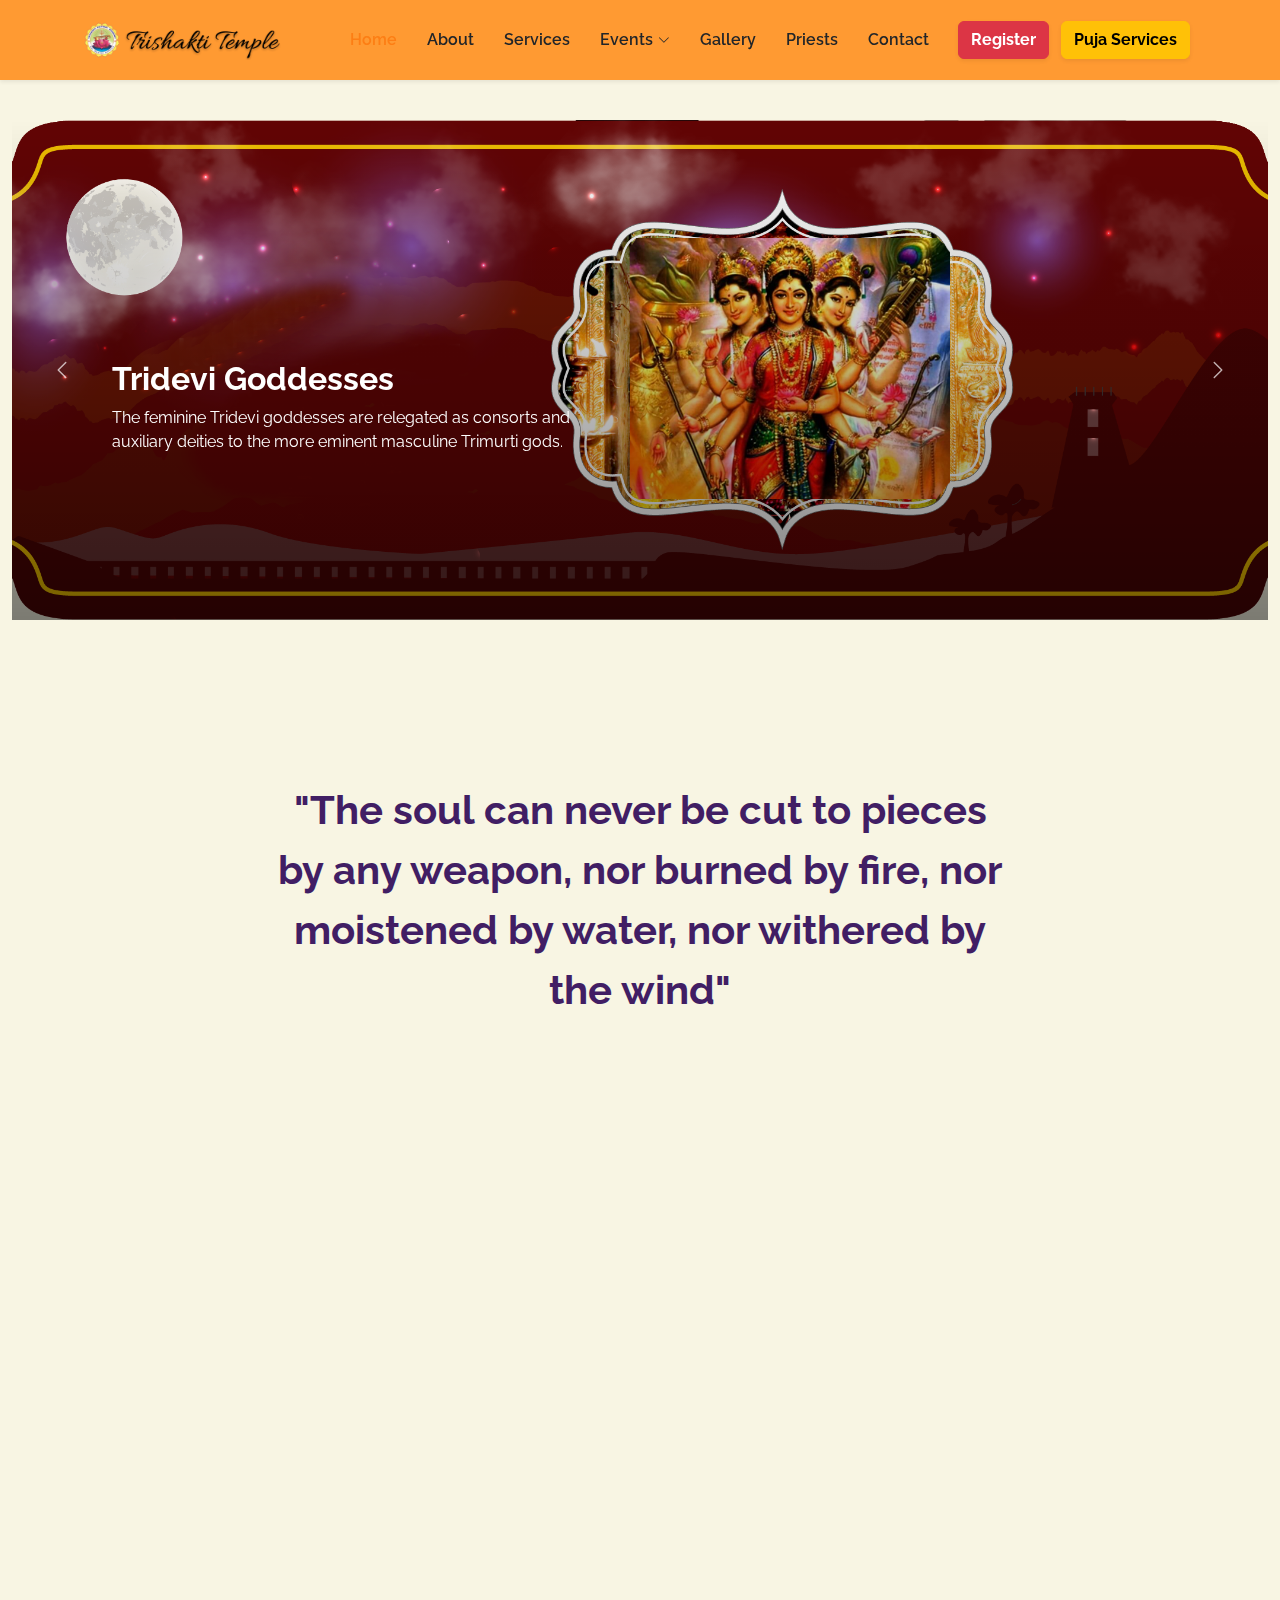
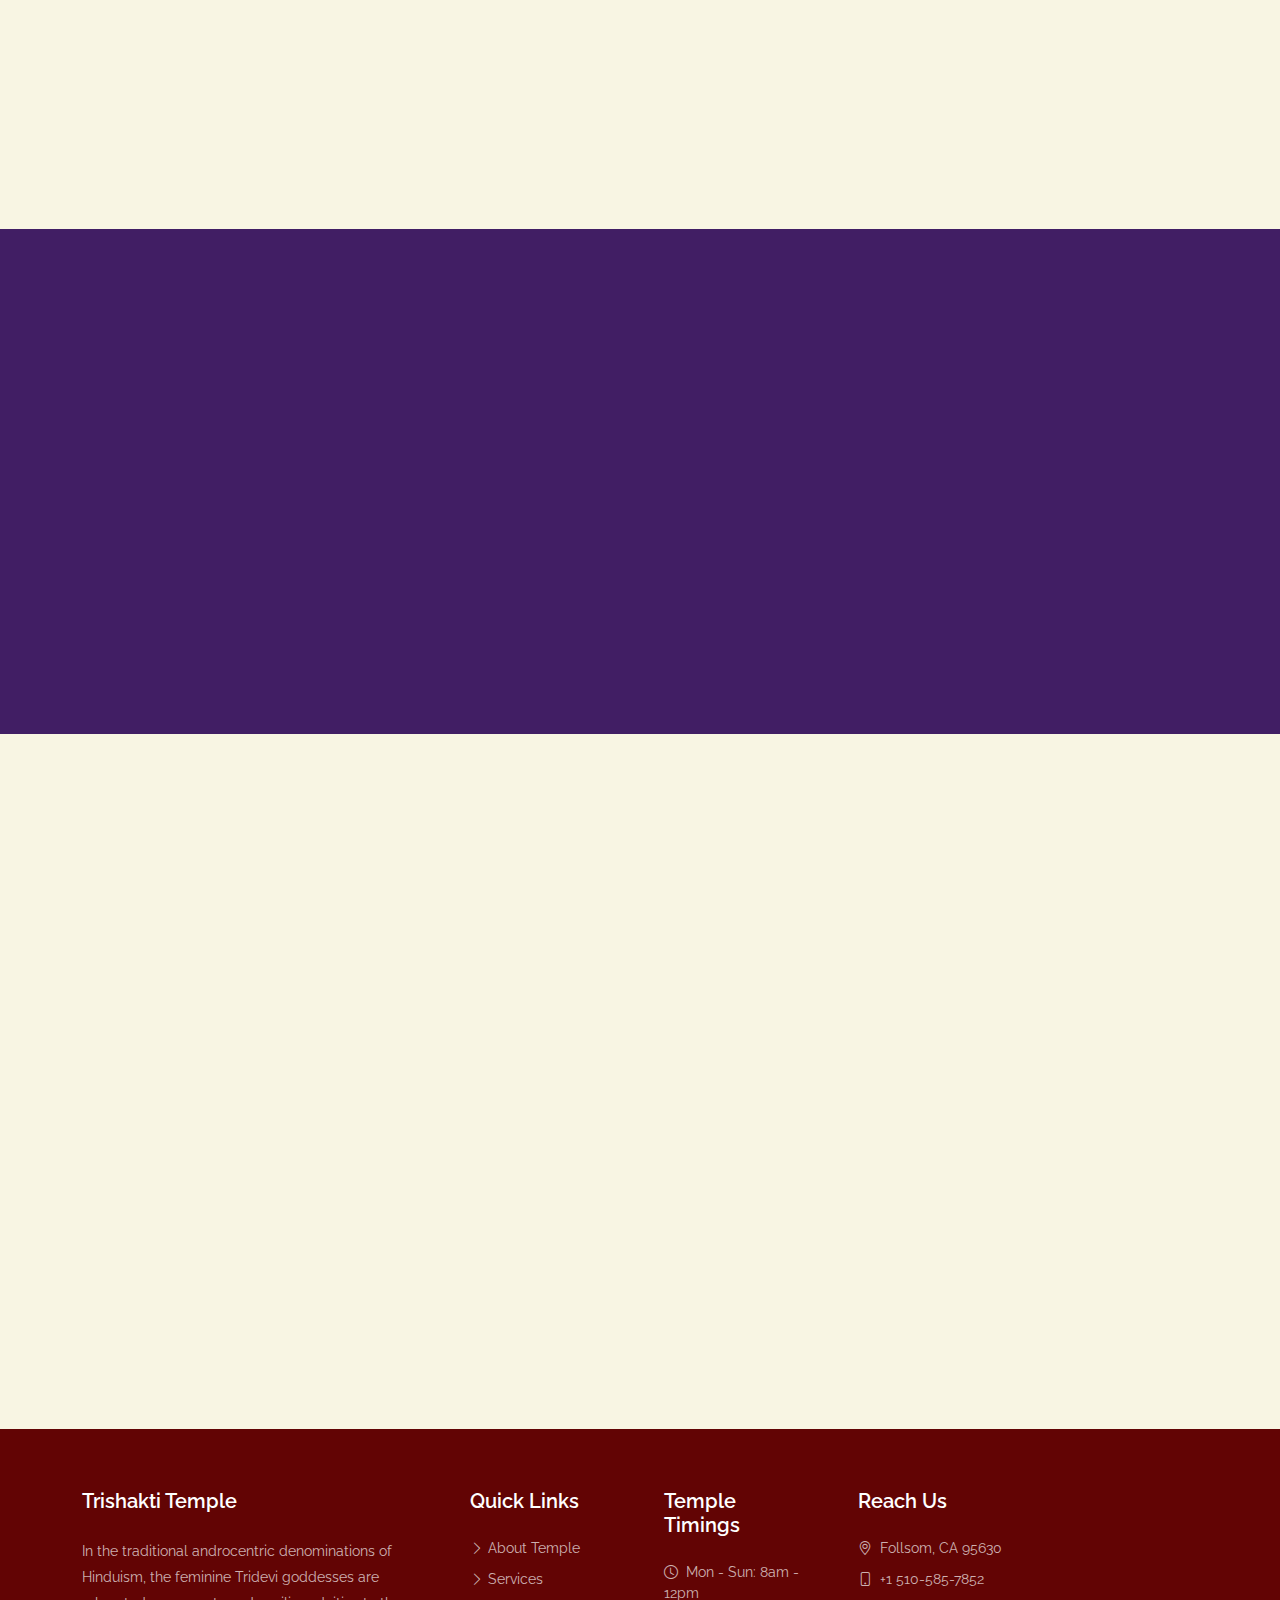
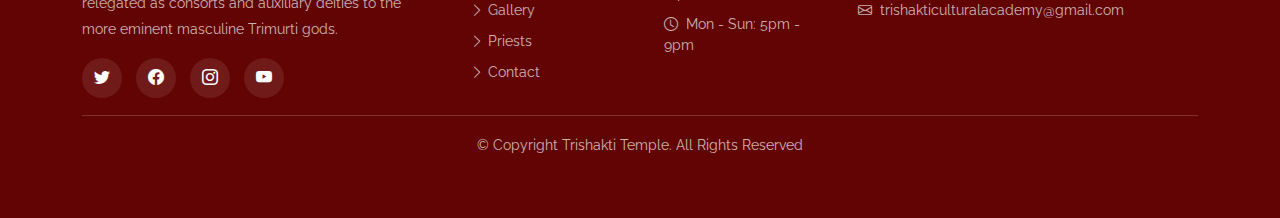
<file: index.html>
<!DOCTYPE html>
<html lang="en">

<head>
  <meta charset="utf-8">
  <meta content="width=device-width, initial-scale=1.0" name="viewport">

  <title>::Trishakti Temple::</title>
  <meta content="Trishakti Temple Follsom, CA" name="description">
  <meta content="Trishakti Temple, Trishakti Temple Follsom, Trishakti Temple Follsom, CA" name="keywords">

  <!-- Favicons -->
  <link href="assets/img/favicon.png" rel="icon">
  <link href="assets/img/apple-touch-icon.png" rel="apple-touch-icon">

 <!-- Google Fonts -->
 <link rel="preconnect" href="https://fonts.googleapis.com">
 <link rel="preconnect" href="https://fonts.gstatic.com" crossorigin>
 <link href="https://fonts.googleapis.com/css2?family=Raleway:ital,wght@0,100;0,200;0,300;0,400;0,500;0,600;0,700;0,800;0,900;1,100;1,200;1,300;1,400;1,500;1,600;1,700;1,800;1,900&display=swap" rel="stylesheet">

 <!-- Vendor CSS Files -->
  <link href="assets/vendor/bootstrap/css/bootstrap.min.css" rel="stylesheet">
  <link href="assets/vendor/bootstrap-icons/bootstrap-icons.css" rel="stylesheet">
  <link href="assets/vendor/swiper/swiper-bundle.min.css" rel="stylesheet">
  <link href="assets/vendor/glightbox/css/glightbox.min.css" rel="stylesheet">
  <link href="assets/vendor/aos/aos.css" rel="stylesheet">

  <!-- Template Main CSS Files -->
  <link href="assets/css/variables.css" rel="stylesheet">
  <link href="assets/css/main.css" rel="stylesheet">
  <link href="assets/css/lightbox.css" rel="stylesheet">


</head>

<body>

  <!-- ======= Header ======= -->
  <header id="header" class="header d-flex align-items-center fixed-top shadow-sm">
    <div class="container-fluid container-xl d-flex align-items-center justify-content-between">

      <a href="/" class="logo d-flex align-items-center">
        <img src="assets/img/trishakti-temple-logo.png" alt="Trishakti Temple">
      </a>

      <nav id="navbar" class="navbar">
        <ul>
          <li><a href="/" class="active">Home</a></li>
          <li><a href="about-temple.html">About</a></li>
          <li><a href="services.html">Services</a></li>
          <li class="dropdown"><a href="#"><span>Events</span> <i class="bi bi-chevron-down dropdown-indicator"></i></a>
            <ul>
              <li><a href="vinayaka-chavithi.html">Vinayaka Chavithi</a></li>
              <li><a href="kaarthika-masam.html">Kaarthika Masam</a></li>
              <li><a href="sarannavaraathrulu.html">Sarannavaraathrulu</a></li>
            </ul>
          </li>

          <li><a href="gallery.html">Gallery</a></li>
          <li><a href="priests.html">Priests</a></li>
          <li><a href="contact.html">Contact</a></li>
          <li class="d-block d-sm-none"><a href="member-registration.html">Register</a></li>
          <li class="d-block d-sm-none"><a href="puja-services.html">Puja Services</a></li>
        </ul>
      </nav><!-- .navbar -->

      <div class="position-relative">
        <a href="member-registration.html" class="btn btn-danger shadow-sm me-2 d-none d-sm-inline-block"><strong>Register</strong></a>
        <a href="puja-services.html" class="btn btn-warning shadow-sm me-2 d-none d-sm-inline-block"><strong>Puja Services</strong></a>
      <i class="btn btn-light btn-sm shadow-sm bi bi-list mobile-nav-toggle"></i>
    </div>

    </div>

  </header><!-- End Header -->

  <main id="main">

    <!-- ======= Hero Slider Section ======= -->
    <section id="hero-slider" class="hero-slider">
      <div class="container-fluid" data-aos="fade-in">
        <div class="row">
          <div class="col-12">
            <div class="swiper sliderFeaturedPosts">
              <div class="swiper-wrapper">
                <div class="swiper-slide">
                  <a href="#" class="img-bg d-flex align-items-end" style="background-image: url('assets/img/banner-1.png');">
                    <div class="img-bg-inner">
                      <h2 class="fw-bold">Tridevi Goddesses</h2>
                      <p>The feminine Tridevi goddesses are relegated as consorts and auxiliary deities to the more eminent masculine Trimurti gods. </p>
                    </div>
                  </a>
                </div>

                <!-- <div class="swiper-slide">
                  <a href="#" class="img-bg d-flex align-items-end" style="background-image: url('assets/img/');">
                    <div class="img-bg-inner">
                      <h2 class="fw-bold"></h2>
                      <p></p>
                    </div>
                  </a>
                </div> -->
              </div>
              <div class="custom-swiper-button-next">
                <span class="bi-chevron-right"></span>
              </div>
              <div class="custom-swiper-button-prev">
                <span class="bi-chevron-left"></span>
              </div>

              <div class="swiper-pagination"></div>
            </div>
          </div>
        </div>
      </div>
    </section><!-- End Hero Slider Section -->
    <section>
      <div class="container" data-aos="fade-up">
        <div class="row">
          <div class="col-8 m-auto">
        <h2 class="text-center h1 om-bg fw-bold lh-base" style="color: rgb(65,30,100);">"The soul can never be cut to pieces by any weapon, nor burned by fire, nor moistened by water, nor withered by the wind"</h2>
      </div>
    </div>
      </div>
    </section>
     <!-- ======= Lifestyle Category Section ======= -->
    <section class="category-section">
      <div class="container" data-aos="fade-up">

        <div class="section-header d-flex justify-content-between align-items-center mb-5">
          <h2>Latest Events</h2>
          <!-- <div><a href="#" class="more">See All Events</a></div> -->
        </div>

        <div class="row g-5">
          <div class="col-lg-4">
            <div class="post-entry-1 lg">
              <a href="vinayaka-chavithi.html"><img src="assets/img/vinayaka-chavithi.jpg" alt="" class="img-fluid"></a>
              <div class="post-meta"><span class="date">Oct 18th '23</span></div>
              <h4><a href="vinayaka-chavithi.html" class="color-orange fw-bold">Vinayaka Chavithi</a></h4>
              <p class="text-justify">Antharaaya thimiropa saanthaye saantha paavanamachintya vaibhavam tam naram vapushi kunjaram mukhe manmahe kimapi tundilam mahaha</p>
              <a href="vinayaka-chavithi.html" class="text-decoration-underline color-gray">Read more</a>
            </div>
          </div> <!-- End -->
          <div class="col-lg-4">
            <div class="post-entry-1 lg">
              <a href="kaarthika-masam.html"><img src="assets/img/karthika-masam.jpg" alt="" class="img-fluid"></a>
              <div class="post-meta"><span class="date">Nov 14th '23</span></div>
              <h4><a href="kaarthika-masam.html" class="color-orange fw-bold">Kaarthika Masam</a></h4>
              <p class="text-justify">Sivaaya vishnu rupaya siva rupaaya vishnave sivasya hridayam vishnuhu vishnoscha hridayagum sivaha</p>
              <a href="kaarthika-masam.html" class="text-decoration-underline color-gray">Read more</a>
            </div>
          </div> <!-- End -->
          <div class="col-lg-4">
            <div class="post-entry-1 lg">
              <a href="sarannavaraathrulu.html"><img src="assets/img/durga-matha.jpg" alt="" class="img-fluid"></a>
              <div class="post-meta"><span class="date">Oct 15th '23</span></div>
              <h4><a href="sarannavaraathrulu.html" class="color-orange fw-bold">Sarannavaraathrulu</a></h4>
              <p class="text-justify">Bhaje sree chakra madhyastham dakshinottarayoho sada syamaa vaarthali samsevyam bhavaneem sree lalithambikaam.</p>
              <a href="sarannavaraathrulu.html" class="text-decoration-underline color-gray">Read more</a>
            </div>
          </div> <!-- End -->
          

        </div> <!-- End .row -->
      </div>
    </section><!-- End Lifestyle Category Section -->
    <section class="bg-blue-dark" style="padding:5em 0;">
      <div class="container" data-aos="fade-up">
        <div class="row">
          <div class="col-8 m-auto text-center text-white">
            <img src="assets/img/icon.webp" class="img-fluid" alt="Icon">
        <h2 class="text-center fw-bold mt-4">Mission</h2>
        <h5 class="mt-4">Religious, Moral & Spiritual Growth</h5>
        <p class="mt-4">At Trishakti Temple, our mission is deeply rooted in fostering a profound sense of religious, moral, and spiritual growth within our community. </p>
        <p class="mt-4">Guided by the timeless principles of Hinduism, we strive to create an environment where individuals can embark on a transformative journey towards inner peace, ethical living, and spiritual enlightenment.</p>
      </div>
    </div>
        </div>
    </section>
    <!-- End -->
    <section  style="padding: 5rem 0;">
      <div class="container" data-aos="fade-up">
        <div class="row">
          <div class="col-12 text-center mb-4">
            <div class="row justify-content-center">
              <div class="col-lg-8">
                <h2 class="page-title">Photo Gallery</h2>
                <img src="assets/img/design.png" alt="Design Separator" style="height:15px;">
                <p class="page-sub-title">Our gallery captures the essence of the temple, showcasing moments of worship, cultural celebrations, and the timeless beauty of our surroundings.</p>
              </div>
            </div>
          </div>
          <div class="col-lg-8 text-center m-auto mb-3">
            <div>
              <a class="example-image-link" href="assets/img/gallery/trivevi-goddess.jpg" data-lightbox="example-set" data-title="Click the right half of the image to move forward."><img class="example-image" src="assets/img/gallery/trivevi-goddess.jpg" alt="Trivevi Goddess"/></a>
            </div>
          </div>

        </div>
      </div>
    </section>
    <!-- End -->
    
   
  </main><!-- End #main -->

  <!-- ======= Footer ======= -->
  <footer id="footer" class="footer">
    <div class="footer-content">
      <div class="container">

        <div class="row g-5">
          <div class="col-lg-4">
            <h3 class="footer-heading">Trishakti Temple</h3>
            <p>In the traditional androcentric denominations of Hinduism, the feminine Tridevi goddesses are relegated as consorts and auxiliary deities to the more eminent masculine Trimurti gods. </p>
            <div class="social-links">
              <a href="#" class="twitter"><i class="bi bi-twitter"></i></a>
              <a href="#" class="facebook"><i class="bi bi-facebook"></i></a>
              <a href="#" class="instagram"><i class="bi bi-instagram"></i></a>
              <a href="#" class="linkedin"><i class="bi bi-youtube"></i></a>
            </div>
          </div>
          <div class="col-6 col-lg-2">
            <h3 class="footer-heading">Quick Links</h3>
            <ul class="footer-links list-unstyled">
              <li><a href="about-temple.html"><i class="bi bi-chevron-right"></i> About Temple</a></li>
              <li><a href="services.html"><i class="bi bi-chevron-right"></i> Services</a></li>
              <li><a href="gallery.html"><i class="bi bi-chevron-right"></i> Gallery</a></li>
              <li><a href="priests.html"><i class="bi bi-chevron-right"></i> Priests</a></li>
              <li><a href="contact.html"><i class="bi bi-chevron-right"></i> Contact</a></li>
            </ul>
          </div>
          <div class="col-6 col-lg-2">
            <h3 class="footer-heading">Temple Timings</h3>
            <ul class="footer-links list-unstyled">
              <li><i class="bi bi-clock me-2"></i>Mon - Sun: 8am - 12pm</li>
              <li><i class="bi bi-clock me-2"></i>Mon - Sun: 5pm - 9pm</li>
            </ul>
          </div>
          <div class="col-lg-4">
            <h3 class="footer-heading">Reach Us</h3>

            <ul class="footer-links list-unstyled">
              <li><i class="bi bi-geo-alt me-2"></i>Follsom, CA 95630</li>
              <li><i class="bi bi-phone me-2"></i><a href="tel:+15105857852">+1 510-585-7852</a> </li>
              <li><i class="bi bi-envelope me-2"></i><a href="mailto:trishakticulturalacademy@gmail.com">trishakticulturalacademy@gmail.com</a></li>
            </ul>
          </div>
        </div>
        <hr>
        <p class="copyright">
          &copy; Copyright <strong><span>Trishakti Temple</span></strong>. All Rights Reserved
        </p>
      </div>
    </div>
    </footer>
  <a href="#" class="scroll-top d-flex align-items-center justify-content-center"><i class="bi bi-arrow-up-short"></i></a>

  <!-- Vendor JS Files -->
  <script src="assets/vendor/bootstrap/js/bootstrap.bundle.min.js"></script>
  <script src="assets/vendor/swiper/swiper-bundle.min.js"></script>
  <script src="assets/vendor/glightbox/js/glightbox.min.js"></script>
  <script src="assets/vendor/aos/aos.js"></script>
  <script src="assets/vendor/php-email-form/validate.js"></script>

  <!-- Template Main JS File -->
  <script src="assets/js/main.js"></script>
  <script src="assets/js/lightbox-plus-jquery.js"></script>
</body>

</html>
</file>
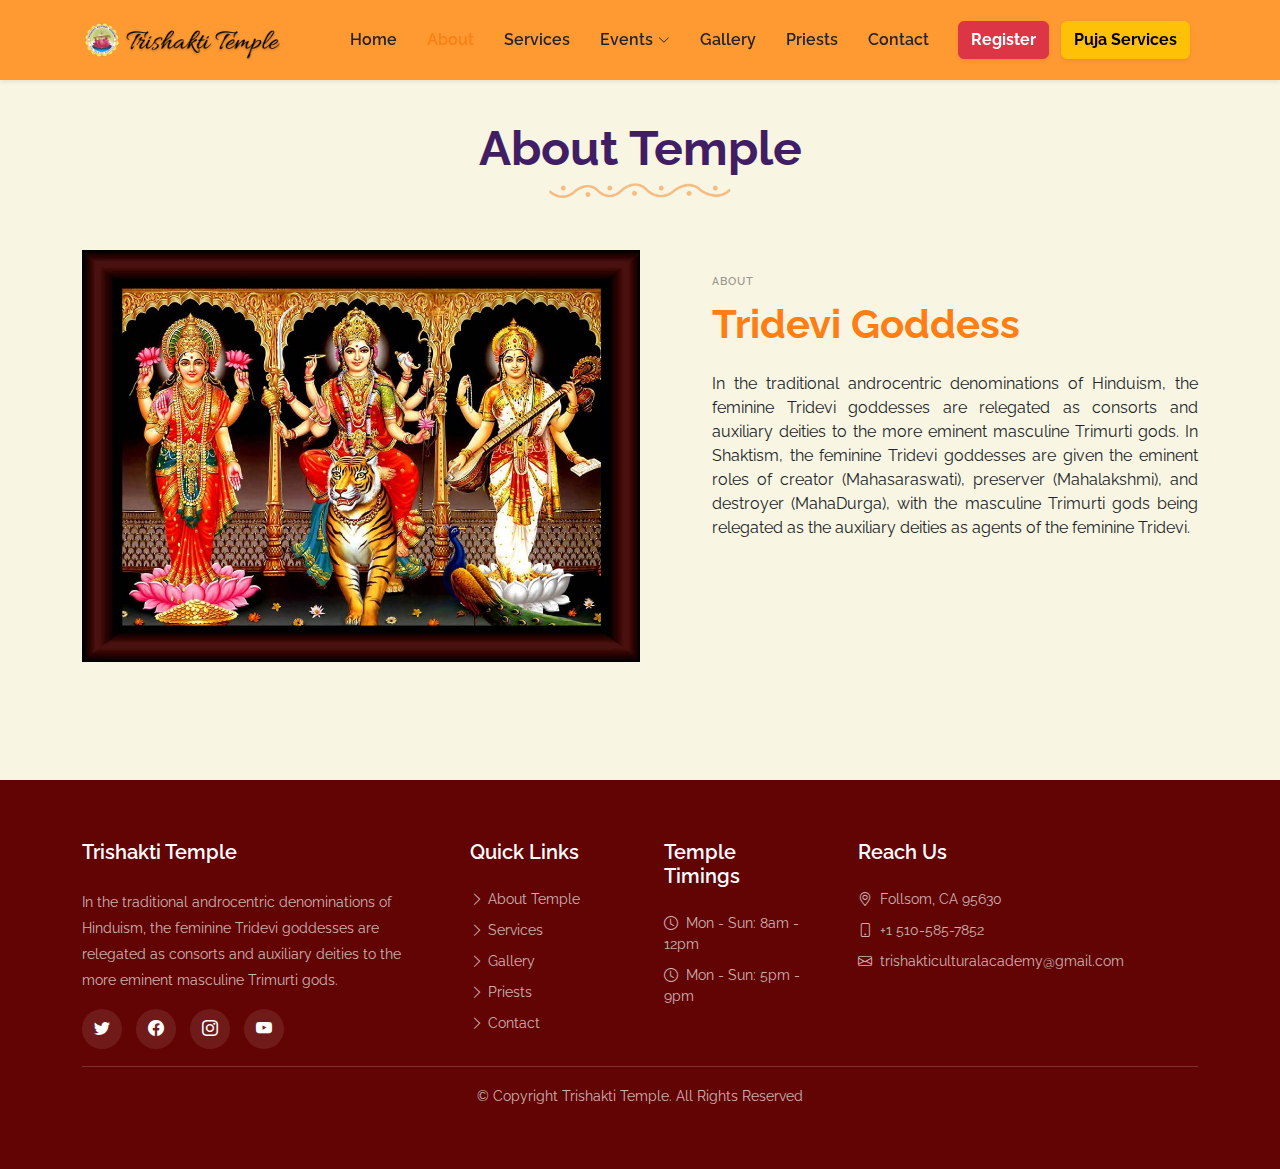
<file: about-temple.html>
<!DOCTYPE html>
<html lang="en">

<head>
  <meta charset="utf-8">
  <meta content="width=device-width, initial-scale=1.0" name="viewport">

  <title>About Temple</title>
  <meta content="" name="description">
  <meta content="" name="keywords">

  <!-- Favicons -->
  <link href="assets/img/favicon.png" rel="icon">
  <link href="assets/img/apple-touch-icon.png" rel="apple-touch-icon">

   <!-- Google Fonts -->
   <link rel="preconnect" href="https://fonts.googleapis.com">
<link rel="preconnect" href="https://fonts.gstatic.com" crossorigin>
<link href="https://fonts.googleapis.com/css2?family=Raleway:ital,wght@0,100;0,200;0,300;0,400;0,500;0,600;0,700;0,800;0,900;1,100;1,200;1,300;1,400;1,500;1,600;1,700;1,800;1,900&display=swap" rel="stylesheet">
   <!-- Vendor CSS Files -->
  <link href="assets/vendor/bootstrap/css/bootstrap.min.css" rel="stylesheet">
  <link href="assets/vendor/bootstrap-icons/bootstrap-icons.css" rel="stylesheet">
  <link href="assets/vendor/swiper/swiper-bundle.min.css" rel="stylesheet">
  <link href="assets/vendor/glightbox/css/glightbox.min.css" rel="stylesheet">
  <link href="assets/vendor/aos/aos.css" rel="stylesheet">

  <!-- Template Main CSS Files -->
  <link href="assets/css/variables.css" rel="stylesheet">
  <link href="assets/css/main.css" rel="stylesheet">


</head>

<body>

  <!-- ======= Header ======= -->
  <header id="header" class="header d-flex align-items-center fixed-top shadow-sm">
    <div class="container-fluid container-xl d-flex align-items-center justify-content-between">

      <a href="/" class="logo d-flex align-items-center">
        <img src="assets/img/trishakti-temple-logo.png" alt="Trishakti Temple">
      </a>

      <nav id="navbar" class="navbar">
        <ul>
          <li><a href="/">Home</a></li>
          <li><a href="about-temple.html" class="active">About</a></li>
          <li><a href="services.html">Services</a></li>
          <li class="dropdown"><a href="#"><span>Events</span> <i class="bi bi-chevron-down dropdown-indicator"></i></a>
            <ul>
              <li><a href="vinayaka-chavithi.html">Vinayaka Chavithi</a></li>
              <li><a href="kaarthika-masam.html">Kaarthika Masam</a></li>
              <li><a href="sarannavaraathrulu.html">Sarannavaraathrulu</a></li>
            </ul>
          </li>

          <li><a href="gallery.html">Gallery</a></li>
          <li><a href="priests.html">Priests</a></li>
          <li><a href="contact.html">Contact</a></li>
          <li class="d-block d-sm-none"><a href="member-registration.html">Register</a></li>
          <li class="d-block d-sm-none"><a href="puja-services.html">Puja Services</a></li>
        </ul>
      </nav><!-- .navbar -->

      <div class="position-relative">
        <a href="member-registration.html" class="btn btn-danger shadow-sm me-2 d-none d-sm-inline-block"><strong>Register</strong></a>
        <a href="puja-services.html" class="btn btn-warning shadow-sm me-2 d-none d-sm-inline-block"><strong>Puja Services</strong></a>
      <i class="btn btn-light btn-sm shadow-sm bi bi-list mobile-nav-toggle"></i>
    </div>
    </div>

  </header><!-- End Header -->

  <main id="main">
    <section>
      <div class="container" data-aos="fade-up">
        <div class="row">
          <div class="col-lg-12 text-center mb-5">
            <h1 class="page-title">About Temple</h1>
            <img src="assets/img/design.png" alt="Design Separator" style="height:15px;">
          </div>
        </div>

        <div class="row mb-5">

          <div class="d-md-flex post-entry-2 half">
            <a href="#" class="me-4 thumbnail">
              <img src="assets/img/about-us.jpg" alt="Trishakti Temple" class="img-fluid">
            </a>
            <div class="ps-md-5 mt-4 mt-md-0">
              <div class="post-meta mt-4">About</div>
              <h1 class="mb-4 color-orange fw-bold">Tridevi Goddess</h1>
              <p class="text-justify">In the traditional androcentric denominations of Hinduism, the feminine Tridevi goddesses are relegated as consorts and auxiliary deities to the more eminent masculine Trimurti gods. In Shaktism, the feminine Tridevi goddesses are given the eminent roles of creator (Mahasaraswati), preserver (Mahalakshmi), and destroyer (MahaDurga), with the masculine Trimurti gods being relegated as the auxiliary deities as agents of the feminine Tridevi.</p>
            </div>
          </div>

          

        </div>

      </div>
    </section>

    

    

  </main><!-- End #main -->

  <!-- ======= Footer ======= -->
  <footer id="footer" class="footer">
    <div class="footer-content">
      <div class="container">

        <div class="row g-5">
          <div class="col-lg-4">
            <h3 class="footer-heading">Trishakti Temple</h3>
            <p>In the traditional androcentric denominations of Hinduism, the feminine Tridevi goddesses are relegated as consorts and auxiliary deities to the more eminent masculine Trimurti gods. </p>
            <div class="social-links">
              <a href="#" class="twitter"><i class="bi bi-twitter"></i></a>
              <a href="#" class="facebook"><i class="bi bi-facebook"></i></a>
              <a href="#" class="instagram"><i class="bi bi-instagram"></i></a>
              <a href="#" class="linkedin"><i class="bi bi-youtube"></i></a>
            </div>
          </div>
          <div class="col-6 col-lg-2">
            <h3 class="footer-heading">Quick Links</h3>
            <ul class="footer-links list-unstyled">
              <li><a href="about-temple.html"><i class="bi bi-chevron-right"></i> About Temple</a></li>
              <li><a href="services.html"><i class="bi bi-chevron-right"></i> Services</a></li>
              <li><a href="gallery.html"><i class="bi bi-chevron-right"></i> Gallery</a></li>
              <li><a href="priests.html"><i class="bi bi-chevron-right"></i> Priests</a></li>
              <li><a href="contact.html"><i class="bi bi-chevron-right"></i> Contact</a></li>
            </ul>
          </div>
          <div class="col-6 col-lg-2">
            <h3 class="footer-heading">Temple Timings</h3>
            <ul class="footer-links list-unstyled">
              <li><i class="bi bi-clock me-2"></i>Mon - Sun: 8am - 12pm</li>
              <li><i class="bi bi-clock me-2"></i>Mon - Sun: 5pm - 9pm</li>
            </ul>
          </div>
          <div class="col-lg-4">
            <h3 class="footer-heading">Reach Us</h3>

            <ul class="footer-links list-unstyled">
              <li><i class="bi bi-geo-alt me-2"></i>Follsom, CA 95630</li>
              <li><i class="bi bi-phone me-2"></i><a href="tel:+15105857852">+1 510-585-7852</a> </li>
              <li><i class="bi bi-envelope me-2"></i><a href="mailto:trishakticulturalacademy@gmail.com">trishakticulturalacademy@gmail.com</a></li>
            </ul>
          </div>
        </div>
        <hr>
        <p class="copyright">
          &copy; Copyright <strong><span>Trishakti Temple</span></strong>. All Rights Reserved
        </p>
      </div>
    </div>
    </footer>



  <a href="#" class="scroll-top d-flex align-items-center justify-content-center"><i class="bi bi-arrow-up-short"></i></a>

  <!-- Vendor JS Files -->
  <script src="assets/vendor/bootstrap/js/bootstrap.bundle.min.js"></script>
  <script src="assets/vendor/swiper/swiper-bundle.min.js"></script>
  <script src="assets/vendor/glightbox/js/glightbox.min.js"></script>
  <script src="assets/vendor/aos/aos.js"></script>
  <script src="assets/vendor/php-email-form/validate.js"></script>

  <!-- Template Main JS File -->
  <script src="assets/js/main.js"></script>

</body>

</html>
</file>
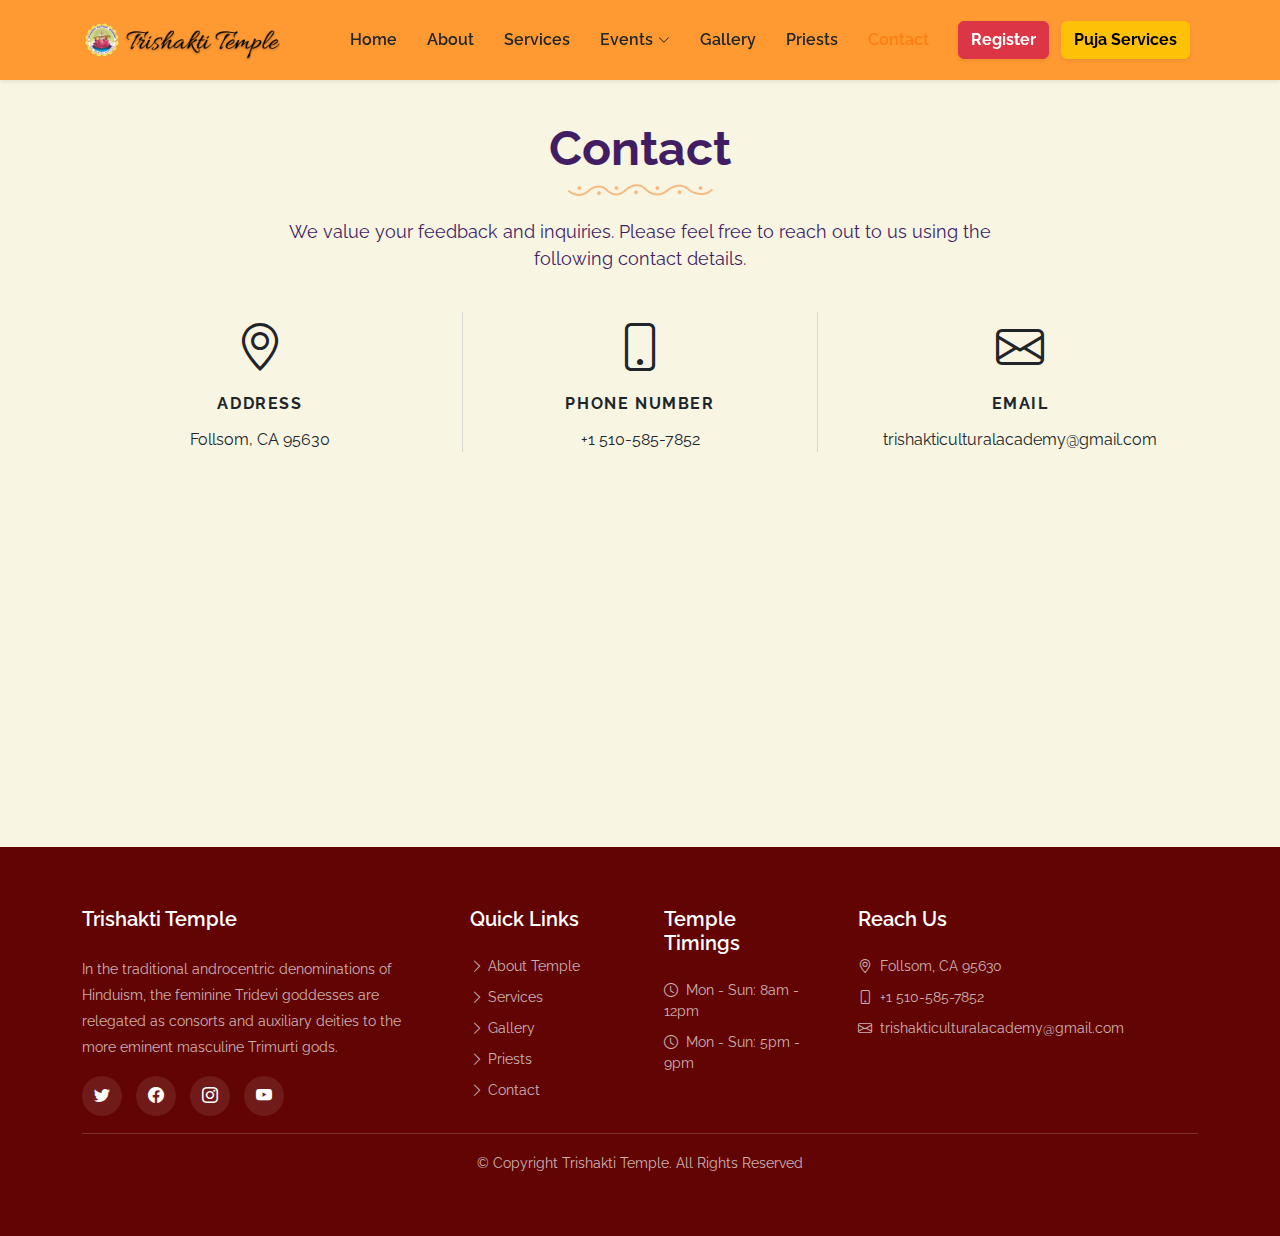
<file: contact.html>
<!DOCTYPE html>
<html lang="en">

<head>
  <meta charset="utf-8">
  <meta content="width=device-width, initial-scale=1.0" name="viewport">

  <title>Contact</title>
  <meta content="" name="description">
  <meta content="" name="keywords">

  <!-- Favicons -->
  <link href="assets/img/favicon.png" rel="icon">
  <link href="assets/img/apple-touch-icon.png" rel="apple-touch-icon">

   <!-- Google Fonts -->
   <link rel="preconnect" href="https://fonts.googleapis.com">
<link rel="preconnect" href="https://fonts.gstatic.com" crossorigin>
<link href="https://fonts.googleapis.com/css2?family=Raleway:ital,wght@0,100;0,200;0,300;0,400;0,500;0,600;0,700;0,800;0,900;1,100;1,200;1,300;1,400;1,500;1,600;1,700;1,800;1,900&display=swap" rel="stylesheet">
   <!-- Vendor CSS Files -->
  <link href="assets/vendor/bootstrap/css/bootstrap.min.css" rel="stylesheet">
  <link href="assets/vendor/bootstrap-icons/bootstrap-icons.css" rel="stylesheet">
  <link href="assets/vendor/swiper/swiper-bundle.min.css" rel="stylesheet">
  <link href="assets/vendor/glightbox/css/glightbox.min.css" rel="stylesheet">
  <link href="assets/vendor/aos/aos.css" rel="stylesheet">

  <!-- Template Main CSS Files -->
  <link href="assets/css/variables.css" rel="stylesheet">
  <link href="assets/css/main.css" rel="stylesheet">


</head>

<body>

  <!-- ======= Header ======= -->
  <header id="header" class="header d-flex align-items-center fixed-top shadow-sm">
    <div class="container-fluid container-xl d-flex align-items-center justify-content-between">

      <a href="/" class="logo d-flex align-items-center">
        <img src="assets/img/trishakti-temple-logo.png" alt="Trishakti Temple">
      </a>

      <nav id="navbar" class="navbar">
        <ul>
          <li><a href="/">Home</a></li>
          <li><a href="about-temple.html">About</a></li>
          <li><a href="services.html">Services</a></li>
          <li class="dropdown"><a href="#"><span>Events</span> <i class="bi bi-chevron-down dropdown-indicator"></i></a>
            <ul>
              <li><a href="vinayaka-chavithi.html">Vinayaka Chavithi</a></li>
              <li><a href="kaarthika-masam.html">Kaarthika Masam</a></li>
              <li><a href="sarannavaraathrulu.html">Sarannavaraathrulu</a></li>
            </ul>
          </li>

          <li><a href="gallery.html">Gallery</a></li>
          <li><a href="priests.html">Priests</a></li>
          <li><a href="contact.html" class="active">Contact</a></li>
          <li class="d-block d-sm-none"><a href="member-registration.html">Register</a></li>
          <li class="d-block d-sm-none"><a href="puja-services.html">Puja Services</a></li>
        </ul>
      </nav><!-- .navbar -->

      <div class="position-relative">
        <a href="member-registration.html" class="btn btn-danger shadow-sm me-2 d-none d-sm-inline-block"><strong>Register</strong></a>
        <a href="puja-services.html" class="btn btn-warning shadow-sm me-2 d-none d-sm-inline-block"><strong>Puja Services</strong></a>
      <i class="btn btn-light btn-sm shadow-sm bi bi-list mobile-nav-toggle"></i>
    </div>

    </div>

  </header><!-- End Header -->

  <main id="main">
    <section id="contact" class="contact">
      <div class="container" data-aos="fade-up">

        <div class="row">
          <div class="col-12 text-center mb-4">
            <div class="row justify-content-center">
              <div class="col-lg-8">
                <h2 class="page-title">Contact</h2>
                <img src="assets/img/design.png" alt="Design Separator" style="height:12px;">
                <p class="page-sub-title">We value your feedback and inquiries. Please feel free to reach out to us using the following contact details.</p>
              </div>
            </div>
          </div>
        </div>

        <div class="row gy-4">

          <div class="col-md-4">
            <div class="info-item">
              <i class="bi bi-geo-alt"></i>
              <h3>Address</h3>
              <address>Follsom, CA 95630</address>
            </div>
          </div><!-- End Info Item -->

          <div class="col-md-4">
            <div class="info-item info-item-borders">
              <i class="bi bi-phone"></i>
              <h3>Phone Number</h3>
              <p><a href="tel:+15105857852">+1 510-585-7852</a></p>
            </div>
          </div><!-- End Info Item -->

          <div class="col-md-4">
            <div class="info-item">
              <i class="bi bi-envelope"></i>
              <h3>Email</h3>
              <p><a href="mailto:trishakticulturalacademy@gmail.com">trishakticulturalacademy@gmail.com</a></p>
            </div>
          </div><!-- End Info Item -->

        </div>
        <div class="row gy-4 mt-5">
          <div class="col-md-11 m-auto">
            <iframe src="https://www.google.com/maps/embed?pb=!1m18!1m12!1m3!1d199479.78206487358!2d-121.29020688126147!3d38.62883493163986!2m3!1f0!2f0!3f0!3m2!1i1024!2i768!4f13.1!3m3!1m2!1s0x809ae3b2220f32cd%3A0x6cfa5e344635eb91!2sFolsom%2C%20CA%2095630%2C%20USA!5e0!3m2!1sen!2sin!4v1704795742268!5m2!1sen!2sin" width="100%" height="300" style="border:0;" allowfullscreen="" loading="lazy" referrerpolicy="no-referrer-when-downgrade"></iframe>
          </div><!-- End -->
          <!-- <div class="col-md-6">
            <div class="form">
              <form action="" method="post" role="form" class="php-email-form">
                <div class="row">
                  <div class="form-group col-md-6">
                    <input type="text" name="name" class="form-control" id="name" placeholder="Full Name" required>
                  </div>
                  <div class="form-group col-md-6">
                    <input type="email" class="form-control" name="email" id="email" placeholder="Email" required>
                  </div>
                </div>
                <div class="row">
                  <div class="form-group col-md-6">
                    <input type="text" name="name" class="form-control" id="name" placeholder="Phone" required>
                  </div>
                  <div class="form-group col-md-6">
                    <input type="text" class="form-control" name="subject" id="subject" placeholder="Subject" required>
                  </div>
                </div>
                <div class="form-group">
                  <textarea class="form-control" name="message" rows="5" placeholder="Message" required></textarea>
                </div>
                <div class="my-3">
                  <div class="loading">Loading</div>
                  <div class="error-message"></div>
                  <div class="sent-message">Your message has been sent. Thank you!</div>
                </div>
                <div class="text-center"><button type="submit">Send Message</button></div>
              </form>
            </div>
          </div> -->
        </div> <!-- Row End -->
        

      </div>
    </section>

  </main><!-- End #main -->

  <!-- ======= Footer ======= -->
  <footer id="footer" class="footer">
    <div class="footer-content">
      <div class="container">

        <div class="row g-5">
          <div class="col-lg-4">
            <h3 class="footer-heading">Trishakti Temple</h3>
            <p>In the traditional androcentric denominations of Hinduism, the feminine Tridevi goddesses are relegated as consorts and auxiliary deities to the more eminent masculine Trimurti gods. </p>
            <div class="social-links">
              <a href="#" class="twitter"><i class="bi bi-twitter"></i></a>
              <a href="#" class="facebook"><i class="bi bi-facebook"></i></a>
              <a href="#" class="instagram"><i class="bi bi-instagram"></i></a>
              <a href="#" class="linkedin"><i class="bi bi-youtube"></i></a>
            </div>
          </div>
          <div class="col-6 col-lg-2">
            <h3 class="footer-heading">Quick Links</h3>
            <ul class="footer-links list-unstyled">
              <li><a href="about-temple.html"><i class="bi bi-chevron-right"></i> About Temple</a></li>
              <li><a href="services.html"><i class="bi bi-chevron-right"></i> Services</a></li>
              <li><a href="gallery.html"><i class="bi bi-chevron-right"></i> Gallery</a></li>
              <li><a href="priests.html"><i class="bi bi-chevron-right"></i> Priests</a></li>
              <li><a href="contact.html"><i class="bi bi-chevron-right"></i> Contact</a></li>
            </ul>
          </div>
          <div class="col-6 col-lg-2">
            <h3 class="footer-heading">Temple Timings</h3>
            <ul class="footer-links list-unstyled">
              <li><i class="bi bi-clock me-2"></i>Mon - Sun: 8am - 12pm</li>
              <li><i class="bi bi-clock me-2"></i>Mon - Sun: 5pm - 9pm</li>
            </ul>
          </div>
          <div class="col-lg-4">
            <h3 class="footer-heading">Reach Us</h3>

            <ul class="footer-links list-unstyled">
              <li><i class="bi bi-geo-alt me-2"></i>Follsom, CA 95630</li>
              <li><i class="bi bi-phone me-2"></i><a href="tel:+15105857852">+1 510-585-7852</a> </li>
              <li><i class="bi bi-envelope me-2"></i><a href="mailto:trishakticulturalacademy@gmail.com">trishakticulturalacademy@gmail.com</a></li>
            </ul>
          </div>
        </div>
        <hr>
        <p class="copyright">
          &copy; Copyright <strong><span>Trishakti Temple</span></strong>. All Rights Reserved
        </p>
      </div>
    </div>
    </footer>



  <a href="#" class="scroll-top d-flex align-items-center justify-content-center"><i class="bi bi-arrow-up-short"></i></a>

  <!-- Vendor JS Files -->
  <script src="assets/vendor/bootstrap/js/bootstrap.bundle.min.js"></script>
  <script src="assets/vendor/swiper/swiper-bundle.min.js"></script>
  <script src="assets/vendor/glightbox/js/glightbox.min.js"></script>
  <script src="assets/vendor/aos/aos.js"></script>
  <script src="assets/vendor/php-email-form/validate.js"></script>

  <!-- Template Main JS File -->
  <script src="assets/js/main.js"></script>

</body>

</html>
</file>
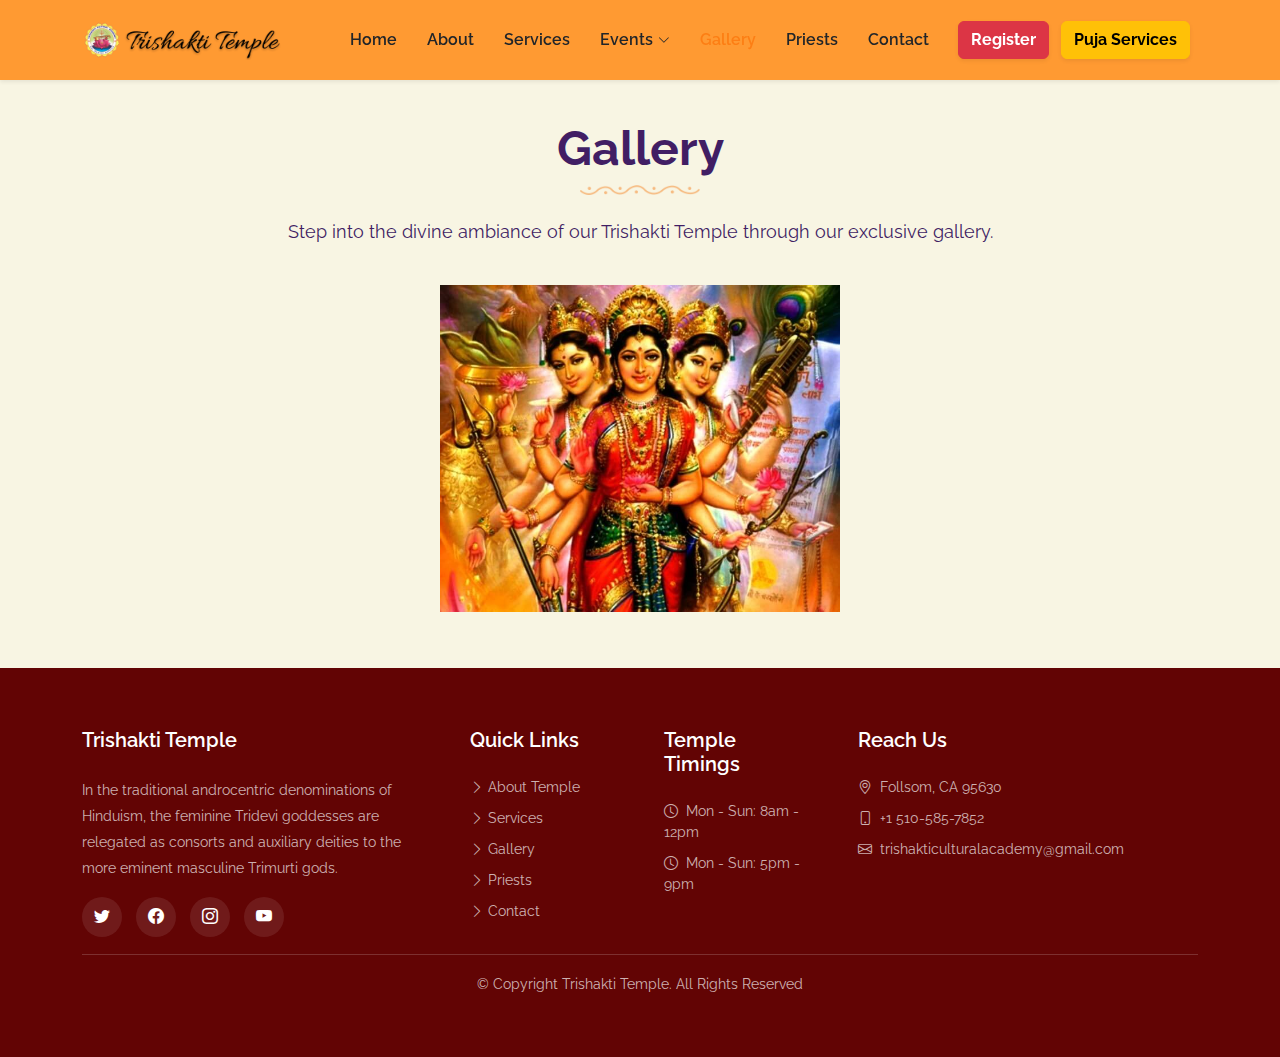
<file: gallery.html>
<!DOCTYPE html>
<html lang="en">

<head>
  <meta charset="utf-8">
  <meta content="width=device-width, initial-scale=1.0" name="viewport">

  <title>Gallery</title>
  <meta content="" name="description">
  <meta content="" name="keywords">

  <!-- Favicons -->
  <link href="assets/img/favicon.png" rel="icon">
  <link href="assets/img/apple-touch-icon.png" rel="apple-touch-icon">

 <!-- Google Fonts -->
 <link rel="preconnect" href="https://fonts.googleapis.com">
 <link rel="preconnect" href="https://fonts.gstatic.com" crossorigin>
 <link href="https://fonts.googleapis.com/css2?family=Raleway:ital,wght@0,100;0,200;0,300;0,400;0,500;0,600;0,700;0,800;0,900;1,100;1,200;1,300;1,400;1,500;1,600;1,700;1,800;1,900&display=swap" rel="stylesheet">
  <!-- Vendor CSS Files -->
  <link href="assets/vendor/bootstrap/css/bootstrap.min.css" rel="stylesheet">
  <link href="assets/vendor/bootstrap-icons/bootstrap-icons.css" rel="stylesheet">
  <link href="assets/vendor/swiper/swiper-bundle.min.css" rel="stylesheet">
  <link href="assets/vendor/glightbox/css/glightbox.min.css" rel="stylesheet">
  <link href="assets/vendor/aos/aos.css" rel="stylesheet">

  <!-- Template Main CSS Files -->
  <link href="assets/css/variables.css" rel="stylesheet">
  <link href="assets/css/main.css" rel="stylesheet">
  <link href="assets/css/lightbox.css" rel="stylesheet">


</head>

<body>

  <!-- ======= Header ======= -->
  <header id="header" class="header d-flex align-items-center fixed-top shadow-sm">
    <div class="container-fluid container-xl d-flex align-items-center justify-content-between">

      <a href="/" class="logo d-flex align-items-center">
        <img src="assets/img/trishakti-temple-logo.png" alt="Trishakti Temple">
      </a>

      <nav id="navbar" class="navbar">
        <ul>
          <li><a href="/">Home</a></li>
          <li><a href="about-temple.html">About</a></li>
          <li><a href="services.html">Services</a></li>
          <li class="dropdown"><a href="#"><span>Events</span> <i class="bi bi-chevron-down dropdown-indicator"></i></a>
            <ul>
              <li><a href="vinayaka-chavithi.html">Vinayaka Chavithi</a></li>
              <li><a href="kaarthika-masam.html">Kaarthika Masam</a></li>
              <li><a href="sarannavaraathrulu.html">Sarannavaraathrulu</a></li>
            </ul>
          </li>

          <li><a href="gallery.html" class="active">Gallery</a></li>
          <li><a href="priests.html">Priests</a></li>
          <li><a href="contact.html">Contact</a></li>
          <li class="d-block d-sm-none"><a href="member-registration.html">Register</a></li>
          <li class="d-block d-sm-none"><a href="puja-services.html">Puja Services</a></li>
        </ul>
      </nav><!-- .navbar -->

      <div class="position-relative">
        <a href="member-registration.html" class="btn btn-danger shadow-sm me-2 d-none d-sm-inline-block"><strong>Register</strong></a>
        <a href="puja-services.html" class="btn btn-warning shadow-sm me-2 d-none d-sm-inline-block"><strong>Puja Services</strong></a>
      <i class="btn btn-light btn-sm shadow-sm bi bi-list mobile-nav-toggle"></i>
    </div>

    </div>

  </header><!-- End Header -->
  <main id="main">
    <section>
      <div class="container" data-aos="fade-up">
        <div class="row">
          <div class="col-12 text-center mb-4">
            <div class="row justify-content-center">
              <div class="col-lg-8">
                <h2 class="page-title">Gallery</h2>
                <img src="assets/img/design.png" alt="Design Separator" style="height:10px;">
                <p class="page-sub-title">Step into the divine ambiance of our Trishakti Temple through our exclusive gallery.</p>
              </div>
            </div>
          </div>
          <div class="col-lg-8 text-center m-auto mb-3">
            <div>
              <a class="example-image-link" href="assets/img/gallery/trivevi-goddess.jpg" data-lightbox="example-set" data-title="Click the right half of the image to move forward."><img class="example-image" src="assets/img/gallery/trivevi-goddess.jpg" alt="Trivevi Goddess"/></a>
             </div>
          </div>

        </div>
      </div>
    </section>

  </main><!-- End #main -->

  <!-- ======= Footer ======= -->
  <footer id="footer" class="footer">
    <div class="footer-content">
      <div class="container">

        <div class="row g-5">
          <div class="col-lg-4">
            <h3 class="footer-heading">Trishakti Temple</h3>
            <p>In the traditional androcentric denominations of Hinduism, the feminine Tridevi goddesses are relegated as consorts and auxiliary deities to the more eminent masculine Trimurti gods. </p>
            <div class="social-links">
              <a href="#" class="twitter"><i class="bi bi-twitter"></i></a>
              <a href="#" class="facebook"><i class="bi bi-facebook"></i></a>
              <a href="#" class="instagram"><i class="bi bi-instagram"></i></a>
              <a href="#" class="linkedin"><i class="bi bi-youtube"></i></a>
            </div>
          </div>
          <div class="col-6 col-lg-2">
            <h3 class="footer-heading">Quick Links</h3>
            <ul class="footer-links list-unstyled">
              <li><a href="about-temple.html"><i class="bi bi-chevron-right"></i> About Temple</a></li>
              <li><a href="services.html"><i class="bi bi-chevron-right"></i> Services</a></li>
              <li><a href="gallery.html"><i class="bi bi-chevron-right"></i> Gallery</a></li>
              <li><a href="priests.html"><i class="bi bi-chevron-right"></i> Priests</a></li>
              <li><a href="contact.html"><i class="bi bi-chevron-right"></i> Contact</a></li>
            </ul>
          </div>
          <div class="col-6 col-lg-2">
            <h3 class="footer-heading">Temple Timings</h3>
            <ul class="footer-links list-unstyled">
              <li><i class="bi bi-clock me-2"></i>Mon - Sun: 8am - 12pm</li>
              <li><i class="bi bi-clock me-2"></i>Mon - Sun: 5pm - 9pm</li>
            </ul>
          </div>
          <div class="col-lg-4">
            <h3 class="footer-heading">Reach Us</h3>

            <ul class="footer-links list-unstyled">
              <li><i class="bi bi-geo-alt me-2"></i>Follsom, CA 95630</li>
              <li><i class="bi bi-phone me-2"></i><a href="tel:+15105857852">+1 510-585-7852</a> </li>
              <li><i class="bi bi-envelope me-2"></i><a href="mailto:trishakticulturalacademy@gmail.com">trishakticulturalacademy@gmail.com</a></li>
            </ul>
          </div>
        </div>
        <hr>
        <p class="copyright">
          &copy; Copyright <strong><span>Trishakti Temple</span></strong>. All Rights Reserved
        </p>
      </div>
    </div>
    </footer>


  <a href="#" class="scroll-top d-flex align-items-center justify-content-center"><i class="bi bi-arrow-up-short"></i></a>

  <!-- Vendor JS Files -->
  <script src="assets/vendor/bootstrap/js/bootstrap.bundle.min.js"></script>
  <script src="assets/vendor/swiper/swiper-bundle.min.js"></script>
  <script src="assets/vendor/glightbox/js/glightbox.min.js"></script>
  <script src="assets/vendor/aos/aos.js"></script>
  <script src="assets/vendor/php-email-form/validate.js"></script>

  <!-- Template Main JS File -->
  <script src="assets/js/main.js"></script>
  <script src="assets/js/lightbox-plus-jquery.js"></script>
</body>

</html>
</file>
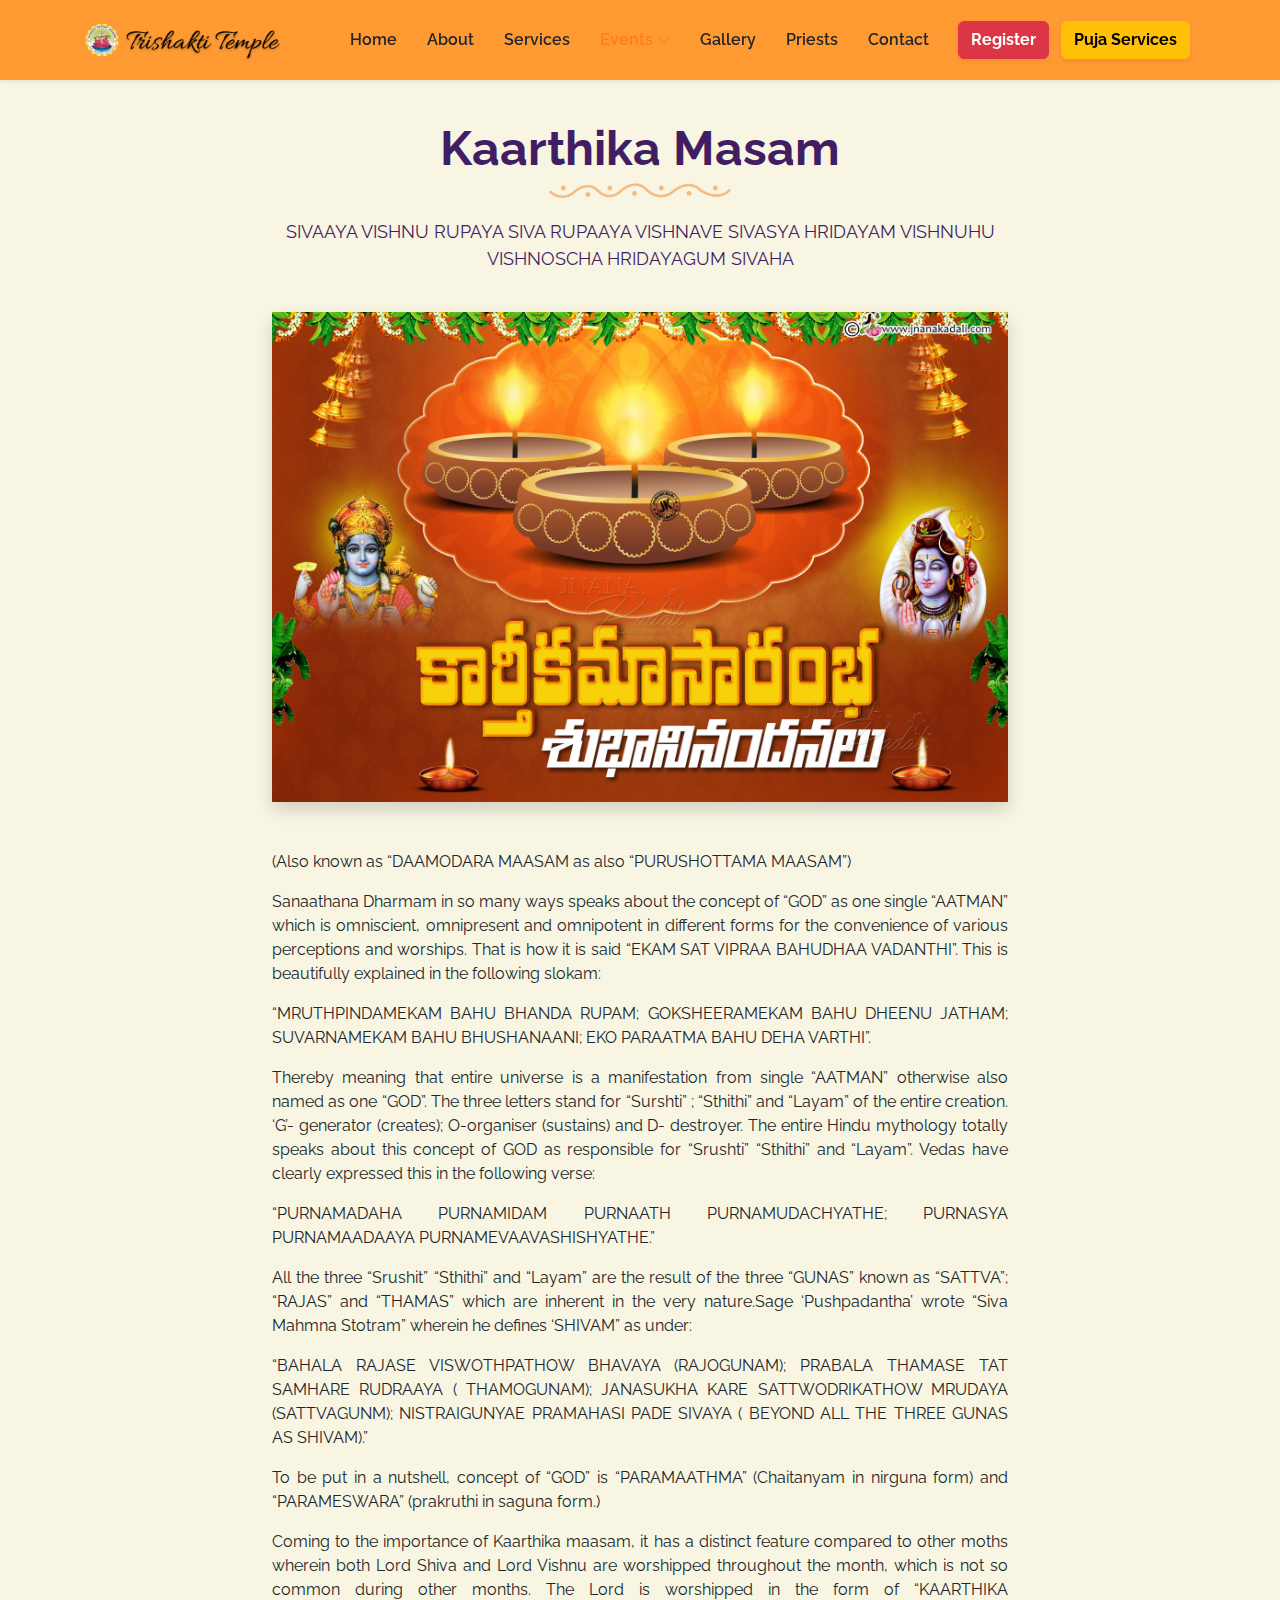
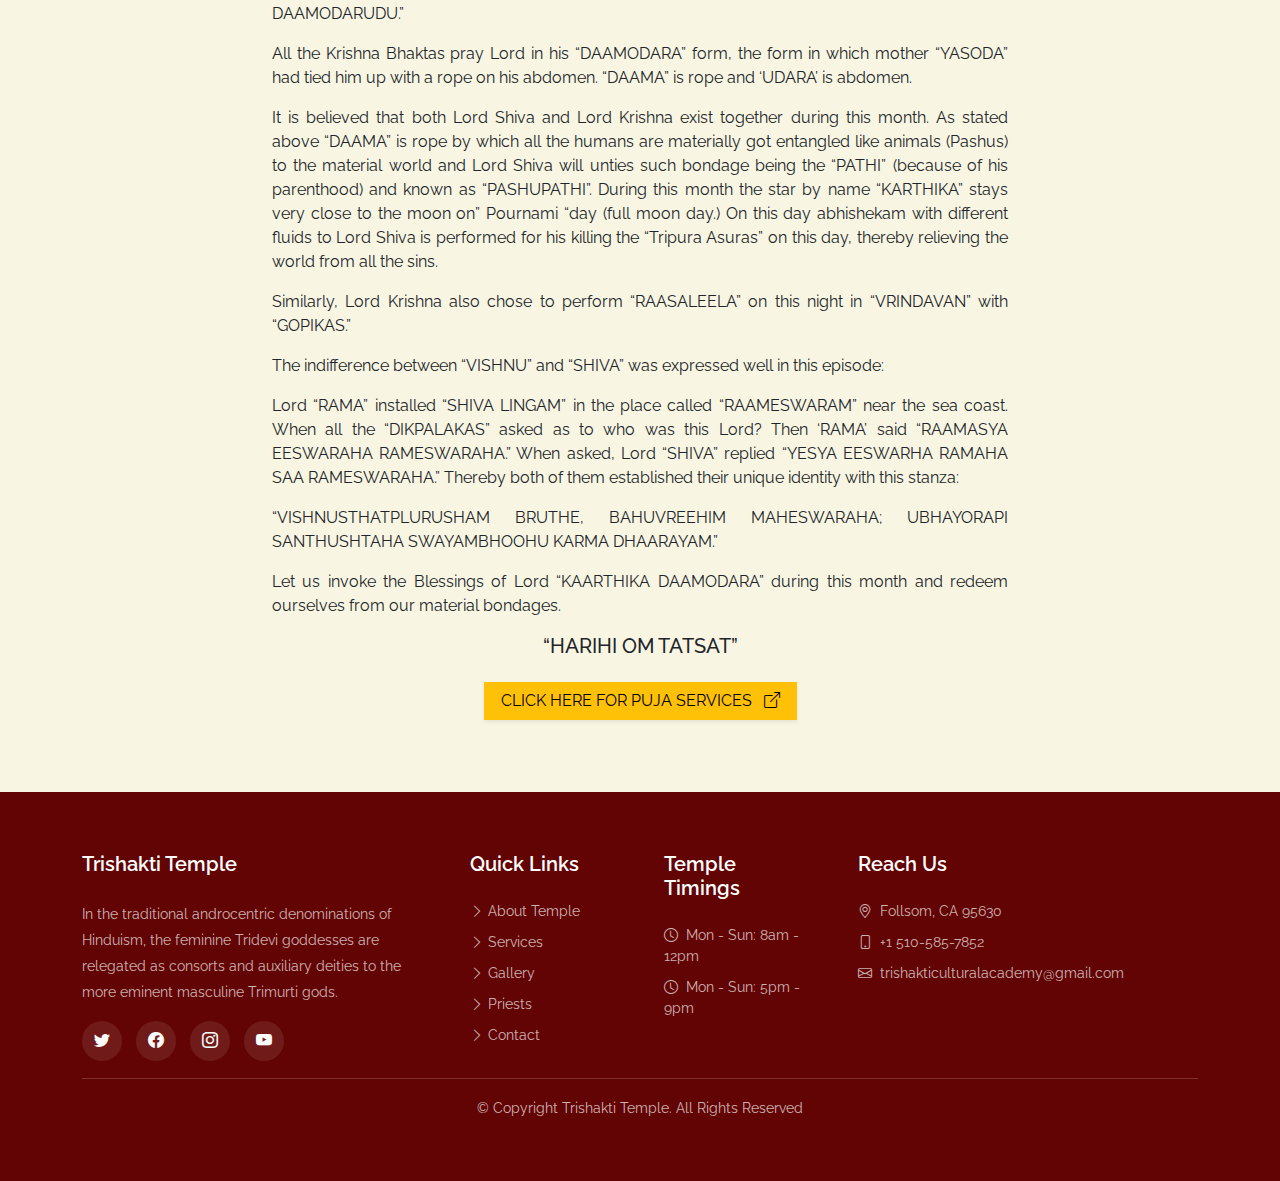
<file: kaarthika-masam.html>
<!DOCTYPE html>
<html lang="en">

<head>
  <meta charset="utf-8">
  <meta content="width=device-width, initial-scale=1.0" name="viewport">

  <title>Kaarthika Masam</title>
  <meta content="" name="description">
  <meta content="" name="keywords">

  <!-- Favicons -->
  <link href="assets/img/favicon.png" rel="icon">
  <link href="assets/img/apple-touch-icon.png" rel="apple-touch-icon">

   <!-- Google Fonts -->
   <link rel="preconnect" href="https://fonts.googleapis.com">
   <link rel="preconnect" href="https://fonts.gstatic.com" crossorigin>
   <link href="https://fonts.googleapis.com/css2?family=Raleway:ital,wght@0,100;0,200;0,300;0,400;0,500;0,600;0,700;0,800;0,900;1,100;1,200;1,300;1,400;1,500;1,600;1,700;1,800;1,900&display=swap" rel="stylesheet">

  <!-- Vendor CSS Files -->
  <link href="assets/vendor/bootstrap/css/bootstrap.min.css" rel="stylesheet">
  <link href="assets/vendor/bootstrap-icons/bootstrap-icons.css" rel="stylesheet">
  <link href="assets/vendor/swiper/swiper-bundle.min.css" rel="stylesheet">
  <link href="assets/vendor/glightbox/css/glightbox.min.css" rel="stylesheet">
  <link href="assets/vendor/aos/aos.css" rel="stylesheet">

  <!-- Template Main CSS Files -->
  <link href="assets/css/variables.css" rel="stylesheet">
  <link href="assets/css/main.css" rel="stylesheet">

</head>

<body>

  <!-- ======= Header ======= -->
  <header id="header" class="header d-flex align-items-center fixed-top shadow-sm">
    <div class="container-fluid container-xl d-flex align-items-center justify-content-between">

      <a href="/" class="logo d-flex align-items-center">
        <img src="assets/img/trishakti-temple-logo.png" alt="Trishakti Temple">
      </a>

      <nav id="navbar" class="navbar">
        <ul>
          <li><a href="/">Home</a></li>
          <li><a href="about-temple.html">About</a></li>
          <li><a href="services.html">Services</a></li>
          <li class="dropdown"><a href="#" class="active"><span>Events</span> <i class="bi bi-chevron-down dropdown-indicator"></i></a>
            <ul>
              <li><a href="vinayaka-chavithi.html">Vinayaka Chavithi</a></li>
              <li><a href="kaarthika-masam.html" class="active">Kaarthika Masam</a></li>
              <li><a href="sarannavaraathrulu.html">Sarannavaraathrulu</a></li>
            </ul>
          </li>

          <li><a href="gallery.html">Gallery</a></li>
          <li><a href="priests.html">Priests</a></li>
          <li><a href="contact.html">Contact</a></li>
          <li class="d-block d-sm-none"><a href="member-registration.html">Register</a></li>
          <li class="d-block d-sm-none"><a href="puja-services.html">Puja Services</a></li>
        </ul>
      </nav><!-- .navbar -->

      <div class="position-relative">
        <a href="member-registration.html" class="btn btn-danger shadow-sm me-2 d-none d-sm-inline-block"><strong>Register</strong></a>
        <a href="puja-services.html" class="btn btn-warning shadow-sm me-2 d-none d-sm-inline-block"><strong>Puja Services</strong></a>
      <i class="btn btn-light btn-sm shadow-sm bi bi-list mobile-nav-toggle"></i>
    </div>

    </div>

  </header><!-- End Header -->
  <main id="main">
    <section>
      <div class="container" data-aos="fade-up">
        <div class="row">
          <div class="col-12 text-center mb-4">
            <div class="row justify-content-center">
              <div class="col-lg-8">
                <h2 class="page-title">Kaarthika Masam</h2>
                <img src="assets/img/design.png" alt="Design Separator" style="height:15px;">
                <p class="page-sub-title">SIVAAYA VISHNU RUPAYA SIVA RUPAAYA VISHNAVE SIVASYA HRIDAYAM VISHNUHU VISHNOSCHA HRIDAYAGUM SIVAHA</p>
              </div>
            </div>
          </div>
          <div class="col-lg-8 m-auto mb-3">
            <img src="assets/img/karthika-masam.jpg" alt="Kaarthika Masam" class="img-fluid mb-5 shadow">
            <div class="text-justify">
            <p>(Also known as “DAAMODARA MAASAM as also “PURUSHOTTAMA MAASAM”)</p>
            <p>Sanaathana Dharmam in so many ways speaks about the concept of “GOD” as one single “AATMAN” which is omniscient, omnipresent and omnipotent in different forms for the convenience of various perceptions and worships. That is how it is said “EKAM SAT VIPRAA BAHUDHAA VADANTHI”. This is beautifully explained in the following slokam:</p>
            <p>“MRUTHPINDAMEKAM BAHU BHANDA RUPAM; GOKSHEERAMEKAM BAHU DHEENU JATHAM; SUVARNAMEKAM BAHU BHUSHANAANI; EKO PARAATMA BAHU DEHA VARTHI”.</p>
            <p>Thereby meaning that entire universe is a manifestation from single “AATMAN” otherwise also named as one “GOD”.  The three letters stand for “Surshti” ; “Sthithi” and “Layam” of the entire creation.  ‘G’- generator (creates);   O-organiser (sustains) and D- destroyer. The entire Hindu mythology totally speaks about this concept of GOD as responsible for “Srushti” “Sthithi” and “Layam”. Vedas have clearly expressed this in the following verse:</p>
            <p>“PURNAMADAHA PURNAMIDAM PURNAATH PURNAMUDACHYATHE; PURNASYA PURNAMAADAAYA PURNAMEVAAVASHISHYATHE.”</p>
            <p>All the three “Srushit” “Sthithi” and “Layam” are the result of the three “GUNAS” known as “SATTVA”; “RAJAS” and “THAMAS” which are inherent in the very nature.Sage ‘Pushpadantha’ wrote “Siva Mahmna Stotram” wherein he defines ‘SHIVAM” as under:</p>
            <p>“BAHALA RAJASE VISWOTHPATHOW BHAVAYA (RAJOGUNAM); PRABALA THAMASE TAT SAMHARE RUDRAAYA ( THAMOGUNAM); JANASUKHA KARE SATTWODRIKATHOW MRUDAYA (SATTVAGUNM); NISTRAIGUNYAE  PRAMAHASI PADE SIVAYA ( BEYOND ALL THE THREE GUNAS AS SHIVAM).”</p>
            <p>To be put in a nutshell, concept of “GOD” is “PARAMAATHMA”  (Chaitanyam in nirguna form) and “PARAMESWARA” (prakruthi in saguna form.)</p>
            <p>Coming to the importance of Kaarthika maasam, it has a distinct feature compared to other moths wherein both Lord Shiva and Lord Vishnu are worshipped throughout the month, which is not so common during other months. The Lord is worshipped in the form of “KAARTHIKA DAAMODARUDU.”</p>
            <p>All the Krishna Bhaktas pray Lord in his “DAAMODARA” form, the form in which mother “YASODA” had tied him up with a rope on his abdomen. “DAAMA” is rope and ‘UDARA’ is abdomen.</p>
            <p>It is believed that both Lord Shiva and Lord Krishna exist together during this month. As stated above “DAAMA” is rope by which all the humans are materially got entangled like animals (Pashus) to the material world and Lord Shiva will unties such bondage being the “PATHI” (because of his parenthood) and known as “PASHUPATHI”. During this month the star by name “KARTHIKA” stays very close to the moon on” Pournami “day (full moon day.)  On this day abhishekam with different fluids to Lord Shiva is performed for his killing the “Tripura Asuras” on this day, thereby relieving the world from all the sins.</p>
            <p>Similarly, Lord Krishna also chose to perform “RAASALEELA” on this night in “VRINDAVAN” with “GOPIKAS.”</p>
            <p>The indifference between “VISHNU”  and “SHIVA”  was expressed well in this episode:</p>
            <p>Lord “RAMA” installed “SHIVA LINGAM” in the place called “RAAMESWARAM” near the sea coast. When all the “DIKPALAKAS” asked as to who was this Lord? Then ‘RAMA’ said “RAAMASYA EESWARAHA RAMESWARAHA.” When asked, Lord “SHIVA” replied “YESYA EESWARHA RAMAHA SAA RAMESWARAHA.”  Thereby both of them established their unique identity with this stanza:</p>
            <p>“VISHNUSTHATPLURUSHAM BRUTHE, BAHUVREEHIM MAHESWARAHA; UBHAYORAPI SANTHUSHTAHA SWAYAMBHOOHU KARMA DHAARAYAM.”</p>
            <p>Let us invoke the Blessings of Lord “KAARTHIKA DAAMODARA” during this month and redeem ourselves from our material bondages.</p>
            </div>
            <h5 class="text-center">“HARIHI OM TATSAT”</h5>
            <p class="text-center"><a href="puja-services.html" class="btn btn-warning shadow-sm px-3 mt-3 text-uppercase rounded-0">click here for puja services <i class="bi bi-box-arrow-up-right ms-2"></i></a></p>
          </div>

        </div>
      </div>
    </section>

  </main><!-- End #main -->

  <!-- ======= Footer ======= -->
  <footer id="footer" class="footer">
    <div class="footer-content">
      <div class="container">

        <div class="row g-5">
          <div class="col-lg-4">
            <h3 class="footer-heading">Trishakti Temple</h3>
            <p>In the traditional androcentric denominations of Hinduism, the feminine Tridevi goddesses are relegated as consorts and auxiliary deities to the more eminent masculine Trimurti gods. </p>
            <div class="social-links">
              <a href="#" class="twitter"><i class="bi bi-twitter"></i></a>
              <a href="#" class="facebook"><i class="bi bi-facebook"></i></a>
              <a href="#" class="instagram"><i class="bi bi-instagram"></i></a>
              <a href="#" class="linkedin"><i class="bi bi-youtube"></i></a>
            </div>
          </div>
          <div class="col-6 col-lg-2">
            <h3 class="footer-heading">Quick Links</h3>
            <ul class="footer-links list-unstyled">
              <li><a href="about-temple.html"><i class="bi bi-chevron-right"></i> About Temple</a></li>
              <li><a href="services.html"><i class="bi bi-chevron-right"></i> Services</a></li>
              <li><a href="gallery.html"><i class="bi bi-chevron-right"></i> Gallery</a></li>
              <li><a href="priests.html"><i class="bi bi-chevron-right"></i> Priests</a></li>
              <li><a href="contact.html"><i class="bi bi-chevron-right"></i> Contact</a></li>
            </ul>
          </div>
          <div class="col-6 col-lg-2">
            <h3 class="footer-heading">Temple Timings</h3>
            <ul class="footer-links list-unstyled">
              <li><i class="bi bi-clock me-2"></i>Mon - Sun: 8am - 12pm</li>
              <li><i class="bi bi-clock me-2"></i>Mon - Sun: 5pm - 9pm</li>
            </ul>
          </div>
          <div class="col-lg-4">
            <h3 class="footer-heading">Reach Us</h3>

            <ul class="footer-links list-unstyled">
              <li><i class="bi bi-geo-alt me-2"></i>Follsom, CA 95630</li>
              <li><i class="bi bi-phone me-2"></i><a href="tel:+15105857852">+1 510-585-7852</a> </li>
              <li><i class="bi bi-envelope me-2"></i><a href="mailto:trishakticulturalacademy@gmail.com">trishakticulturalacademy@gmail.com</a></li>
            </ul>
          </div>
        </div>
        <hr>
        <p class="copyright">
          &copy; Copyright <strong><span>Trishakti Temple</span></strong>. All Rights Reserved
        </p>
      </div>
    </div>
    </footer>

  <a href="#" class="scroll-top d-flex align-items-center justify-content-center"><i class="bi bi-arrow-up-short"></i></a>

  <!-- Vendor JS Files -->
  <script src="assets/vendor/bootstrap/js/bootstrap.bundle.min.js"></script>
  <script src="assets/vendor/swiper/swiper-bundle.min.js"></script>
  <script src="assets/vendor/glightbox/js/glightbox.min.js"></script>
  <script src="assets/vendor/aos/aos.js"></script>
  <script src="assets/vendor/php-email-form/validate.js"></script>

  <!-- Template Main JS File -->
  <script src="assets/js/main.js"></script>

</body>

</html>
</file>
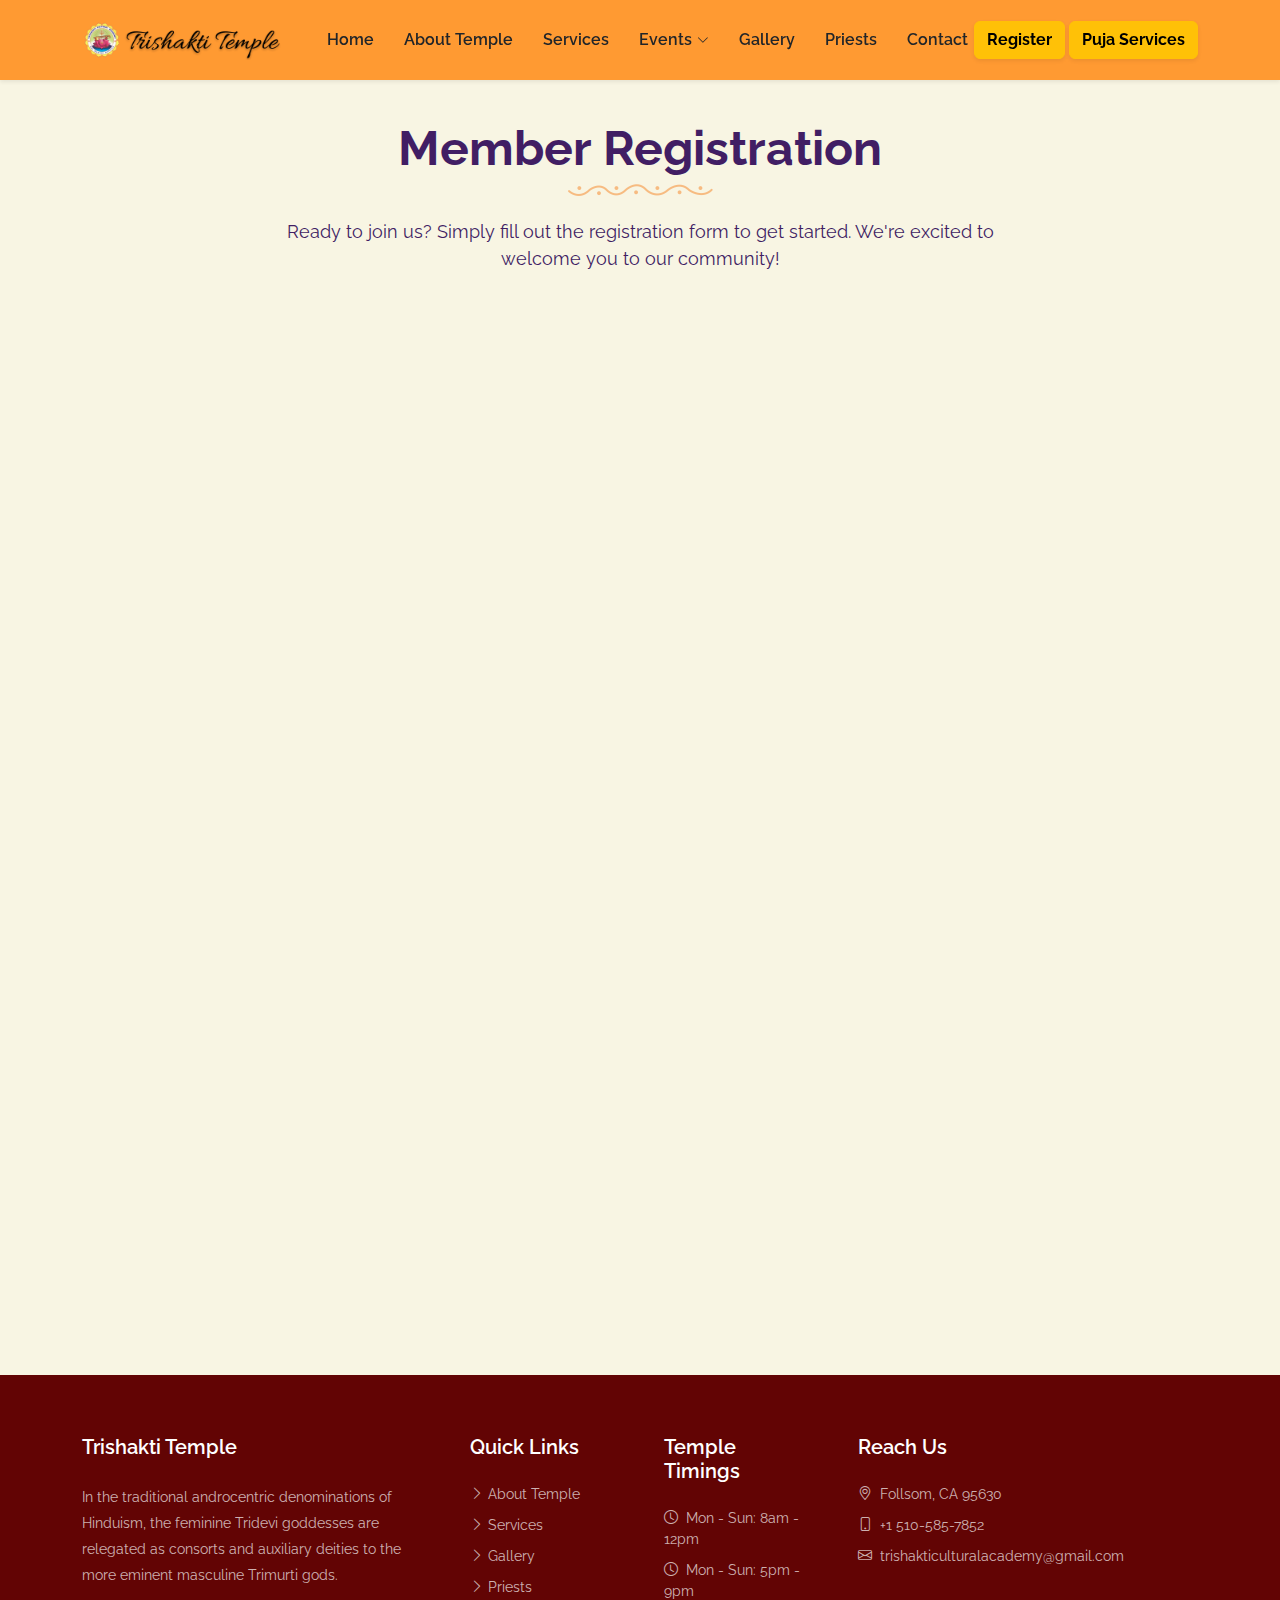
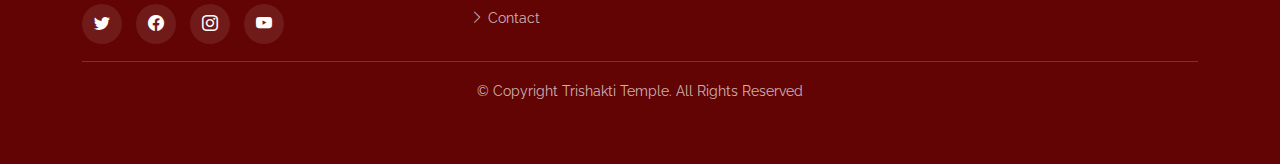
<file: member-registeration.html>
<!DOCTYPE html>
<html lang="en">

<head>
  <meta charset="utf-8">
  <meta content="width=device-width, initial-scale=1.0" name="viewport">

  <title>Member Registration</title>
  <meta content="" name="description">
  <meta content="" name="keywords">

  <!-- Favicons -->
  <link href="assets/img/favicon.png" rel="icon">
  <link href="assets/img/apple-touch-icon.png" rel="apple-touch-icon">

   <!-- Google Fonts -->
   <link rel="preconnect" href="https://fonts.googleapis.com">
   <link rel="preconnect" href="https://fonts.gstatic.com" crossorigin>
   <link href="https://fonts.googleapis.com/css2?family=Raleway:ital,wght@0,100;0,200;0,300;0,400;0,500;0,600;0,700;0,800;0,900;1,100;1,200;1,300;1,400;1,500;1,600;1,700;1,800;1,900&display=swap" rel="stylesheet">
  <!-- Vendor CSS Files -->
  <link href="assets/vendor/bootstrap/css/bootstrap.min.css" rel="stylesheet">
  <link href="assets/vendor/bootstrap-icons/bootstrap-icons.css" rel="stylesheet">
  <link href="assets/vendor/swiper/swiper-bundle.min.css" rel="stylesheet">
  <link href="assets/vendor/glightbox/css/glightbox.min.css" rel="stylesheet">
  <link href="assets/vendor/aos/aos.css" rel="stylesheet">

  <!-- Template Main CSS Files -->
  <link href="assets/css/variables.css" rel="stylesheet">
  <link href="assets/css/main.css" rel="stylesheet">

  
</head>

<body>

  <!-- ======= Header ======= -->
  <header id="header" class="header d-flex align-items-center fixed-top shadow-sm">
    <div class="container-fluid container-xl d-flex align-items-center justify-content-between">

      <a href="/" class="logo d-flex align-items-center">
        <img src="assets/img/trishakti-temple-logo.png" alt="Trishakti Temple">
      </a>

      <nav id="navbar" class="navbar">
        <ul>
          <li><a href="/">Home</a></li>
          <li><a href="about-temple.html">About Temple</a></li>
          <li><a href="services.html">Services</a></li>
          <li class="dropdown"><a href="#"><span>Events</span> <i class="bi bi-chevron-down dropdown-indicator"></i></a>
            <ul>
              <li><a href="vinayaka-chavithi.html">Vinayaka Chavithi</a></li>
              <li><a href="kaarthika-masam.html">Kaarthika Masam</a></li>
              <li><a href="sarannavaraathrulu.html">Sarannavaraathrulu</a></li>
            </ul>
          </li>

          <li><a href="gallery.html">Gallery</a></li>
          <li><a href="priests.html">Priests</a></li>
          <li><a href="contact.html">Contact</a></li>
        </ul>
      </nav><!-- .navbar -->

      <div class="position-relative">
        <a href="member-registration.html" class="btn btn-warning shadow-sm"><strong>Register</strong></a>
        <a href="puja-services.html" class="btn btn-warning shadow-sm"><strong>Puja Services</strong></a>
      <i class="bi bi-list mobile-nav-toggle"></i>
    </div>

    </div>

  </header><!-- End Header -->
  <main id="main">
    <section>
      <div class="container" data-aos="fade-up">
        <div class="row">
          <div class="col-12 text-center mb-4">
            <div class="row justify-content-center">
              <div class="col-lg-8">
                <h2 class="page-title">Member Registration</h2>
                <img src="assets/img/design.png" alt="Design Separator" style="height:12px;">
                <p class="page-sub-title">Ready to join us? Simply fill out the registration form to get started. We're excited to welcome you to our community! </p>
              </div>
            </div>
          </div>
          <div class="col-lg-8 text-center m-auto mb-3">
            <iframe src="https://docs.google.com/forms/d/e/1FAIpQLScM6aPETr9U3cGatFDO-JwlcuuxopNXh2HeXL_iRqmG3nVhpA/viewform?embedded=true" width="100%" height="1000" frameborder="0" marginheight="0" marginwidth="0">Loading…</iframe>
            </div>
        </div>
      </div>
    </section>

  </main><!-- End #main -->

  <!-- ======= Footer ======= -->
  <footer id="footer" class="footer">
    <div class="footer-content">
      <div class="container">

        <div class="row g-5">
          <div class="col-lg-4">
            <h3 class="footer-heading">Trishakti Temple</h3>
            <p>In the traditional androcentric denominations of Hinduism, the feminine Tridevi goddesses are relegated as consorts and auxiliary deities to the more eminent masculine Trimurti gods. </p>
            <div class="social-links">
              <a href="#" class="twitter"><i class="bi bi-twitter"></i></a>
              <a href="#" class="facebook"><i class="bi bi-facebook"></i></a>
              <a href="#" class="instagram"><i class="bi bi-instagram"></i></a>
              <a href="#" class="linkedin"><i class="bi bi-youtube"></i></a>
            </div>
          </div>
          <div class="col-6 col-lg-2">
            <h3 class="footer-heading">Quick Links</h3>
            <ul class="footer-links list-unstyled">
              <li><a href="about-temple.html"><i class="bi bi-chevron-right"></i> About Temple</a></li>
              <li><a href="services.html"><i class="bi bi-chevron-right"></i> Services</a></li>
              <li><a href="gallery.html"><i class="bi bi-chevron-right"></i> Gallery</a></li>
              <li><a href="priests.html"><i class="bi bi-chevron-right"></i> Priests</a></li>
              <li><a href="contact.html"><i class="bi bi-chevron-right"></i> Contact</a></li>
            </ul>
          </div>
          <div class="col-6 col-lg-2">
            <h3 class="footer-heading">Temple Timings</h3>
            <ul class="footer-links list-unstyled">
              <li><i class="bi bi-clock me-2"></i>Mon - Sun: 8am - 12pm</li>
              <li><i class="bi bi-clock me-2"></i>Mon - Sun: 5pm - 9pm</li>
            </ul>
          </div>
          <div class="col-lg-4">
            <h3 class="footer-heading">Reach Us</h3>

            <ul class="footer-links list-unstyled">
              <li><i class="bi bi-geo-alt me-2"></i>Follsom, CA 95630</li>
              <li><i class="bi bi-phone me-2"></i><a href="tel:+15105857852">+1 510-585-7852</a> </li>
              <li><i class="bi bi-envelope me-2"></i><a href="mailto:trishakticulturalacademy@gmail.com">trishakticulturalacademy@gmail.com</a></li>
            </ul>
          </div>
        </div>
        <hr>
        <p class="copyright">
          &copy; Copyright <strong><span>Trishakti Temple</span></strong>. All Rights Reserved
        </p>
      </div>
    </div>
    </footer>


  <a href="#" class="scroll-top d-flex align-items-center justify-content-center"><i class="bi bi-arrow-up-short"></i></a>

  <!-- Vendor JS Files -->
  <script src="assets/vendor/bootstrap/js/bootstrap.bundle.min.js"></script>
  <script src="assets/vendor/swiper/swiper-bundle.min.js"></script>
  <script src="assets/vendor/glightbox/js/glightbox.min.js"></script>
  <script src="assets/vendor/aos/aos.js"></script>
  <script src="assets/vendor/php-email-form/validate.js"></script>

  <!-- Template Main JS File -->
  <script src="assets/js/main.js"></script>

</body>

</html>
</file>
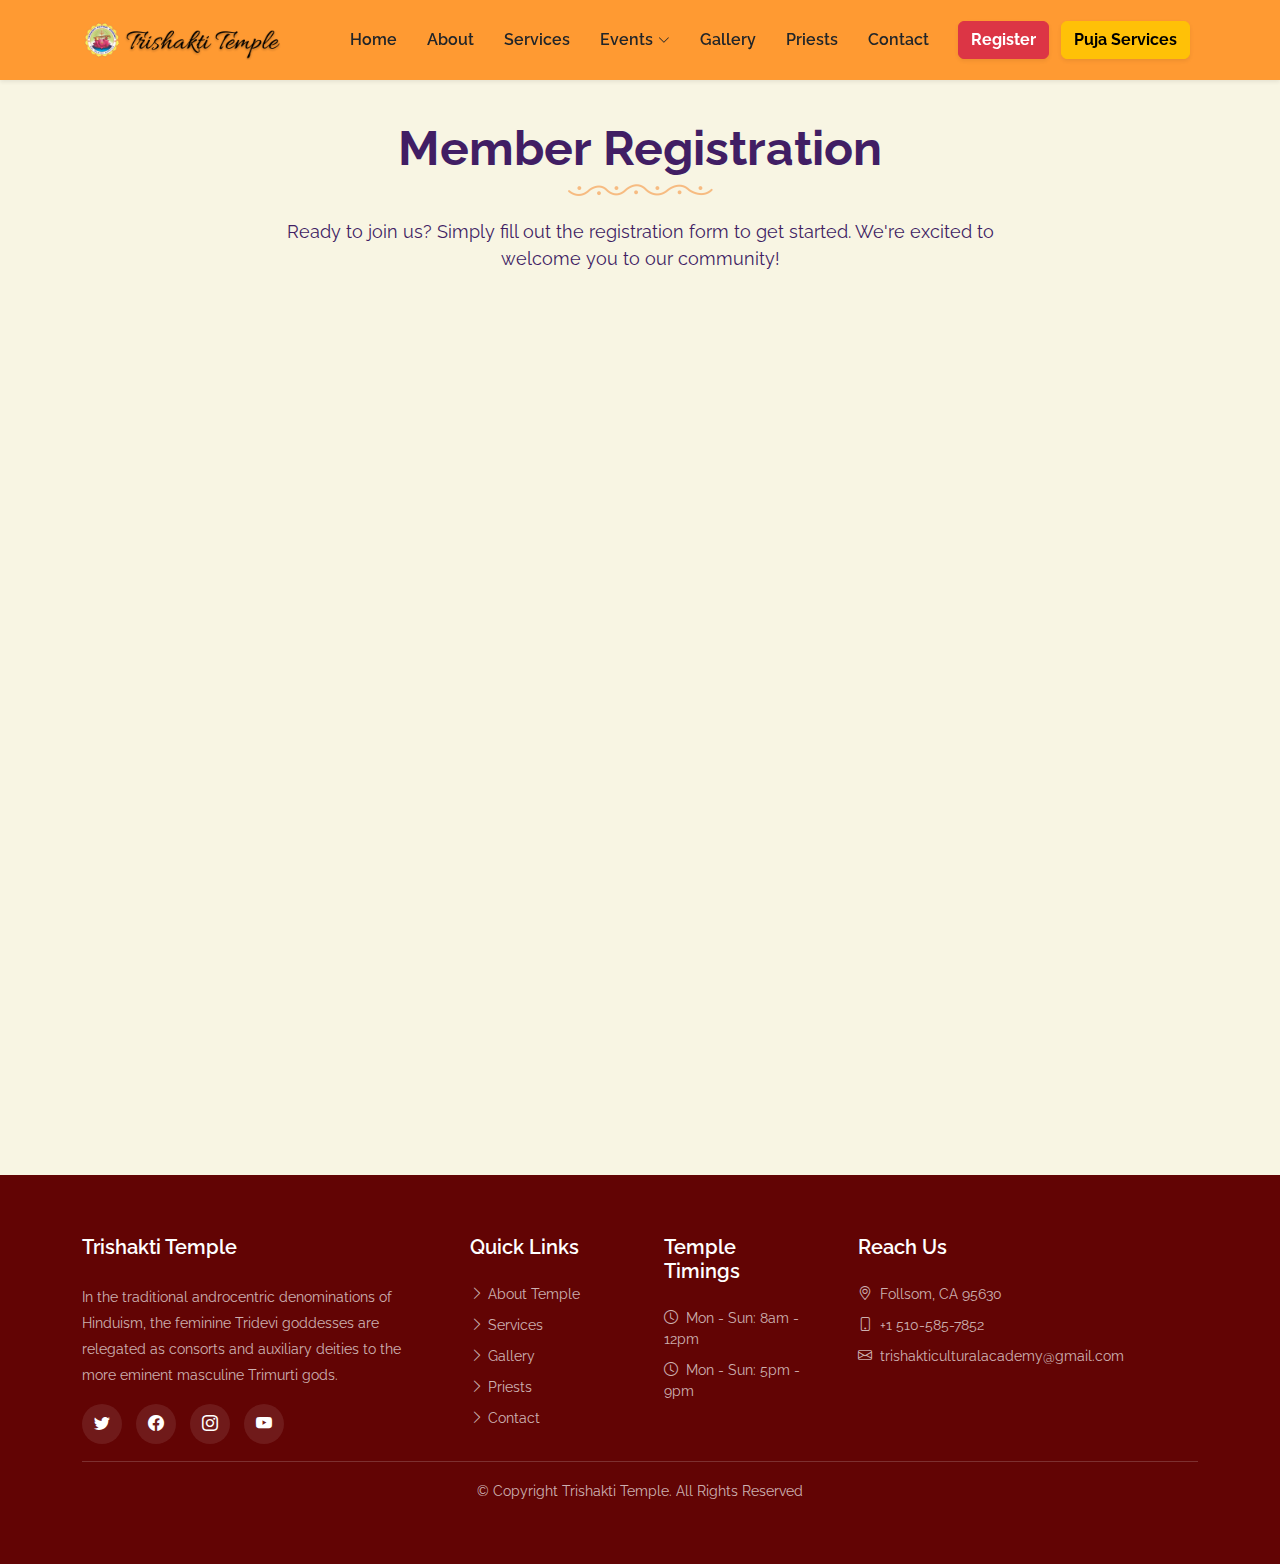
<file: member-registration.html>
<!DOCTYPE html>
<html lang="en">

<head>
  <meta charset="utf-8">
  <meta content="width=device-width, initial-scale=1.0" name="viewport">

  <title>Member Registration</title>
  <meta content="" name="description">
  <meta content="" name="keywords">

  <!-- Favicons -->
  <link href="assets/img/favicon.png" rel="icon">
  <link href="assets/img/apple-touch-icon.png" rel="apple-touch-icon">

   <!-- Google Fonts -->
   <link rel="preconnect" href="https://fonts.googleapis.com">
   <link rel="preconnect" href="https://fonts.gstatic.com" crossorigin>
   <link href="https://fonts.googleapis.com/css2?family=Raleway:ital,wght@0,100;0,200;0,300;0,400;0,500;0,600;0,700;0,800;0,900;1,100;1,200;1,300;1,400;1,500;1,600;1,700;1,800;1,900&display=swap" rel="stylesheet">
  <!-- Vendor CSS Files -->
  <link href="assets/vendor/bootstrap/css/bootstrap.min.css" rel="stylesheet">
  <link href="assets/vendor/bootstrap-icons/bootstrap-icons.css" rel="stylesheet">
  <link href="assets/vendor/swiper/swiper-bundle.min.css" rel="stylesheet">
  <link href="assets/vendor/glightbox/css/glightbox.min.css" rel="stylesheet">
  <link href="assets/vendor/aos/aos.css" rel="stylesheet">

  <!-- Template Main CSS Files -->
  <link href="assets/css/variables.css" rel="stylesheet">
  <link href="assets/css/main.css" rel="stylesheet">

  
</head>

<body>

  <!-- ======= Header ======= -->
  <header id="header" class="header d-flex align-items-center fixed-top shadow-sm">
    <div class="container-fluid container-xl d-flex align-items-center justify-content-between">

      <a href="/" class="logo d-flex align-items-center">
        <img src="assets/img/trishakti-temple-logo.png" alt="Trishakti Temple">
      </a>

      <nav id="navbar" class="navbar">
        <ul>
          <li><a href="/">Home</a></li>
          <li><a href="about-temple.html">About</a></li>
          <li><a href="services.html">Services</a></li>
          <li class="dropdown"><a href="#"><span>Events</span> <i class="bi bi-chevron-down dropdown-indicator"></i></a>
            <ul>
              <li><a href="vinayaka-chavithi.html">Vinayaka Chavithi</a></li>
              <li><a href="kaarthika-masam.html">Kaarthika Masam</a></li>
              <li><a href="sarannavaraathrulu.html">Sarannavaraathrulu</a></li>
            </ul>
          </li>

          <li><a href="gallery.html">Gallery</a></li>
          <li><a href="priests.html">Priests</a></li>
          <li><a href="contact.html">Contact</a></li>
          <li class="d-block d-sm-none"><a href="member-registration.html">Register</a></li>
          <li class="d-block d-sm-none"><a href="puja-services.html">Puja Services</a></li>
        </ul>
      </nav><!-- .navbar -->

      <div class="position-relative">
        <a href="member-registration.html" class="btn btn-danger shadow-sm me-2 d-none d-sm-inline-block"><strong>Register</strong></a>
        <a href="puja-services.html" class="btn btn-warning shadow-sm me-2 d-none d-sm-inline-block"><strong>Puja Services</strong></a>
      <i class="btn btn-light btn-sm shadow-sm bi bi-list mobile-nav-toggle"></i>
    </div>

    </div>

  </header><!-- End Header -->
  <main id="main">
    <section>
      <div class="container" data-aos="fade-up">
        <div class="row">
          <div class="col-12 text-center mb-4">
            <div class="row justify-content-center">
              <div class="col-lg-8">
                <h2 class="page-title">Member Registration</h2>
                <img src="assets/img/design.png" alt="Design Separator" style="height:12px;">
                <p class="page-sub-title">Ready to join us? Simply fill out the registration form to get started. We're excited to welcome you to our community! </p>
              </div>
            </div>
          </div>
          <div class="col-lg-8 text-center m-auto mb-3">
            <iframe src="https://docs.google.com/forms/d/e/1FAIpQLScM6aPETr9U3cGatFDO-JwlcuuxopNXh2HeXL_iRqmG3nVhpA/viewform?embedded=true" width="100%" height="800" frameborder="0" marginheight="0" marginwidth="0">Loading…</iframe>
            </div>
        </div>
      </div>
    </section>

  </main><!-- End #main -->

  <!-- ======= Footer ======= -->
  <footer id="footer" class="footer">
    <div class="footer-content">
      <div class="container">

        <div class="row g-5">
          <div class="col-lg-4">
            <h3 class="footer-heading">Trishakti Temple</h3>
            <p>In the traditional androcentric denominations of Hinduism, the feminine Tridevi goddesses are relegated as consorts and auxiliary deities to the more eminent masculine Trimurti gods. </p>
            <div class="social-links">
              <a href="#" class="twitter"><i class="bi bi-twitter"></i></a>
              <a href="#" class="facebook"><i class="bi bi-facebook"></i></a>
              <a href="#" class="instagram"><i class="bi bi-instagram"></i></a>
              <a href="#" class="linkedin"><i class="bi bi-youtube"></i></a>
            </div>
          </div>
          <div class="col-6 col-lg-2">
            <h3 class="footer-heading">Quick Links</h3>
            <ul class="footer-links list-unstyled">
              <li><a href="about-temple.html"><i class="bi bi-chevron-right"></i> About Temple</a></li>
              <li><a href="services.html"><i class="bi bi-chevron-right"></i> Services</a></li>
              <li><a href="gallery.html"><i class="bi bi-chevron-right"></i> Gallery</a></li>
              <li><a href="priests.html"><i class="bi bi-chevron-right"></i> Priests</a></li>
              <li><a href="contact.html"><i class="bi bi-chevron-right"></i> Contact</a></li>
            </ul>
          </div>
          <div class="col-6 col-lg-2">
            <h3 class="footer-heading">Temple Timings</h3>
            <ul class="footer-links list-unstyled">
              <li><i class="bi bi-clock me-2"></i>Mon - Sun: 8am - 12pm</li>
              <li><i class="bi bi-clock me-2"></i>Mon - Sun: 5pm - 9pm</li>
            </ul>
          </div>
          <div class="col-lg-4">
            <h3 class="footer-heading">Reach Us</h3>

            <ul class="footer-links list-unstyled">
              <li><i class="bi bi-geo-alt me-2"></i>Follsom, CA 95630</li>
              <li><i class="bi bi-phone me-2"></i><a href="tel:+15105857852">+1 510-585-7852</a> </li>
              <li><i class="bi bi-envelope me-2"></i><a href="mailto:trishakticulturalacademy@gmail.com">trishakticulturalacademy@gmail.com</a></li>
            </ul>
          </div>
        </div>
        <hr>
        <p class="copyright">
          &copy; Copyright <strong><span>Trishakti Temple</span></strong>. All Rights Reserved
        </p>
      </div>
    </div>
    </footer>


  <a href="#" class="scroll-top d-flex align-items-center justify-content-center"><i class="bi bi-arrow-up-short"></i></a>

  <!-- Vendor JS Files -->
  <script src="assets/vendor/bootstrap/js/bootstrap.bundle.min.js"></script>
  <script src="assets/vendor/swiper/swiper-bundle.min.js"></script>
  <script src="assets/vendor/glightbox/js/glightbox.min.js"></script>
  <script src="assets/vendor/aos/aos.js"></script>
  <script src="assets/vendor/php-email-form/validate.js"></script>

  <!-- Template Main JS File -->
  <script src="assets/js/main.js"></script>

</body>

</html>
</file>
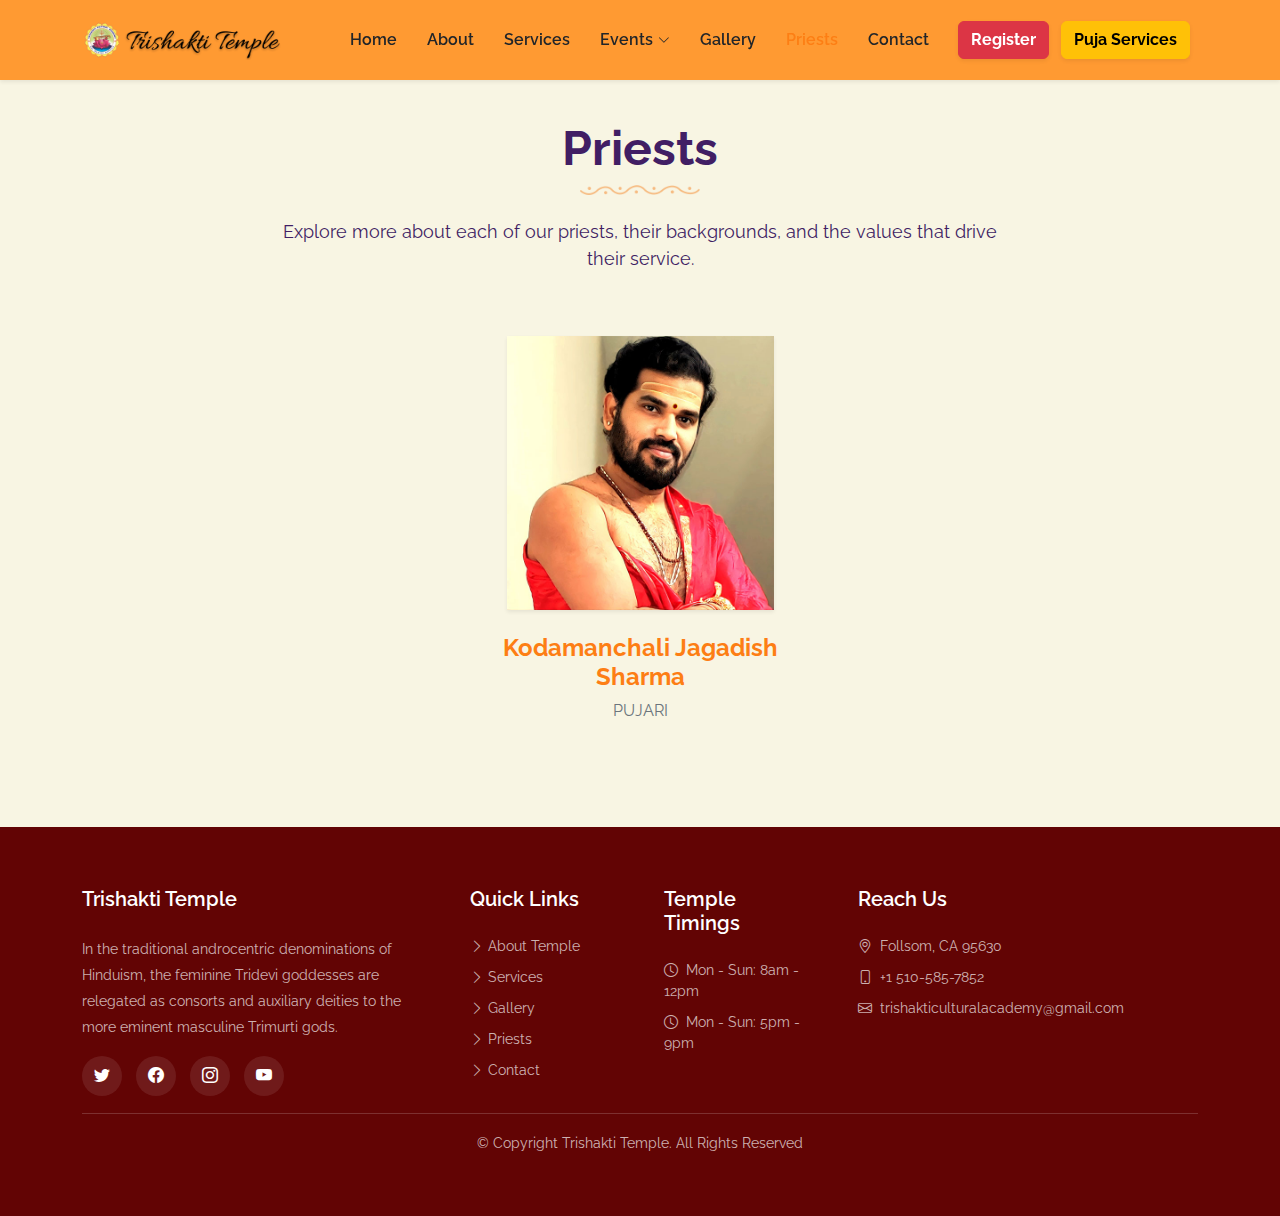
<file: priests.html>
<!DOCTYPE html>
<html lang="en">

<head>
  <meta charset="utf-8">
  <meta content="width=device-width, initial-scale=1.0" name="viewport">

  <title>Priests</title>
  <meta content="" name="description">
  <meta content="" name="keywords">

  <!-- Favicons -->
  <link href="assets/img/favicon.png" rel="icon">
  <link href="assets/img/apple-touch-icon.png" rel="apple-touch-icon">

 <!-- Google Fonts -->
 <link rel="preconnect" href="https://fonts.googleapis.com">
<link rel="preconnect" href="https://fonts.gstatic.com" crossorigin>
<link href="https://fonts.googleapis.com/css2?family=Raleway:ital,wght@0,100;0,200;0,300;0,400;0,500;0,600;0,700;0,800;0,900;1,100;1,200;1,300;1,400;1,500;1,600;1,700;1,800;1,900&display=swap" rel="stylesheet">

  <!-- Vendor CSS Files -->
  <link href="assets/vendor/bootstrap/css/bootstrap.min.css" rel="stylesheet">
  <link href="assets/vendor/bootstrap-icons/bootstrap-icons.css" rel="stylesheet">
  <link href="assets/vendor/swiper/swiper-bundle.min.css" rel="stylesheet">
  <link href="assets/vendor/glightbox/css/glightbox.min.css" rel="stylesheet">
  <link href="assets/vendor/aos/aos.css" rel="stylesheet">

  <!-- Template Main CSS Files -->
  <link href="assets/css/variables.css" rel="stylesheet">
  <link href="assets/css/main.css" rel="stylesheet">
</head>

<body>

  <!-- ======= Header ======= -->
  <header id="header" class="header d-flex align-items-center shadow-sm fixed-top">
    <div class="container-fluid container-xl d-flex align-items-center justify-content-between">

      <a href="/" class="logo d-flex align-items-center">
        <img src="assets/img/trishakti-temple-logo.png" alt="Trishakti Temple">
      </a>

      <nav id="navbar" class="navbar">
        <ul>
          <li><a href="/">Home</a></li>
          <li><a href="about-temple.html">About</a></li>
          <li><a href="services.html">Services</a></li>
          <li class="dropdown"><a href="#"><span>Events</span> <i class="bi bi-chevron-down dropdown-indicator"></i></a>
            <ul>
              <li><a href="vinayaka-chavithi.html">Vinayaka Chavithi</a></li>
              <li><a href="kaarthika-masam.html">Kaarthika Masam</a></li>
              <li><a href="sarannavaraathrulu.html">Sarannavaraathrulu</a></li>
            </ul>
          </li>

          <li><a href="gallery.html">Gallery</a></li>
          <li><a href="priests.html" class="active">Priests</a></li>
          <li><a href="contact.html">Contact</a></li>
          <li class="d-block d-sm-none"><a href="member-registration.html">Register</a></li>
          <li class="d-block d-sm-none"><a href="puja-services.html">Puja Services</a></li>
        </ul>
      </nav><!-- .navbar -->

      <div class="position-relative">
        <a href="member-registration.html" class="btn btn-danger shadow-sm me-2 d-none d-sm-inline-block"><strong>Register</strong></a>
        <a href="puja-services.html" class="btn btn-warning shadow-sm me-2 d-none d-sm-inline-block"><strong>Puja Services</strong></a>
      <i class="btn btn-light btn-sm shadow-sm bi bi-list mobile-nav-toggle"></i>
    </div>

    </div>

  </header><!-- End Header -->
  <main id="main">
    <section>
      <div class="container" data-aos="fade-up">
        <div class="row">
          <div class="col-12 text-center mb-5">
            <div class="row justify-content-center">
              <div class="col-lg-8">
                <h2 class="page-title">Priests</h2>
                <img src="assets/img/design.png" alt="Design Separator" style="height:10px;">
                <p class="page-sub-title">Explore more about each of our priests, their backgrounds, and the values that drive their service.</p>
              </div>
            </div>
          </div>
          <div class="col-lg-8 m-auto">
          <div class="row">
          <div class="col-lg-6 m-auto text-center mb-5">
            <img src="assets/img/kodamanchali-jagadish-sharma-pujari.jpg" alt="Kodamanchali Jagadish Sharma" class="img-fluid w-75 mb-4 shadow-sm">
            <h4 class="color-orange fw-bold">Kodamanchali Jagadish Sharma</h4>
            <span class="d-block mb-3 text-uppercase color-gray">Pujari</span>
            
          </div>
         </div>
        </div>
        </div>
      </div>
    </section>

  </main><!-- End #main -->

  <!-- ======= Footer ======= -->
  <footer id="footer" class="footer">
    <div class="footer-content">
      <div class="container">

        <div class="row g-5">
          <div class="col-lg-4">
            <h3 class="footer-heading">Trishakti Temple</h3>
            <p>In the traditional androcentric denominations of Hinduism, the feminine Tridevi goddesses are relegated as consorts and auxiliary deities to the more eminent masculine Trimurti gods. </p>
            <div class="social-links">
              <a href="#" class="twitter"><i class="bi bi-twitter"></i></a>
              <a href="#" class="facebook"><i class="bi bi-facebook"></i></a>
              <a href="#" class="instagram"><i class="bi bi-instagram"></i></a>
              <a href="#" class="linkedin"><i class="bi bi-youtube"></i></a>
            </div>
          </div>
          <div class="col-6 col-lg-2">
            <h3 class="footer-heading">Quick Links</h3>
            <ul class="footer-links list-unstyled">
              <li><a href="about-temple.html"><i class="bi bi-chevron-right"></i> About Temple</a></li>
              <li><a href="services.html"><i class="bi bi-chevron-right"></i> Services</a></li>
              <li><a href="gallery.html"><i class="bi bi-chevron-right"></i> Gallery</a></li>
              <li><a href="priests.html"><i class="bi bi-chevron-right"></i> Priests</a></li>
              <li><a href="contact.html"><i class="bi bi-chevron-right"></i> Contact</a></li>
            </ul>
          </div>
          <div class="col-6 col-lg-2">
            <h3 class="footer-heading">Temple Timings</h3>
            <ul class="footer-links list-unstyled">
              <li><i class="bi bi-clock me-2"></i>Mon - Sun: 8am - 12pm</li>
              <li><i class="bi bi-clock me-2"></i>Mon - Sun: 5pm - 9pm</li>
            </ul>
          </div>
          <div class="col-lg-4">
            <h3 class="footer-heading">Reach Us</h3>

            <ul class="footer-links list-unstyled">
              <li><i class="bi bi-geo-alt me-2"></i>Follsom, CA 95630</li>
              <li><i class="bi bi-phone me-2"></i><a href="tel:+15105857852">+1 510-585-7852</a> </li>
              <li><i class="bi bi-envelope me-2"></i><a href="mailto:trishakticulturalacademy@gmail.com">trishakticulturalacademy@gmail.com</a></li>
            </ul>
          </div>
        </div>
        <hr>
        <p class="copyright">
          &copy; Copyright <strong><span>Trishakti Temple</span></strong>. All Rights Reserved
        </p>
      </div>
    </div>
    </footer>

  <a href="#" class="scroll-top d-flex align-items-center justify-content-center"><i class="bi bi-arrow-up-short"></i></a>

  <!-- Vendor JS Files -->
  <script src="assets/vendor/bootstrap/js/bootstrap.bundle.min.js"></script>
  <script src="assets/vendor/swiper/swiper-bundle.min.js"></script>
  <script src="assets/vendor/glightbox/js/glightbox.min.js"></script>
  <script src="assets/vendor/aos/aos.js"></script>
  <script src="assets/vendor/php-email-form/validate.js"></script>

  <!-- Template Main JS File -->
  <script src="assets/js/main.js"></script>

</body>

</html>
</file>
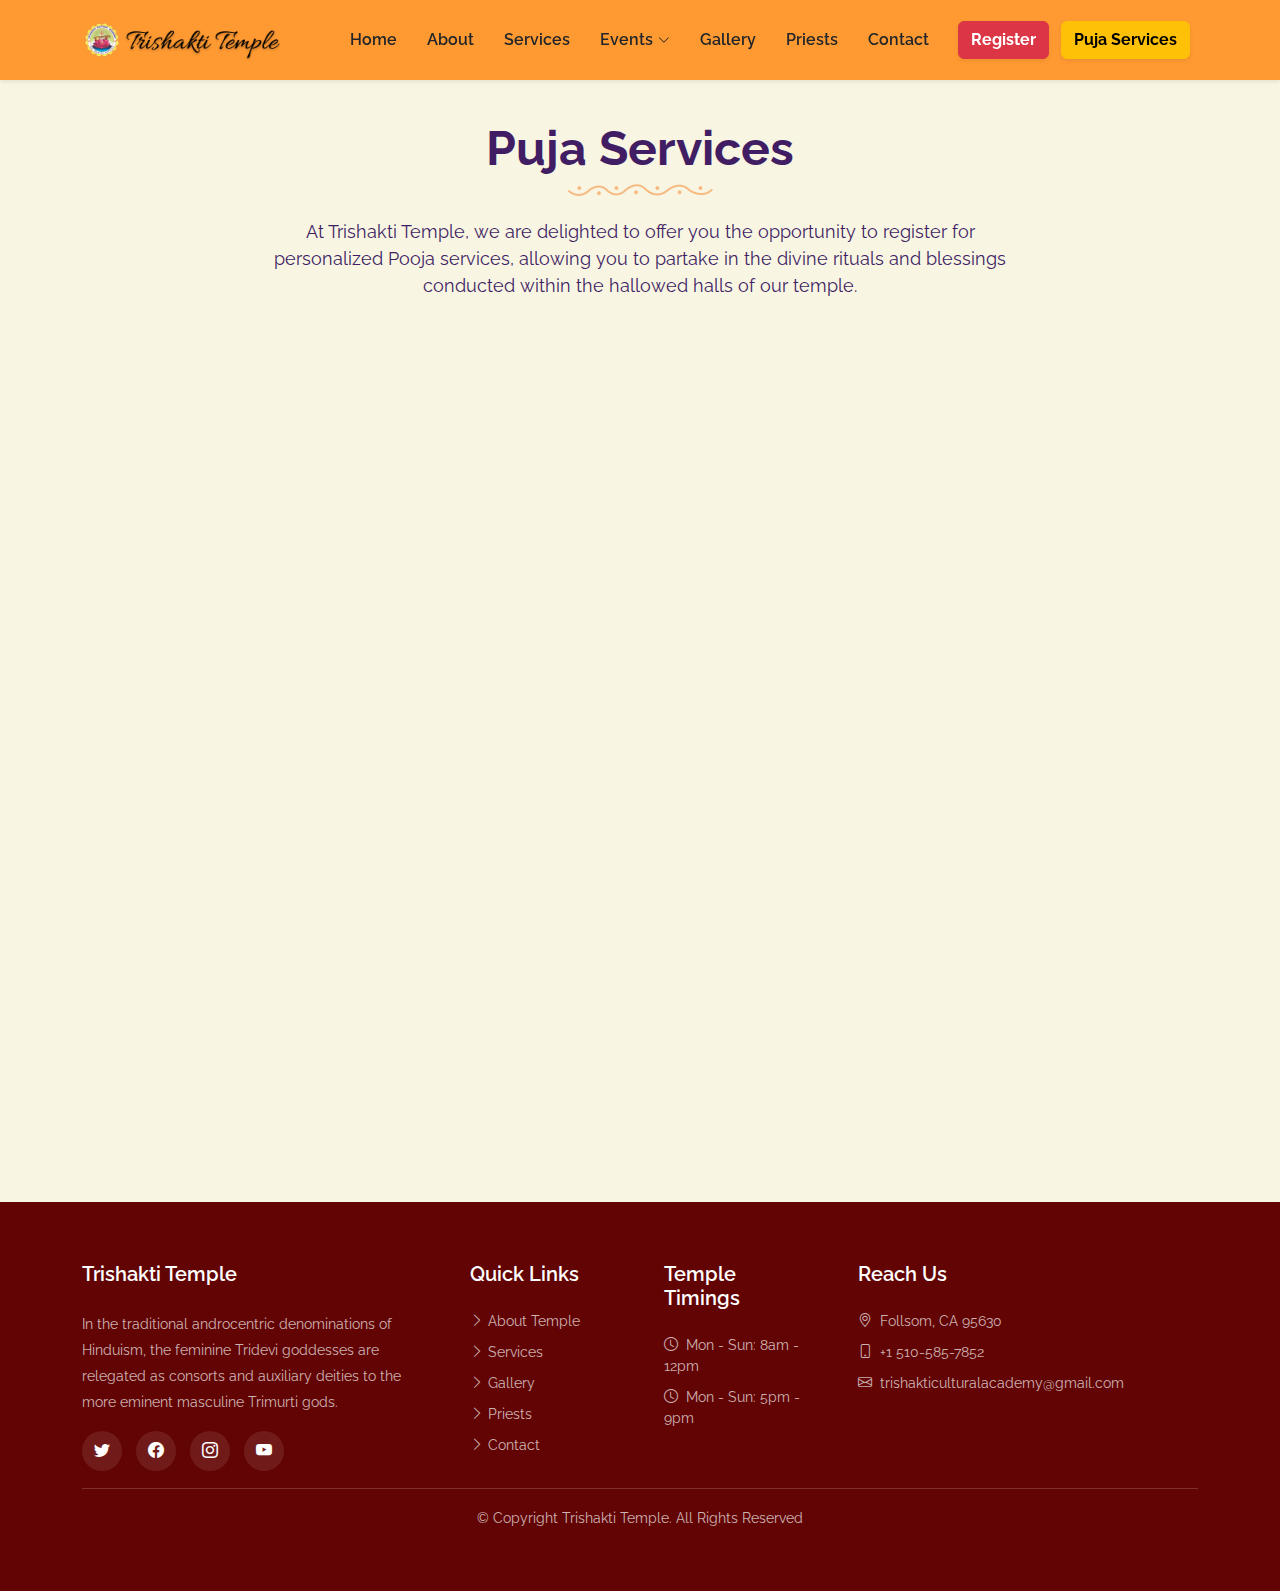
<file: puja-services.html>
<!DOCTYPE html>
<html lang="en">

<head>
  <meta charset="utf-8">
  <meta content="width=device-width, initial-scale=1.0" name="viewport">

  <title>Puja Services</title>
  <meta content="" name="description">
  <meta content="" name="keywords">

  <!-- Favicons -->
  <link href="assets/img/favicon.png" rel="icon">
  <link href="assets/img/apple-touch-icon.png" rel="apple-touch-icon">

   <!-- Google Fonts -->
   <link rel="preconnect" href="https://fonts.googleapis.com">
   <link rel="preconnect" href="https://fonts.gstatic.com" crossorigin>
   <link href="https://fonts.googleapis.com/css2?family=Raleway:ital,wght@0,100;0,200;0,300;0,400;0,500;0,600;0,700;0,800;0,900;1,100;1,200;1,300;1,400;1,500;1,600;1,700;1,800;1,900&display=swap" rel="stylesheet">
  <!-- Vendor CSS Files -->
  <link href="assets/vendor/bootstrap/css/bootstrap.min.css" rel="stylesheet">
  <link href="assets/vendor/bootstrap-icons/bootstrap-icons.css" rel="stylesheet">
  <link href="assets/vendor/swiper/swiper-bundle.min.css" rel="stylesheet">
  <link href="assets/vendor/glightbox/css/glightbox.min.css" rel="stylesheet">
  <link href="assets/vendor/aos/aos.css" rel="stylesheet">

  <!-- Template Main CSS Files -->
  <link href="assets/css/variables.css" rel="stylesheet">
  <link href="assets/css/main.css" rel="stylesheet">

  
</head>

<body>

  <!-- ======= Header ======= -->
  <header id="header" class="header d-flex align-items-center fixed-top shadow-sm">
    <div class="container-fluid container-xl d-flex align-items-center justify-content-between">

      <a href="/" class="logo d-flex align-items-center">
        <img src="assets/img/trishakti-temple-logo.png" alt="Trishakti Temple">
      </a>

      <nav id="navbar" class="navbar">
        <ul>
          <li><a href="/">Home</a></li>
          <li><a href="about-temple.html">About</a></li>
          <li><a href="services.html">Services</a></li>
          <li class="dropdown"><a href="#"><span>Events</span> <i class="bi bi-chevron-down dropdown-indicator"></i></a>
            <ul>
              <li><a href="vinayaka-chavithi.html">Vinayaka Chavithi</a></li>
              <li><a href="kaarthika-masam.html">Kaarthika Masam</a></li>
              <li><a href="sarannavaraathrulu.html">Sarannavaraathrulu</a></li>
            </ul>
          </li>

          <li><a href="gallery.html">Gallery</a></li>
          <li><a href="priests.html">Priests</a></li>
          <li><a href="contact.html">Contact</a></li>
          <li class="d-block d-sm-none"><a href="member-registration.html">Register</a></li>
          <li class="d-block d-sm-none"><a href="puja-services.html">Puja Services</a></li>
        </ul>
      </nav><!-- .navbar -->

      <div class="position-relative">
        <a href="member-registration.html" class="btn btn-danger shadow-sm me-2 d-none d-sm-inline-block"><strong>Register</strong></a>
        <a href="puja-services.html" class="btn btn-warning shadow-sm me-2 d-none d-sm-inline-block"><strong>Puja Services</strong></a>
      <i class="btn btn-light btn-sm shadow-sm bi bi-list mobile-nav-toggle"></i>
    </div>

    </div>

  </header><!-- End Header -->
  <main id="main">
    <section>
      <div class="container" data-aos="fade-up">
        <div class="row">
          <div class="col-12 text-center mb-4">
            <div class="row justify-content-center">
              <div class="col-lg-8">
                <h2 class="page-title">Puja Services</h2>
                <img src="assets/img/design.png" alt="Design Separator" style="height:12px;">
                <p class="page-sub-title">At Trishakti Temple, we are delighted to offer you the opportunity to register for personalized Pooja services, allowing you to partake in the divine rituals and blessings conducted within the hallowed halls of our temple. </p>
              </div>
            </div>
          </div>
          <div class="col-lg-8 text-center m-auto mb-3">
            <iframe src="https://docs.google.com/forms/d/e/1FAIpQLSflWT73t15eiJFjm_0UKyU_HY0FTHrL_b0YrxFz38Z6aqAAaA/viewform?embedded=true" width="100%" height="800" frameborder="0" marginheight="0" marginwidth="0"> 
            Loading… </iframe> 
            </div>
        </div>
      </div>
    </section>

  </main><!-- End #main -->

  <!-- ======= Footer ======= -->
  <footer id="footer" class="footer">
    <div class="footer-content">
      <div class="container">

        <div class="row g-5">
          <div class="col-lg-4">
            <h3 class="footer-heading">Trishakti Temple</h3>
            <p>In the traditional androcentric denominations of Hinduism, the feminine Tridevi goddesses are relegated as consorts and auxiliary deities to the more eminent masculine Trimurti gods. </p>
            <div class="social-links">
              <a href="#" class="twitter"><i class="bi bi-twitter"></i></a>
              <a href="#" class="facebook"><i class="bi bi-facebook"></i></a>
              <a href="#" class="instagram"><i class="bi bi-instagram"></i></a>
              <a href="#" class="linkedin"><i class="bi bi-youtube"></i></a>
            </div>
          </div>
          <div class="col-6 col-lg-2">
            <h3 class="footer-heading">Quick Links</h3>
            <ul class="footer-links list-unstyled">
              <li><a href="about-temple.html"><i class="bi bi-chevron-right"></i> About Temple</a></li>
              <li><a href="services.html"><i class="bi bi-chevron-right"></i> Services</a></li>
              <li><a href="gallery.html"><i class="bi bi-chevron-right"></i> Gallery</a></li>
              <li><a href="priests.html"><i class="bi bi-chevron-right"></i> Priests</a></li>
              <li><a href="contact.html"><i class="bi bi-chevron-right"></i> Contact</a></li>
            </ul>
          </div>
          <div class="col-6 col-lg-2">
            <h3 class="footer-heading">Temple Timings</h3>
            <ul class="footer-links list-unstyled">
              <li><i class="bi bi-clock me-2"></i>Mon - Sun: 8am - 12pm</li>
              <li><i class="bi bi-clock me-2"></i>Mon - Sun: 5pm - 9pm</li>
            </ul>
          </div>
          <div class="col-lg-4">
            <h3 class="footer-heading">Reach Us</h3>

            <ul class="footer-links list-unstyled">
              <li><i class="bi bi-geo-alt me-2"></i>Follsom, CA 95630</li>
              <li><i class="bi bi-phone me-2"></i><a href="tel:+15105857852">+1 510-585-7852</a> </li>
              <li><i class="bi bi-envelope me-2"></i><a href="mailto:trishakticulturalacademy@gmail.com">trishakticulturalacademy@gmail.com</a></li>
            </ul>
          </div>
        </div>
        <hr>
        <p class="copyright">
          &copy; Copyright <strong><span>Trishakti Temple</span></strong>. All Rights Reserved
        </p>
      </div>
    </div>
    </footer>


  <a href="#" class="scroll-top d-flex align-items-center justify-content-center"><i class="bi bi-arrow-up-short"></i></a>

  <!-- Vendor JS Files -->
  <script src="assets/vendor/bootstrap/js/bootstrap.bundle.min.js"></script>
  <script src="assets/vendor/swiper/swiper-bundle.min.js"></script>
  <script src="assets/vendor/glightbox/js/glightbox.min.js"></script>
  <script src="assets/vendor/aos/aos.js"></script>
  <script src="assets/vendor/php-email-form/validate.js"></script>

  <!-- Template Main JS File -->
  <script src="assets/js/main.js"></script>

</body>

</html>
</file>
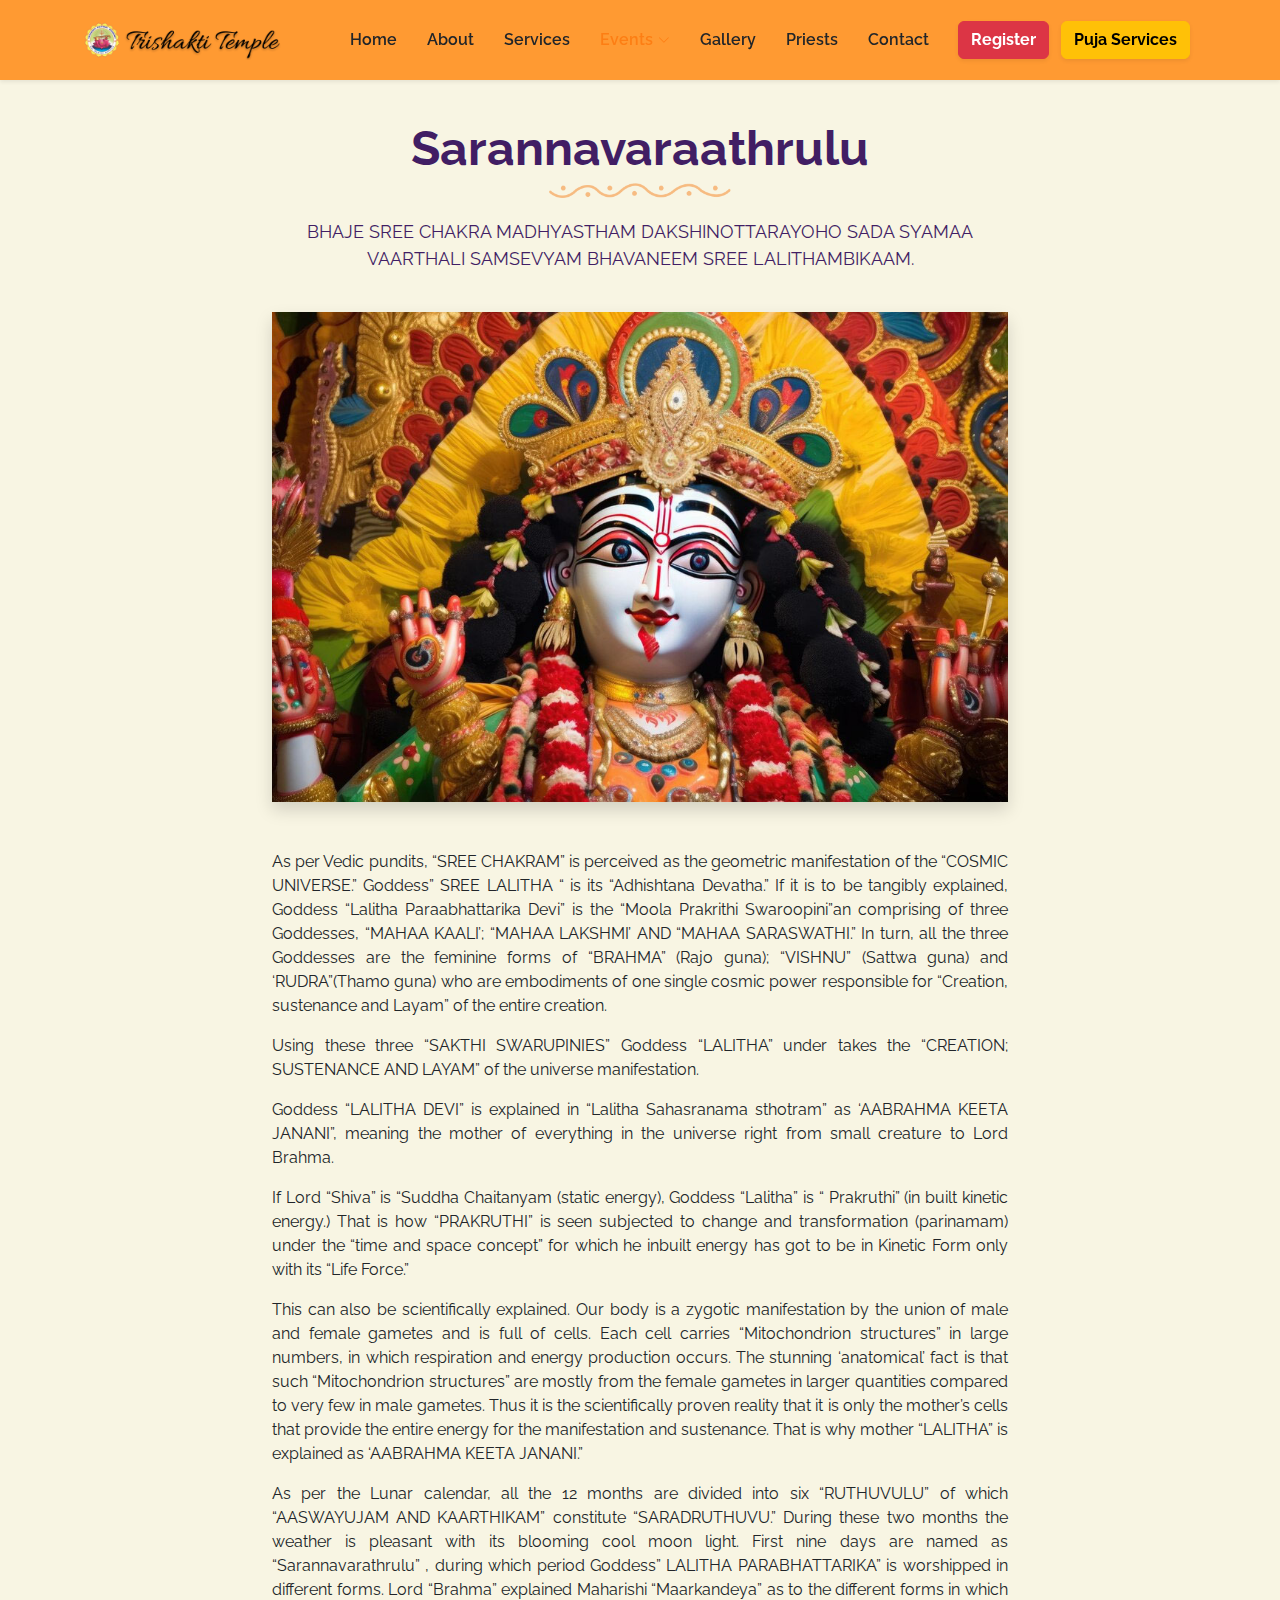
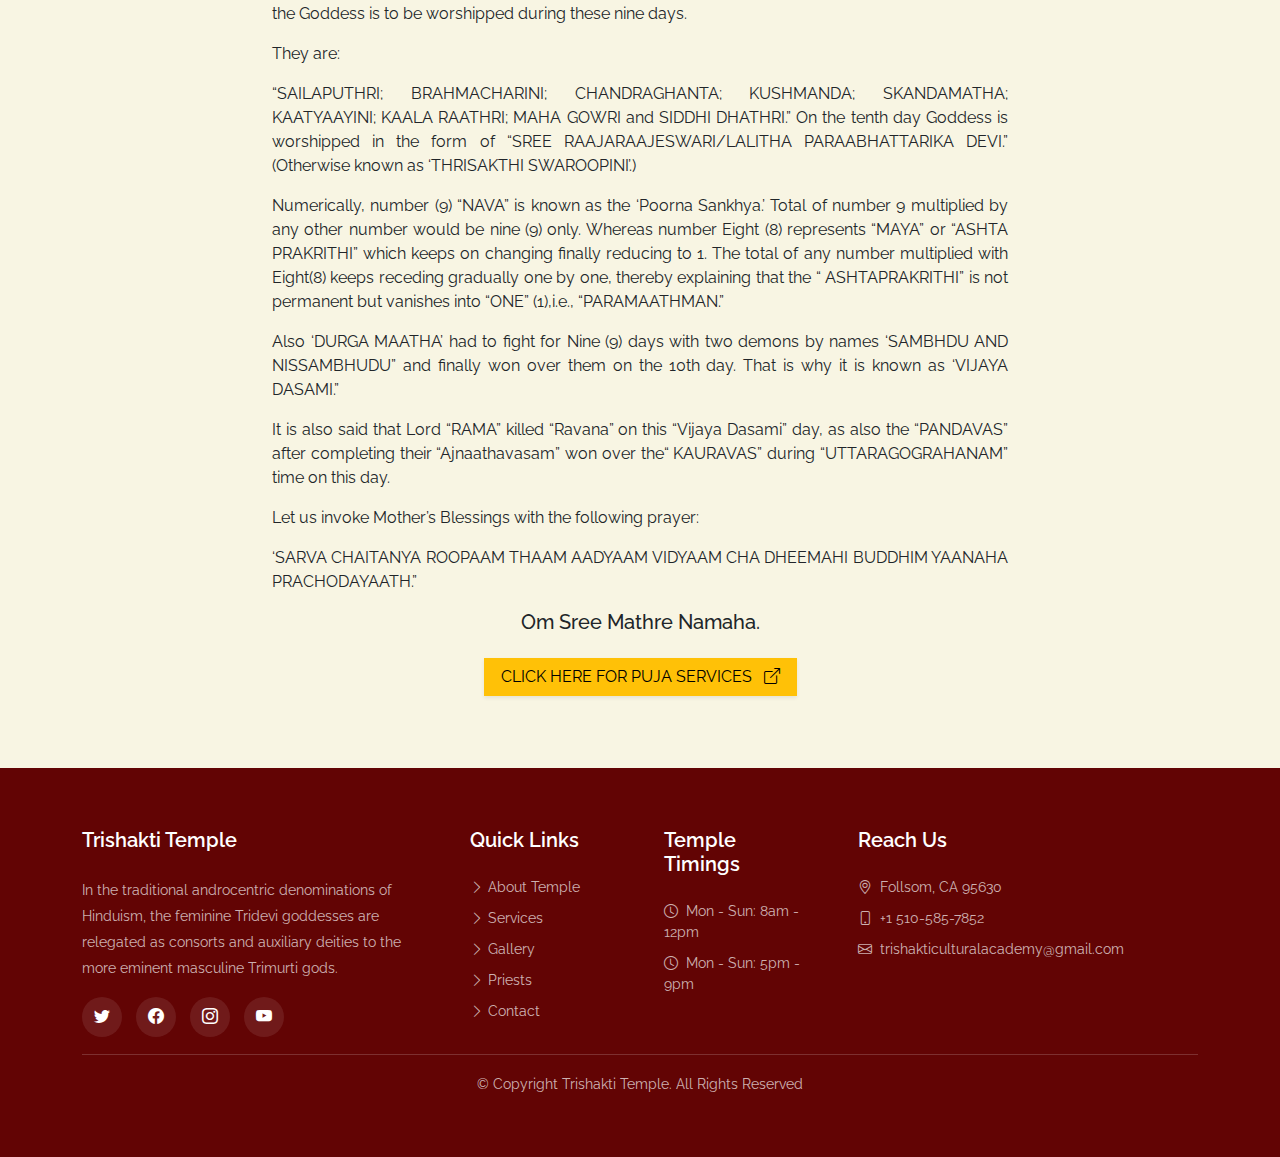
<file: sarannavaraathrulu.html>
<!DOCTYPE html>
<html lang="en">

<head>
  <meta charset="utf-8">
  <meta content="width=device-width, initial-scale=1.0" name="viewport">

  <title>Sarannavaraathrulu</title>
  <meta content="" name="description">
  <meta content="" name="keywords">

  <!-- Favicons -->
  <link href="assets/img/favicon.png" rel="icon">
  <link href="assets/img/apple-touch-icon.png" rel="apple-touch-icon">

  <!-- Google Fonts -->
  <link rel="preconnect" href="https://fonts.googleapis.com">
  <link rel="preconnect" href="https://fonts.gstatic.com" crossorigin>
  <link href="https://fonts.googleapis.com/css2?family=Raleway:ital,wght@0,100;0,200;0,300;0,400;0,500;0,600;0,700;0,800;0,900;1,100;1,200;1,300;1,400;1,500;1,600;1,700;1,800;1,900&display=swap" rel="stylesheet">

  <!-- Vendor CSS Files -->
  <link href="assets/vendor/bootstrap/css/bootstrap.min.css" rel="stylesheet">
  <link href="assets/vendor/bootstrap-icons/bootstrap-icons.css" rel="stylesheet">
  <link href="assets/vendor/swiper/swiper-bundle.min.css" rel="stylesheet">
  <link href="assets/vendor/glightbox/css/glightbox.min.css" rel="stylesheet">
  <link href="assets/vendor/aos/aos.css" rel="stylesheet">

  <!-- Template Main CSS Files -->
  <link href="assets/css/variables.css" rel="stylesheet">
  <link href="assets/css/main.css" rel="stylesheet">

  
</head>

<body>

  <!-- ======= Header ======= -->
  <header id="header" class="header d-flex align-items-center fixed-top shadow-sm">
    <div class="container-fluid container-xl d-flex align-items-center justify-content-between">

      <a href="/" class="logo d-flex align-items-center">
        <img src="assets/img/trishakti-temple-logo.png" alt="Trishakti Temple">
      </a>

      <nav id="navbar" class="navbar">
        <ul>
          <li><a href="/">Home</a></li>
          <li><a href="about-temple.html">About</a></li>
          <li><a href="services.html">Services</a></li>
          <li class="dropdown"><a href="#" class="active"><span>Events</span> <i class="bi bi-chevron-down dropdown-indicator"></i></a>
            <ul>
              <li><a href="vinayaka-chavithi.html">Vinayaka Chavithi</a></li>
              <li><a href="kaarthika-masam.html">Kaarthika Masam</a></li>
              <li><a href="sarannavaraathrulu.html" class="active">Sarannavaraathrulu</a></li>
            </ul>
          </li>

          <li><a href="gallery.html">Gallery</a></li>
          <li><a href="priests.html">Priests</a></li>
          <li><a href="contact.html">Contact</a></li>
          <li class="d-block d-sm-none"><a href="member-registration.html">Register</a></li>
          <li class="d-block d-sm-none"><a href="puja-services.html">Puja Services</a></li>
        </ul>
      </nav><!-- .navbar -->

      <div class="position-relative">
        <a href="member-registration.html" class="btn btn-danger shadow-sm me-2 d-none d-sm-inline-block"><strong>Register</strong></a>
        <a href="puja-services.html" class="btn btn-warning shadow-sm me-2 d-none d-sm-inline-block"><strong>Puja Services</strong></a>
      <i class="btn btn-light btn-sm shadow-sm bi bi-list mobile-nav-toggle"></i>
    </div>

    </div>

  </header><!-- End Header -->
  <main id="main">
    <section>
      <div class="container" data-aos="fade-up">
        <div class="row">
          <div class="col-12 text-center mb-4">
            <div class="row justify-content-center">
              <div class="col-lg-8">
                <h2 class="page-title">Sarannavaraathrulu</h2>
                <img src="assets/img/design.png" alt="Design Separator" style="height:15px;">
                <p class="page-sub-title">BHAJE SREE CHAKRA MADHYASTHAM DAKSHINOTTARAYOHO SADA SYAMAA VAARTHALI SAMSEVYAM BHAVANEEM SREE LALITHAMBIKAAM.</p>
              </div>
            </div>
          </div>
          <div class="col-lg-8 m-auto mb-3">
            <img src="assets/img/durga-matha.jpg" alt="Kaarthika Masam" class="img-fluid mb-5 shadow">
            <div class="text-justify">
            <p>As per Vedic pundits, “SREE CHAKRAM” is perceived as the geometric manifestation of the “COSMIC UNIVERSE.” Goddess” SREE LALITHA “ is its “Adhishtana Devatha.” If it is to be tangibly explained, Goddess “Lalitha Paraabhattarika Devi” is the “Moola Prakrithi Swaroopini”an comprising of three Goddesses, “MAHAA KAALI’; “MAHAA LAKSHMI’ AND “MAHAA SARASWATHI.” In turn, all the three Goddesses are the feminine forms of “BRAHMA” (Rajo guna); “VISHNU” (Sattwa guna) and ‘RUDRA”(Thamo guna) who are embodiments of  one single cosmic power responsible for “Creation, sustenance and Layam”  of the entire creation.</p>
            <p>Using these three “SAKTHI SWARUPINIES” Goddess “LALITHA” under takes the “CREATION; SUSTENANCE AND LAYAM” of the universe manifestation.</p>
            <p>Goddess “LALITHA DEVI” is explained in “Lalitha Sahasranama sthotram” as ‘AABRAHMA KEETA JANANI”, meaning the mother of everything in the universe right from small creature to Lord Brahma.</p>
            <p>If Lord “Shiva” is “Suddha Chaitanyam (static energy), Goddess “Lalitha” is “ Prakruthi” (in built kinetic energy.) That is how “PRAKRUTHI” is seen subjected to change and transformation (parinamam) under the “time and space concept” for which he inbuilt energy has got to be in Kinetic Form only with its “Life Force.”</p>
            <p>This can also be scientifically explained. Our body is a zygotic manifestation by the union of male and female gametes and is full of cells. Each cell carries “Mitochondrion structures” in large numbers, in which respiration and energy production occurs. The stunning ‘anatomical’ fact is that such “Mitochondrion structures” are mostly from the female gametes in larger quantities compared to very few in male gametes. Thus it is the scientifically proven reality that it is only the mother’s cells that provide the entire energy for the manifestation and sustenance. That is why mother “LALITHA” is explained as ‘AABRAHMA KEETA JANANI.”</p>
            <p>As per the Lunar calendar, all the 12 months are divided into six “RUTHUVULU” of which “AASWAYUJAM AND KAARTHIKAM” constitute “SARADRUTHUVU.” During these two months the weather is pleasant with its blooming cool moon light. First nine days are named as “Sarannavarathrulu” , during which period Goddess” LALITHA PARABHATTARIKA” is worshipped in different forms.  Lord “Brahma” explained Maharishi “Maarkandeya” as to the different forms in which the Goddess is to be worshipped during these nine days.</p>
            <p>They are:</p>
            <p>“SAILAPUTHRI; BRAHMACHARINI; CHANDRAGHANTA; KUSHMANDA; SKANDAMATHA; KAATYAAYINI;  KAALA RAATHRI; MAHA GOWRI and SIDDHI DHATHRI.” On the tenth day Goddess is worshipped in the form of “SREE RAAJARAAJESWARI/LALITHA PARAABHATTARIKA DEVI.” (Otherwise known as ‘THRISAKTHI SWAROOPINI’.)</p>
            <p>Numerically, number (9) “NAVA” is known as the ‘Poorna Sankhya.’ Total of number 9 multiplied by any other number would be nine (9) only. Whereas number Eight (8) represents “MAYA” or “ASHTA PRAKRITHI” which keeps on changing finally reducing to 1. The  total of any number  multiplied with Eight(8) keeps receding gradually one by one, thereby explaining that the “ ASHTAPRAKRITHI” is not permanent but vanishes into “ONE” (1),i.e., “PARAMAATHMAN.”</p>
            <p>Also ‘DURGA MAATHA’  had to fight for Nine (9) days with two demons by names ‘SAMBHDU AND NISSAMBHUDU” and finally won over them on the 10th day. That is why it is known as ‘VIJAYA DASAMI.”</p>
            <p>It is also said that Lord “RAMA” killed “Ravana” on this “Vijaya Dasami” day, as also the “PANDAVAS” after completing their “Ajnaathavasam” won over the“ KAURAVAS” during “UTTARAGOGRAHANAM” time on this day.</p>
            <p>Let us invoke Mother’s Blessings with the following prayer:</p>
            <p>‘SARVA CHAITANYA ROOPAAM THAAM AADYAAM VIDYAAM CHA DHEEMAHI BUDDHIM YAANAHA PRACHODAYAATH.”</p>
          </div>
            <h5 class="text-center">Om Sree Mathre Namaha.</h5>
            <p class="text-center"><a href="puja-services.html" class="btn btn-warning shadow-sm px-3 mt-3 text-uppercase rounded-0">click here for puja services <i class="bi bi-box-arrow-up-right ms-2"></i></a></p>
          </div>

        </div>
      </div>
    </section>

  </main><!-- End #main -->

  <!-- ======= Footer ======= -->
  <footer id="footer" class="footer">
    <div class="footer-content">
      <div class="container">

        <div class="row g-5">
          <div class="col-lg-4">
            <h3 class="footer-heading">Trishakti Temple</h3>
            <p>In the traditional androcentric denominations of Hinduism, the feminine Tridevi goddesses are relegated as consorts and auxiliary deities to the more eminent masculine Trimurti gods. </p>
            <div class="social-links">
              <a href="#" class="twitter"><i class="bi bi-twitter"></i></a>
              <a href="#" class="facebook"><i class="bi bi-facebook"></i></a>
              <a href="#" class="instagram"><i class="bi bi-instagram"></i></a>
              <a href="#" class="linkedin"><i class="bi bi-youtube"></i></a>
            </div>
          </div>
          <div class="col-6 col-lg-2">
            <h3 class="footer-heading">Quick Links</h3>
            <ul class="footer-links list-unstyled">
              <li><a href="about-temple.html"><i class="bi bi-chevron-right"></i> About Temple</a></li>
              <li><a href="services.html"><i class="bi bi-chevron-right"></i> Services</a></li>
              <li><a href="gallery.html"><i class="bi bi-chevron-right"></i> Gallery</a></li>
              <li><a href="priests.html"><i class="bi bi-chevron-right"></i> Priests</a></li>
              <li><a href="contact.html"><i class="bi bi-chevron-right"></i> Contact</a></li>
            </ul>
          </div>
          <div class="col-6 col-lg-2">
            <h3 class="footer-heading">Temple Timings</h3>
            <ul class="footer-links list-unstyled">
              <li><i class="bi bi-clock me-2"></i>Mon - Sun: 8am - 12pm</li>
              <li><i class="bi bi-clock me-2"></i>Mon - Sun: 5pm - 9pm</li>
            </ul>
          </div>
          <div class="col-lg-4">
            <h3 class="footer-heading">Reach Us</h3>

            <ul class="footer-links list-unstyled">
              <li><i class="bi bi-geo-alt me-2"></i>Follsom, CA 95630</li>
              <li><i class="bi bi-phone me-2"></i><a href="tel:+15105857852">+1 510-585-7852</a> </li>
              <li><i class="bi bi-envelope me-2"></i><a href="mailto:trishakticulturalacademy@gmail.com">trishakticulturalacademy@gmail.com</a></li>
            </ul>
          </div>
        </div>
        <hr>
        <p class="copyright">
          &copy; Copyright <strong><span>Trishakti Temple</span></strong>. All Rights Reserved
        </p>
      </div>
    </div>
    </footer>

  <a href="#" class="scroll-top d-flex align-items-center justify-content-center"><i class="bi bi-arrow-up-short"></i></a>

  <!-- Vendor JS Files -->
  <script src="assets/vendor/bootstrap/js/bootstrap.bundle.min.js"></script>
  <script src="assets/vendor/swiper/swiper-bundle.min.js"></script>
  <script src="assets/vendor/glightbox/js/glightbox.min.js"></script>
  <script src="assets/vendor/aos/aos.js"></script>
  <script src="assets/vendor/php-email-form/validate.js"></script>

  <!-- Template Main JS File -->
  <script src="assets/js/main.js"></script>

</body>

</html>
</file>
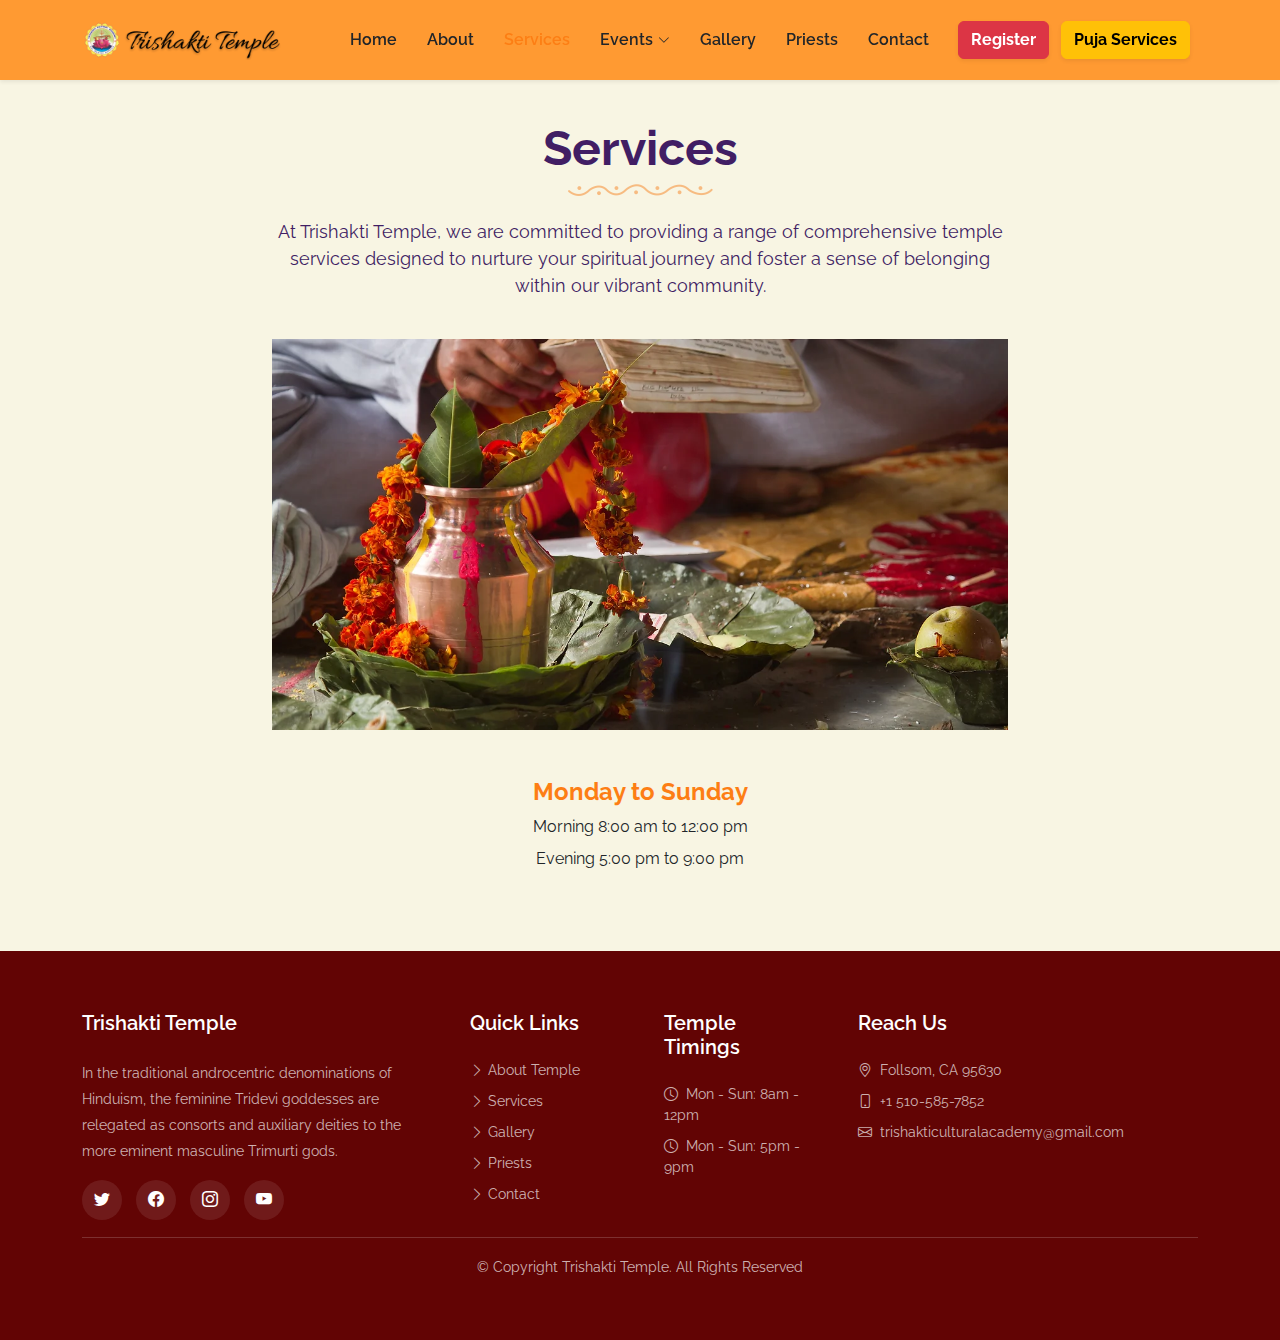
<file: services.html>
<!DOCTYPE html>
<html lang="en">

<head>
  <meta charset="utf-8">
  <meta content="width=device-width, initial-scale=1.0" name="viewport">

  <title>Services</title>
  <meta content="" name="description">
  <meta content="" name="keywords">

  <!-- Favicons -->
  <link href="assets/img/favicon.png" rel="icon">
  <link href="assets/img/apple-touch-icon.png" rel="apple-touch-icon">

   <!-- Google Fonts -->
   <link rel="preconnect" href="https://fonts.googleapis.com">
   <link rel="preconnect" href="https://fonts.gstatic.com" crossorigin>
   <link href="https://fonts.googleapis.com/css2?family=Raleway:ital,wght@0,100;0,200;0,300;0,400;0,500;0,600;0,700;0,800;0,900;1,100;1,200;1,300;1,400;1,500;1,600;1,700;1,800;1,900&display=swap" rel="stylesheet">
  <!-- Vendor CSS Files -->
  <link href="assets/vendor/bootstrap/css/bootstrap.min.css" rel="stylesheet">
  <link href="assets/vendor/bootstrap-icons/bootstrap-icons.css" rel="stylesheet">
  <link href="assets/vendor/swiper/swiper-bundle.min.css" rel="stylesheet">
  <link href="assets/vendor/glightbox/css/glightbox.min.css" rel="stylesheet">
  <link href="assets/vendor/aos/aos.css" rel="stylesheet">

  <!-- Template Main CSS Files -->
  <link href="assets/css/variables.css" rel="stylesheet">
  <link href="assets/css/main.css" rel="stylesheet">

</head>

<body>

  <!-- ======= Header ======= -->
  <header id="header" class="header d-flex align-items-center fixed-top shadow-sm">
    <div class="container-fluid container-xl d-flex align-items-center justify-content-between">

      <a href="/" class="logo d-flex align-items-center">
        <img src="assets/img/trishakti-temple-logo.png" alt="Trishakti Temple">
      </a>

      <nav id="navbar" class="navbar">
        <ul>
          <li><a href="/">Home</a></li>
          <li><a href="about-temple.html">About</a></li>
          <li><a href="services.html" class="active">Services</a></li>
          <li class="dropdown"><a href="#"><span>Events</span> <i class="bi bi-chevron-down dropdown-indicator"></i></a>
            <ul>
              <li><a href="vinayaka-chavithi.html">Vinayaka Chavithi</a></li>
              <li><a href="kaarthika-masam.html">Kaarthika Masam</a></li>
              <li><a href="sarannavaraathrulu.html">Sarannavaraathrulu</a></li>
            </ul>
          </li>

          <li><a href="gallery.html">Gallery</a></li>
          <li><a href="priests.html">Priests</a></li>
          <li><a href="contact.html">Contact</a></li>
          <li class="d-block d-sm-none"><a href="member-registration.html">Register</a></li>
          <li class="d-block d-sm-none"><a href="puja-services.html">Puja Services</a></li>
        </ul>
      </nav><!-- .navbar -->

      <div class="position-relative">
        <a href="member-registration.html" class="btn btn-danger shadow-sm me-2 d-none d-sm-inline-block"><strong>Register</strong></a>
        <a href="puja-services.html" class="btn btn-warning shadow-sm me-2 d-none d-sm-inline-block"><strong>Puja Services</strong></a>
      <i class="btn btn-light btn-sm shadow-sm bi bi-list mobile-nav-toggle"></i>
    </div>

    </div>

  </header><!-- End Header -->
  <main id="main">
    <section>
      <div class="container" data-aos="fade-up">
        <div class="row">
          <div class="col-12 text-center mb-4">
            <div class="row justify-content-center">
              <div class="col-lg-8">
                <h2 class="page-title">Services</h2>
                <img src="assets/img/design.png" alt="Design Separator" style="height:12px;">
                <p class="page-sub-title">At Trishakti Temple, we are committed to providing a range of comprehensive temple services designed to nurture your spiritual journey and foster a sense of belonging within our vibrant community.</p>
              </div>
            </div>
          </div>
          <div class="col-lg-8 text-center m-auto mb-3">
            <img src="assets/img/about-services.webp" alt="Services" class="img-fluid mb-5">
            <div class="mb-4">  
            <h4 class="color-orange fw-bold">Monday to Sunday</h4>
              <p class="mb-2">Morning 8:00 am to 12:00 pm</p>
              <p>Evening 5:00 pm to 9:00 pm</p>
            </div>
           </div>

        </div>
      </div>
    </section>

  </main><!-- End #main -->

  <!-- ======= Footer ======= -->
  <footer id="footer" class="footer">
    <div class="footer-content">
      <div class="container">

        <div class="row g-5">
          <div class="col-lg-4">
            <h3 class="footer-heading">Trishakti Temple</h3>
            <p>In the traditional androcentric denominations of Hinduism, the feminine Tridevi goddesses are relegated as consorts and auxiliary deities to the more eminent masculine Trimurti gods. </p>
            <div class="social-links">
              <a href="#" class="twitter"><i class="bi bi-twitter"></i></a>
              <a href="#" class="facebook"><i class="bi bi-facebook"></i></a>
              <a href="#" class="instagram"><i class="bi bi-instagram"></i></a>
              <a href="#" class="linkedin"><i class="bi bi-youtube"></i></a>
            </div>
          </div>
          <div class="col-6 col-lg-2">
            <h3 class="footer-heading">Quick Links</h3>
            <ul class="footer-links list-unstyled">
              <li><a href="about-temple.html"><i class="bi bi-chevron-right"></i> About Temple</a></li>
              <li><a href="services.html"><i class="bi bi-chevron-right"></i> Services</a></li>
              <li><a href="gallery.html"><i class="bi bi-chevron-right"></i> Gallery</a></li>
              <li><a href="priests.html"><i class="bi bi-chevron-right"></i> Priests</a></li>
              <li><a href="contact.html"><i class="bi bi-chevron-right"></i> Contact</a></li>
            </ul>
          </div>
          <div class="col-6 col-lg-2">
            <h3 class="footer-heading">Temple Timings</h3>
            <ul class="footer-links list-unstyled">
              <li><i class="bi bi-clock me-2"></i>Mon - Sun: 8am - 12pm</li>
              <li><i class="bi bi-clock me-2"></i>Mon - Sun: 5pm - 9pm</li>
            </ul>
          </div>
          <div class="col-lg-4">
            <h3 class="footer-heading">Reach Us</h3>

            <ul class="footer-links list-unstyled">
              <li><i class="bi bi-geo-alt me-2"></i>Follsom, CA 95630</li>
              <li><i class="bi bi-phone me-2"></i><a href="tel:+15105857852">+1 510-585-7852</a> </li>
              <li><i class="bi bi-envelope me-2"></i><a href="mailto:trishakticulturalacademy@gmail.com">trishakticulturalacademy@gmail.com</a></li>
            </ul>
          </div>
        </div>
        <hr>
        <p class="copyright">
          &copy; Copyright <strong><span>Trishakti Temple</span></strong>. All Rights Reserved
        </p>
      </div>
    </div>
    </footer>


  <a href="#" class="scroll-top d-flex align-items-center justify-content-center"><i class="bi bi-arrow-up-short"></i></a>

  <!-- Vendor JS Files -->
  <script src="assets/vendor/bootstrap/js/bootstrap.bundle.min.js"></script>
  <script src="assets/vendor/swiper/swiper-bundle.min.js"></script>
  <script src="assets/vendor/glightbox/js/glightbox.min.js"></script>
  <script src="assets/vendor/aos/aos.js"></script>
  <script src="assets/vendor/php-email-form/validate.js"></script>

  <!-- Template Main JS File -->
  <script src="assets/js/main.js"></script>

</body>

</html>
</file>
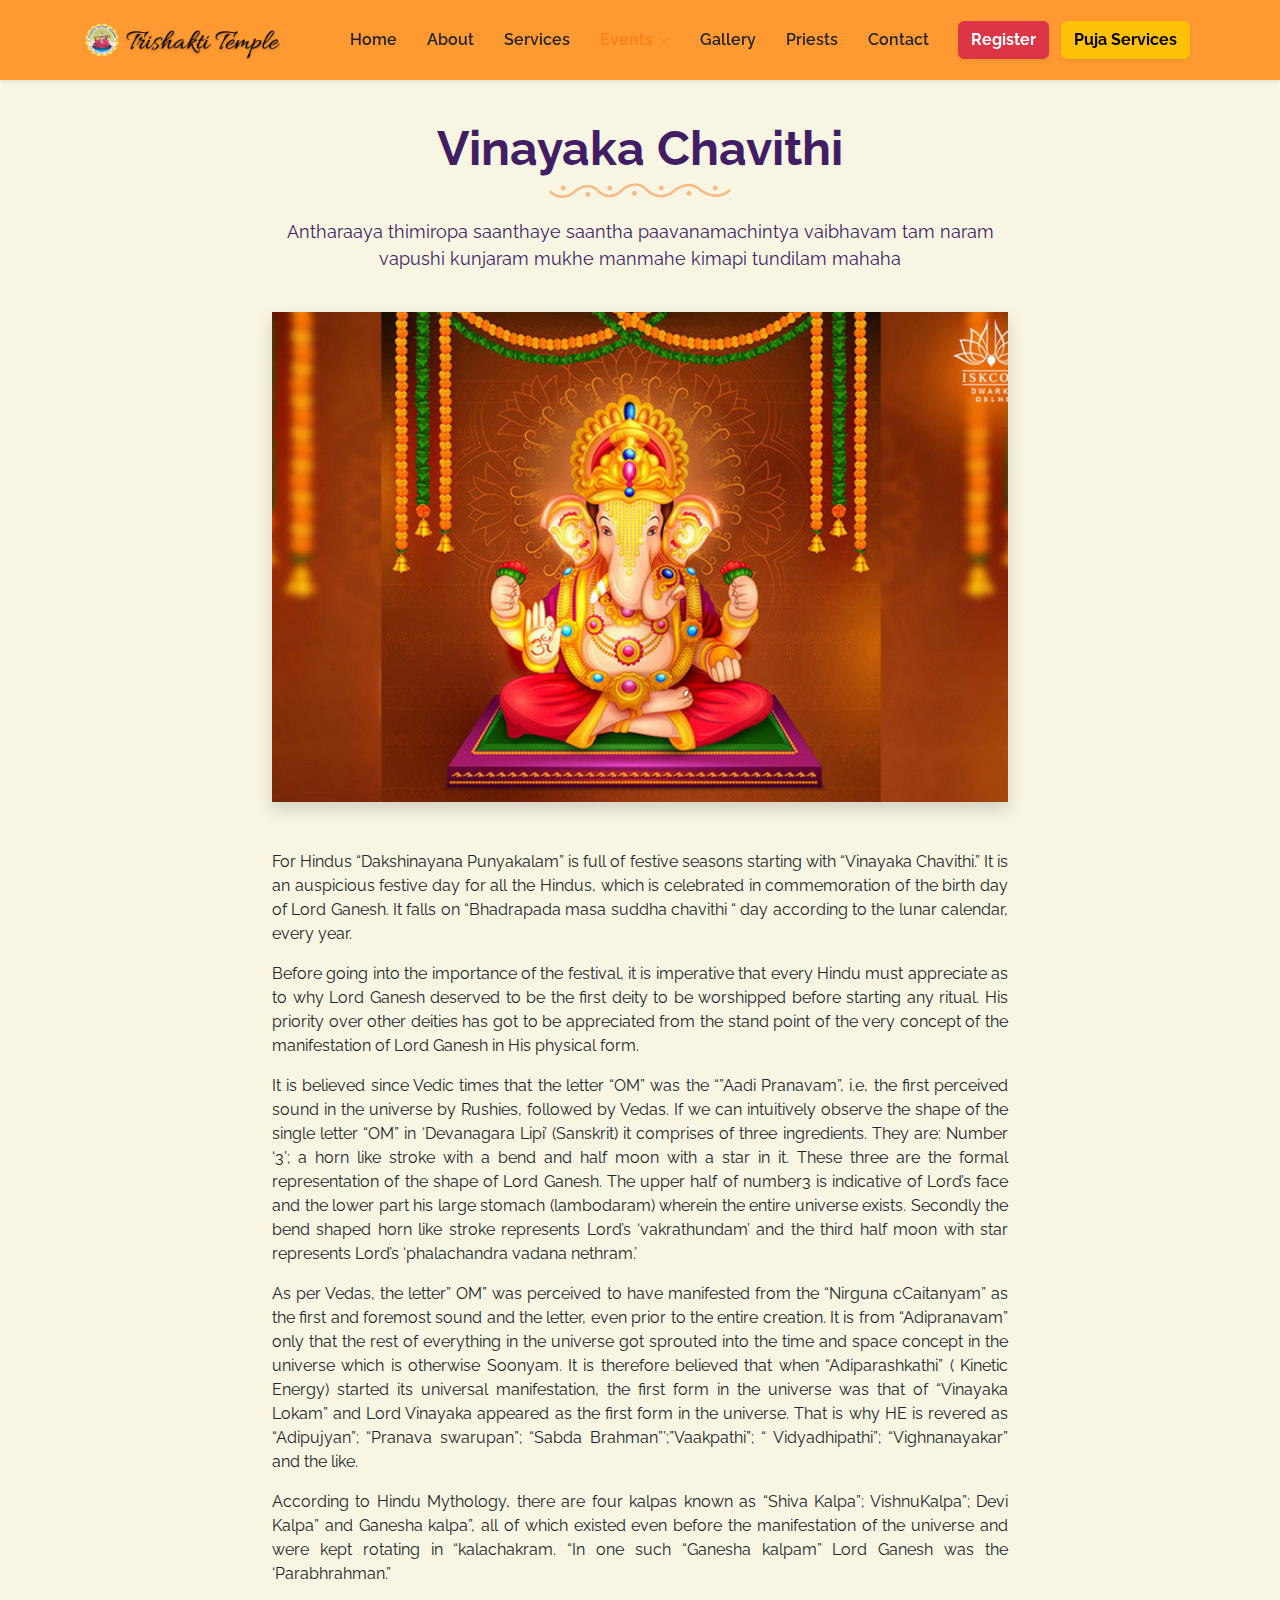
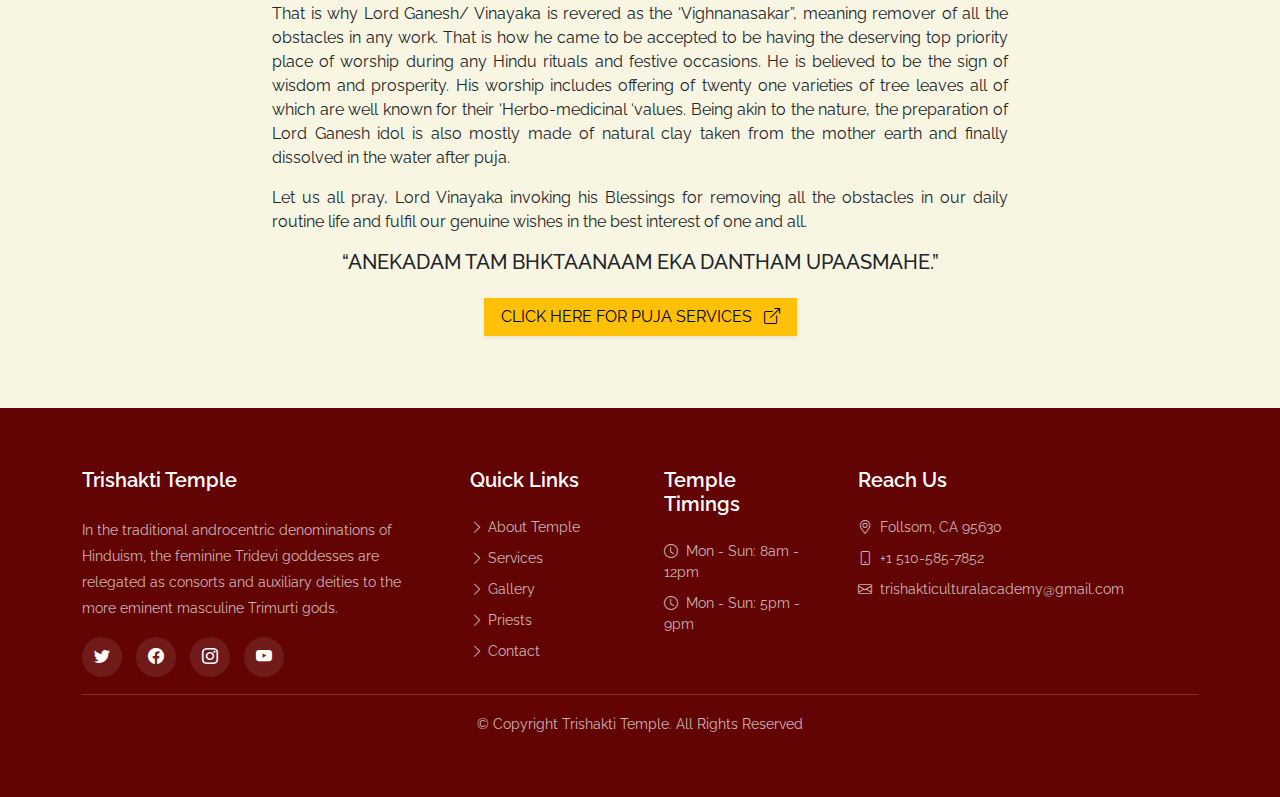
<file: vinayaka-chavithi.html>
<!DOCTYPE html>
<html lang="en">

<head>
  <meta charset="utf-8">
  <meta content="width=device-width, initial-scale=1.0" name="viewport">

  <title>Vinayaka Chavithi</title>
  <meta content="" name="description">
  <meta content="" name="keywords">

  <!-- Favicons -->
  <link href="assets/img/favicon.png" rel="icon">
  <link href="assets/img/apple-touch-icon.png" rel="apple-touch-icon">

  <!-- Google Fonts -->
  <link rel="preconnect" href="https://fonts.googleapis.com">
  <link rel="preconnect" href="https://fonts.gstatic.com" crossorigin>
  <link href="https://fonts.googleapis.com/css2?family=Raleway:ital,wght@0,100;0,200;0,300;0,400;0,500;0,600;0,700;0,800;0,900;1,100;1,200;1,300;1,400;1,500;1,600;1,700;1,800;1,900&display=swap" rel="stylesheet">

  <!-- Vendor CSS Files -->
  <link href="assets/vendor/bootstrap/css/bootstrap.min.css" rel="stylesheet">
  <link href="assets/vendor/bootstrap-icons/bootstrap-icons.css" rel="stylesheet">
  <link href="assets/vendor/swiper/swiper-bundle.min.css" rel="stylesheet">
  <link href="assets/vendor/glightbox/css/glightbox.min.css" rel="stylesheet">
  <link href="assets/vendor/aos/aos.css" rel="stylesheet">

  <!-- Template Main CSS Files -->
  <link href="assets/css/variables.css" rel="stylesheet">
  <link href="assets/css/main.css" rel="stylesheet">

</head>

<body>

  <!-- ======= Header ======= -->
  <header id="header" class="header d-flex align-items-center fixed-top shadow-sm">
    <div class="container-fluid container-xl d-flex align-items-center justify-content-between">

      <a href="/" class="logo d-flex align-items-center">
        <img src="assets/img/trishakti-temple-logo.png" alt="Trishakti Temple">
      </a>

      <nav id="navbar" class="navbar">
        <ul>
          <li><a href="/">Home</a></li>
          <li><a href="about-temple.html">About</a></li>
          <li><a href="services.html">Services</a></li>
          <li class="dropdown"><a href="#" class="active"><span>Events</span> <i class="bi bi-chevron-down dropdown-indicator"></i></a>
            <ul>
              <li><a href="vinayaka-chavithi.html" class="active">Vinayaka Chavithi</a></li>
              <li><a href="kaarthika-masam.html">Kaarthika Masam</a></li>
              <li><a href="sarannavaraathrulu.html">Sarannavaraathrulu</a></li>
            </ul>
          </li>

          <li><a href="gallery.html">Gallery</a></li>
          <li><a href="priests.html">Priests</a></li>
          <li><a href="contact.html">Contact</a></li>
          <li class="d-block d-sm-none"><a href="member-registration.html">Register</a></li>
          <li class="d-block d-sm-none"><a href="puja-services.html">Puja Services</a></li>
        </ul>
      </nav><!-- .navbar -->

      <div class="position-relative">
        <a href="member-registration.html" class="btn btn-danger shadow-sm me-2 d-none d-sm-inline-block"><strong>Register</strong></a>
        <a href="puja-services.html" class="btn btn-warning shadow-sm me-2 d-none d-sm-inline-block"><strong>Puja Services</strong></a>
      <i class="btn btn-light btn-sm shadow-sm bi bi-list mobile-nav-toggle"></i>
    </div>

    </div>

  </header><!-- End Header -->
  <main id="main">
    <section>
      <div class="container" data-aos="fade-up">
        <div class="row">
          <div class="col-12 text-center mb-4">
            <div class="row justify-content-center">
              <div class="col-lg-8">
                <h2 class="page-title">Vinayaka Chavithi</h2>
                <img src="assets/img/design.png" alt="Design Separator" style="height:15px;">
                <p class="page-sub-title">Antharaaya thimiropa saanthaye saantha paavanamachintya vaibhavam tam naram vapushi kunjaram mukhe manmahe kimapi tundilam mahaha</p>
              </div>
            </div>
          </div>
          <div class="col-lg-8 m-auto mb-3">
            <img src="assets/img/vinayaka-chavithi.jpg" alt="Vinayaka Chavithi" class="img-fluid mb-5 shadow">
            <div class="text-justify">
            <p>For Hindus “Dakshinayana Punyakalam” is full of festive seasons starting with “Vinayaka Chavithi.” It is an auspicious festive day for all the Hindus, which is celebrated in commemoration of the birth day of Lord Ganesh. It falls on “Bhadrapada masa suddha chavithi “ day according to the lunar calendar, every year.</p>
            <p>Before going into the importance of the festival, it is imperative that every Hindu must appreciate as to why Lord Ganesh deserved to be the first deity to be worshipped before starting any ritual. His priority over other deities has got to be appreciated from the stand point of the very concept of the manifestation of Lord Ganesh in His physical form.</p>
            <p>It is believed since Vedic times that the letter “OM” was the “”Aadi Pranavam”, i.e, the first perceived sound in the universe by Rushies, followed by Vedas. If we can intuitively observe the shape of the single letter “OM” in ‘Devanagara Lipi’ (Sanskrit) it comprises of three ingredients. They are: Number ‘3’; a horn like stroke with a bend and half moon with a star in it. These three are the formal representation of the shape of Lord Ganesh. The upper half of number3 is indicative of Lord’s face and the lower part his large stomach (lambodaram) wherein the entire universe exists. Secondly the bend shaped horn like stroke represents Lord’s ‘vakrathundam’ and the third half moon with star represents Lord’s ‘phalachandra vadana nethram.’</p>
            <p>As per Vedas, the letter” OM” was perceived to have manifested from the “Nirguna cCaitanyam” as the first and foremost sound and the letter, even prior to the entire creation. It is from “Adipranavam” only that the rest of everything in the universe got sprouted into the time and space concept in the universe which is otherwise Soonyam. It is therefore believed that when  “Adiparashkathi” ( Kinetic Energy) started its universal manifestation, the first form in the universe was that of  “Vinayaka Lokam” and Lord Vinayaka appeared as the first form in the universe. That is why HE is revered as “Adipujyan”; “Pranava swarupan”; “Sabda Brahman”’;”Vaakpathi”; “ Vidyadhipathi”; “Vighnanayakar” and the like.</p>
            <p>According to Hindu Mythology, there are four kalpas known as “Shiva Kalpa”; VishnuKalpa”; Devi Kalpa” and Ganesha kalpa”, all of which existed even before the manifestation of the universe and were kept rotating in “kalachakram. “In one such “Ganesha kalpam” Lord Ganesh was the   ‘Parabhrahman.”</p>
            <p>That is why Lord Ganesh/ Vinayaka is revered as the ‘Vighnanasakar”, meaning remover of all the obstacles in any work. That is how he came to be accepted to be having the deserving top priority place of worship during any Hindu rituals and festive occasions. He is believed to be the sign of wisdom and prosperity. His worship includes offering of twenty one varieties of tree leaves all of which are well known for their ‘Herbo-medicinal ‘values. Being akin to the nature, the preparation of Lord Ganesh idol is also mostly made of natural clay taken from the mother earth and finally dissolved in the water after puja.</p>
            <p>Let us all pray, Lord Vinayaka invoking his Blessings for removing all the obstacles in our daily routine life and fulfil our genuine wishes in the best interest of one and all.</p>
           </div>
            <h5 class="text-center">“ANEKADAM TAM BHKTAANAAM EKA DANTHAM UPAASMAHE.”</h5>
            <p class="text-center"><a href="puja-services.html" class="btn btn-warning shadow-sm px-3 mt-3 text-uppercase rounded-0">click here for puja services <i class="bi bi-box-arrow-up-right ms-2"></i></a></p>
          </div>

        </div>
      </div>
    </section>

  </main><!-- End #main -->

  <!-- ======= Footer ======= -->
  <footer id="footer" class="footer">
    <div class="footer-content">
      <div class="container">

        <div class="row g-5">
          <div class="col-lg-4">
            <h3 class="footer-heading">Trishakti Temple</h3>
            <p>In the traditional androcentric denominations of Hinduism, the feminine Tridevi goddesses are relegated as consorts and auxiliary deities to the more eminent masculine Trimurti gods. </p>
            <div class="social-links">
              <a href="#" class="twitter"><i class="bi bi-twitter"></i></a>
              <a href="#" class="facebook"><i class="bi bi-facebook"></i></a>
              <a href="#" class="instagram"><i class="bi bi-instagram"></i></a>
              <a href="#" class="linkedin"><i class="bi bi-youtube"></i></a>
            </div>
          </div>
          <div class="col-6 col-lg-2">
            <h3 class="footer-heading">Quick Links</h3>
            <ul class="footer-links list-unstyled">
              <li><a href="about-temple.html"><i class="bi bi-chevron-right"></i> About Temple</a></li>
              <li><a href="services.html"><i class="bi bi-chevron-right"></i> Services</a></li>
              <li><a href="gallery.html"><i class="bi bi-chevron-right"></i> Gallery</a></li>
              <li><a href="priests.html"><i class="bi bi-chevron-right"></i> Priests</a></li>
              <li><a href="contact.html"><i class="bi bi-chevron-right"></i> Contact</a></li>
            </ul>
          </div>
          <div class="col-6 col-lg-2">
            <h3 class="footer-heading">Temple Timings</h3>
            <ul class="footer-links list-unstyled">
              <li><i class="bi bi-clock me-2"></i>Mon - Sun: 8am - 12pm</li>
              <li><i class="bi bi-clock me-2"></i>Mon - Sun: 5pm - 9pm</li>
            </ul>
          </div>
          <div class="col-lg-4">
            <h3 class="footer-heading">Reach Us</h3>

            <ul class="footer-links list-unstyled">
              <li><i class="bi bi-geo-alt me-2"></i>Follsom, CA 95630</li>
              <li><i class="bi bi-phone me-2"></i><a href="tel:+15105857852">+1 510-585-7852</a> </li>
              <li><i class="bi bi-envelope me-2"></i><a href="mailto:trishakticulturalacademy@gmail.com">trishakticulturalacademy@gmail.com</a></li>
            </ul>
          </div>
        </div>
        <hr>
        <p class="copyright">
          &copy; Copyright <strong><span>Trishakti Temple</span></strong>. All Rights Reserved
        </p>
      </div>
    </div>
    </footer>


  <a href="#" class="scroll-top d-flex align-items-center justify-content-center"><i class="bi bi-arrow-up-short"></i></a>

  <!-- Vendor JS Files -->
  <script src="assets/vendor/bootstrap/js/bootstrap.bundle.min.js"></script>
  <script src="assets/vendor/swiper/swiper-bundle.min.js"></script>
  <script src="assets/vendor/glightbox/js/glightbox.min.js"></script>
  <script src="assets/vendor/aos/aos.js"></script>
  <script src="assets/vendor/php-email-form/validate.js"></script>

  <!-- Template Main JS File -->
  <script src="assets/js/main.js"></script>

</body>

</html>
</file>
<file: assets/css/variables.css>
/*--------------------------------------------------------------
# 1. variables 
--------------------------------------------------------------*/
:root {

  /* Fonts */
  /* --font-default: 'EB Garamond', system-ui, -apple-system, "Segoe UI", Roboto, "Helvetica Neue", Arial, "Noto Sans", "Liberation Sans", sans-serif, "Apple Color Emoji", "Segoe UI Emoji", "Segoe UI Symbol", "Noto Color Emoji";
  --font-primary: 'EB Garamond', serif; 
  --font-secondary: 'Inter', sans-serif; */
  --font-default: 'Raleway', sans-serif;
  --font-primary: 'Raleway', sans-serif;
  --font-secondary: 'Raleway', sans-serif;
  /* Colors */
  /* The *-rgb color names are simply the RGB converted value of the corresponding color for use in the rgba() function */

  /* Default text color */
  --color-default: #212529;
  --color-default-rgb: 33, 37, 41;

  /* Defult links color */
  --color-links: #212529;
  --color-links-hover: #15171a;

  /* Primay colors */
  --color-primary: #212529;
  --color-primary-light: #26282c;
  --color-primary-dark: #0b0c0e;

  --color-primary-rgb: 33, 37, 41;
  --color-primary-light-rgb: 38, 40, 44;
  --color-primary-dark-rgb: 11, 12, 14;

  /* Secondary colors */
  --color-secondary: #596d80;
  --color-secondary-light: #8498aa;
  --color-secondary-dark: #404f5c;

  --color-secondary-rgb: 89, 109, 128;
  --color-secondary-light-rgb: 132, 152, 170;
  --color-secondary-dark-rgb: 64, 79, 92;

  /* General colors */
  --color-blue: #0d6efd;
  --color-blue-rgb: 13, 110, 253;

  --color-indigo: #6610f2;
  --color-indigo-rgb: 102, 16, 242;

  --color-purple: #6f42c1;
  --color-purple-rgb: 111, 66, 193;
  
  --color-pink: #f3268c;
  --color-pink-rgb: 243, 38, 140;

  --color-red: #df1529;
  --color-red-rgb: 223, 21, 4;

  --color-orange: #fd7e14;
  --color-orange-rgb: 253, 126, 20;

  --color-yellow: #ffc107;
  --color-yellow-rgb: 255, 193, 7;

  --color-green: #059652;
  --color-green-rgb: 5, 150, 82;

  --color-teal: #20c997;
  --color-teal-rgb: 32, 201, 151;

  --color-cyan: #0dcaf0;
  --color-cyan-rgb: 13, 202, 240;

  --color-white: #ffffff;
  --color-white-rgb: 255, 255, 255;

  --color-gray: #6c757d;
  --color-gray-rgb: 108, 117, 125;

  --color-black: #000000;
  --color-black-rgb: 0, 0, 0;
}

/*--------------------------------------------------------------
# 2. Override default Bootstrap variables
--------------------------------------------------------------*/
:root {
  --bs-blue: var(--color-blue);
  --bs-indigo: var(--color-indigo);
  --bs-purple: var(--color-purple);
  --bs-pink: var(--color-pink);
  --bs-red: var(--color-red);
  --bs-orange: var(--color-orange);
  --bs-yellow: var(--color-yellow);
  --bs-green: var(--color-green);
  --bs-teal: var(--color-teal);
  --bs-cyan: var(--color-cyan);
  --bs-white: var(--color-white);
  --bs-gray: var(--color-gray);
  --bs-gray-dark: #343a40;
  --bs-gray-100: #f8f9fa;
  --bs-gray-200: #e9ecef;
  --bs-gray-300: #dee2e6;
  --bs-gray-400: #ced4da;
  --bs-gray-500: #adb5bd;
  --bs-gray-600: #6c757d;
  --bs-gray-700: #495057;
  --bs-gray-800: #343a40;
  --bs-gray-900: #212529;
  --bs-primary: var(--color-blue);
  --bs-secondary: var(--color-blue);
  --bs-success: #198754;
  --bs-info: #0dcaf0;
  --bs-warning: #ffc107;
  --bs-danger: #dc3545;
  --bs-light: #f8f9fa;
  --bs-dark: #212529;
  --bs-primary-rgb: var(--color-primary-rgb);
  --bs-secondary-rgb: var(--color-secondary-rgb);
  --bs-success-rgb: 25, 135, 84;
  --bs-info-rgb: 13, 202, 240;
  --bs-warning-rgb: 255, 193, 7;
  --bs-danger-rgb: 220, 53, 69;
  --bs-light-rgb: 248, 249, 250;
  --bs-dark-rgb: 33, 37, 41;
  --bs-white-rgb: var(--color-white-rgb);
  --bs-black-rgb: var(--color-black-rgb);
  --bs-body-color-rgb: var(--color-default-rgb);
  --bs-body-bg-rgb: 255, 255, 255;
  --bs-font-sans-serif: var(--font-default);
  --bs-font-monospace: SFMono-Regular, Menlo, Monaco, Consolas, "Liberation Mono", "Courier New", monospace;
  --bs-gradient: linear-gradient(180deg, rgba(255, 255, 255, 0.15), rgba(255, 255, 255, 0));
  --bs-body-font-family: var(--font-default);
  --bs-body-font-size: 1rem;
  --bs-body-font-weight: 400;
  --bs-body-line-height: 1.5;
  --bs-body-color: var(--color-default);
  --bs-body-bg: #fff;
}

/*--------------------------------------------------------------
# 3. Set color and background class names
--------------------------------------------------------------*/
/* Fonts */
.font-default { font-family: var(--font-default) !important; }
.font-primary { font-family: var(--font-primary) !important;}
.font-secondary { font-family: var(--font-secondary) !important; }

/* Text Colors */
.color-default { color: var(--color-default) !important; }
.color-links { color: var(--color-links) !important; }
.color-links:hover { color: var(--color-links-hover) !important; }
.color-primary { color: var(--color-primary) !important; }
.color-primary-light { color: var(--color-primary-light) !important; }
.color-primary-dark { color: var(--color-primary-dark) !important; }
.color-secondary { color: var(--color-secondary) !important; }
.color-secondary-light { color: var(--color-secondary-light) !important; }
.color-secondary-dark { color: var(--color-secondary-dark) !important; }
.color-blue { color: var(--color-blue) !important; }
.color-indigo { color: var(--color-indigo) !important; }
.color-purple { color: var(--color-purple) !important; }
.color-pink { color: var(--color-pink) !important; }
.color-red { color: var(--color-red) !important; }
.color-orange { color: var(--color-orange) !important; }
.color-yellow { color: var(--color-yellow) !important; }
.color-green { color: var(--color-green) !important; }
.color-teal { color: var(--color-teal) !important; }
.color-cyan { color: var(--color-cyan) !important; }
.color-white { color: var(--color-white) !important; }
.color-gray { color: var(--color-gray) !important; }
.color-black { color: var(--color-black) !important; }

/* Background Colors */
.bg-default { background-color: var(--color-default) !important; }
.bg-primary { background-color: var(--color-primary) !important; }
.bg-primary-light { background-color: var(--color-primary-light) !important; }
.bg-primary-dark { background-color: var(--color-primary-dark) !important; }
.bg-secondary { background-color: var(--color-secondary) !important; }
.bg-secondary-light { background-color: var(--color-secondary-light) !important; }
.bg-secondary-dark { background-color: var(--color-secondary-dark) !important; }
.bg-blue { background-color: var(--color-blue) !important; }
.bg-indigo { background-color: var(--color-indigo) !important; }
.bg-purple { background-color: var(--color-purple) !important; }
.bg-pink { background-color: var(--color-pink) !important; }
.bg-red { background-color: var(--color-red) !important; }
.bg-orange { background-color: var(--color-orange) !important; }
.bg-yellow { background-color: var(--color-yellow) !important; }
.bg-green { background-color: var(--color-green) !important; }
.bg-teal { background-color: var(--color-teal) !important; }
.bg-cyan { background-color: var(--color-cyan) !important; }
.bg-white { background-color: var(--color-white) !important; }
.bg-gray { background-color: var(--color-gray) !important; }
.bg-black { background-color: var(--color-black) !important; }
</file>
<file: assets/css/main.css>
/**
* Template Name: ZenBlog
* Updated: Sep 18 2023 with Bootstrap v5.3.2
* Template URL: https://bootstrapmade.com/zenblog-bootstrap-blog-template/
* Author: BootstrapMade.com
* License: https:///bootstrapmade.com/license/
*/

/**
* Check out variables.css for easy customization of colors, typography, and other repetitive properties
*/
/*--------------------------------------------------------------
# General
--------------------------------------------------------------*/
:root {
  scroll-behavior: smooth;
}

body {
  color: rgba(var(--color-primary-rgb), 1);
}

a {
  color: var(--color-links);
  text-decoration: none;
}

a:hover {
  color: var(--color-links-hover);
  text-decoration: none;
}

h1,
h2,
h3,
h4,
h5,
h6 {
  font-family: var(--font-primary);
}

#main {
  margin-top: 80px;
  background-color:rgb(248 245 227);
}

/*--------------------------------------------------------------
# Sections & Section Header
--------------------------------------------------------------*/
section {
  padding: 40px 0;
  overflow: hidden;
}

.section-header {
  border-bottom: 2px solid var(--color-black);
}

.section-header h2 {
  font-size: 48px;
  color: rgb(65,30,100);
  font-weight: 700;
}

.section-header p {
  margin-bottom: 0;
}

/*--------------------------------------------------------------
# Scroll top button
--------------------------------------------------------------*/
.scroll-top {
  position: fixed;
  visibility: hidden;
  opacity: 0;
  right: 15px;
  bottom: 15px;
  z-index: 99999;
  background: var(--color-primary);
  width: 40px;
  height: 40px;
  border-radius: 4px;
  transition: all 0.4s;
}

.scroll-top i {
  font-size: 24px;
  color: #fff;
  line-height: 0;
}

.scroll-top:hover {
  background: rgba(var(--color-primary-rgb), 0.8);
  color: #fff;
}

.scroll-top.active {
  visibility: visible;
  opacity: 1;
}

/*--------------------------------------------------------------
# Page title
--------------------------------------------------------------*/
.page-title {
  font-size: 48px;
  color:rgb(65,30,100);
  font-weight: 700;
  margin-bottom: 0;
}
.page-sub-title{
  font-size: 18px;
  color: rgb(65,30,100);
  margin: 1rem 0;
}
/* Form Input Fieldds */
.form-control:active,
.form-control:focus {
  outline: none;
  box-shadow: none;
  border-color: var(--color-black);
}

.btn:active,
.btn:focus {
  outline: none;
}

.btn.btn-primary {
  background-color: var(--color-black);
  color: var(--color-white);
  border-color: var(--color-black);
}

/*--------------------------------------------------------------
# Header
--------------------------------------------------------------*/
.header {
  height: 80px;
  transition: all 0.5s;
  z-index: 997;
  background: rgb(255,154,50);
  background-image: url(https://www.htkdc.com/trishakti-temple/assets/img/header_bg.jpg);
}

.header.sticked {
  height: 65px;
}

.header .logo img {
  max-height: 40px;
  margin-right: 6px;
}

.header .logo h1 {
  font-size: 30px;
  font-weight: 700;
  color: var(--color-default);
  font-family: var(--font-primary);
}

.search-form-wrap {
  position: absolute;
  right: 0;
  top: 0;
  z-index: 9;
  transition: 0.3s all ease;
  visibility: hidden;
  opacity: 0;
}

.search-form-wrap .search-form {
  position: relative;
}

.search-form-wrap .search-form .form-control {
  width: 300px;
  border: none;
  box-shadow: 0 15px 20px -10px rgba(var(--color-black-rgb), 0.1);
  padding-left: 40px;
  padding-right: 40px;
}

.search-form-wrap .search-form .form-control:active,
.search-form-wrap .search-form .form-control:focus {
  outline: none;
  box-shadow: none;
}

.search-form-wrap .search-form .icon {
  position: absolute;
  left: 0;
  top: 7px;
  opacity: 0.5;
  left: 10px;
}

.search-form-wrap .search-form .btn {
  position: absolute;
  top: 2px;
  right: 4px;
  padding: 0;
  margin: 0;
  line-height: 1;
  font-size: 30px;
}

.search-form-wrap .search-form .btn:active,
.search-form-wrap .search-form .btn:focus {
  outline: none;
  box-shadow: none;
}

.search-form-wrap.active {
  visibility: visible;
  opacity: 1;
}

section {
  scroll-margin-top: 70px;
}

/*--------------------------------------------------------------
# Desktop Navigation 
--------------------------------------------------------------*/
@media (min-width: 1280px) {
  .navbar {
    padding: 0;
  }

  .navbar ul {
    margin: 0;
    padding: 0;
    display: flex;
    list-style: none;
    align-items: center;
  }

  .navbar li {
    position: relative;
  }
  .navbar li a.active {
    color: #fd7e14;
  }

  .navbar a,
  .navbar a:focus {
    display: flex;
    align-items: center;
    justify-content: space-between;
    padding: 10px 0 10px 30px;
    font-family: var(--font-default);
    font-size: 16px;
    font-weight: 600;
    color: rgba(var(--color-default-rgb), 1);
    white-space: nowrap;
    transition: 0.3s;
  }

  .navbar a i,
  .navbar a:focus i {
    font-size: 12px;
    line-height: 0;
    margin-left: 5px;
  }

  .navbar a:hover,
  .navbar .active,
  .navbar .active:focus,
  .navbar li:hover>a {
    color: var(--color-default);
  }

  .navbar .getstarted,
  .navbar .getstarted:focus {
    background: var(--color-primary);
    padding: 8px 20px;
    margin-left: 30px;
    border-radius: 4px;
    color: var(--color-white);
  }

  .navbar .getstarted:hover,
  .navbar .getstarted:focus:hover {
    color: var(--color-white);
    background: rgba(var(--color-primary-rgb), 0.8);
  }

  .navbar .dropdown ul {
    display: block;
    position: absolute;
    left: 14px;
    top: calc(100% + 30px);
    margin: 0;
    padding: 10px 0;
    z-index: 99;
    opacity: 0;
    visibility: hidden;
    background: var(--color-white);
    box-shadow: 0px 0px 30px rgba(127, 137, 161, 0.25);
    transition: 0.3s;
    border-radius: 4px;
  }

  .navbar .dropdown ul li {
    min-width: 200px;
  }

  .navbar .dropdown ul a {
    padding: 10px 20px;
    font-size: 15px;
    text-transform: none;
    font-weight: 400;
  }

  .navbar .dropdown ul a i {
    font-size: 12px;
  }

  .navbar .dropdown ul a:hover,
  .navbar .dropdown ul .active:hover,
  .navbar .dropdown ul li:hover>a {
    color: var(--color-primary);
  }

  .navbar .dropdown:hover>ul {
    opacity: 1;
    top: 100%;
    visibility: visible;
  }

  .navbar .dropdown .dropdown ul {
    top: 0;
    left: calc(100% - 30px);
    visibility: hidden;
  }

  .navbar .dropdown .dropdown:hover>ul {
    opacity: 1;
    top: 0;
    left: 100%;
    visibility: visible;
  }
}

@media (min-width: 1280px) and (max-width: 1366px) {
  .navbar .dropdown .dropdown ul {
    left: -90%;
  }

  .navbar .dropdown .dropdown:hover>ul {
    left: -100%;
  }
}

.mobile-nav-toggle {
  display: none;
}

/*--------------------------------------------------------------
# Mobile Navigation
--------------------------------------------------------------*/
@media (max-width: 1279px) {
  .navbar {
    padding: 0;
    z-index: 9997;
  }

  .navbar ul {
    display: none;
    position: absolute;
    inset: 55px 15px 15px 15px;
    padding: 10px 0;
    margin: 0;
    border-radius: 10px;
    background-color: var(--color-white);
    overflow-y: auto;
    transition: 0.3s;
    z-index: 9998;
  }

  .navbar a,
  .navbar a:focus {
    display: flex;
    align-items: center;
    justify-content: space-between;
    padding: 10px 20px;
    font-family: var(--font-primary);
    font-size: 15px;
    font-weight: 600;
    color: var(--color-primary);
    white-space: nowrap;
    transition: 0.3s;
  }

  .navbar a i,
  .navbar a:focus i {
    font-size: 12px;
    line-height: 0;
    margin-left: 5px;
  }

  .navbar a:hover,
  .navbar .active,
  .navbar .active:focus,
  .navbar li:hover>a {
    color: var(--color-primary);
  }

  .navbar .dropdown ul,
  .navbar .dropdown .dropdown ul {
    position: static;
    display: none;
    z-index: 99;
    padding: 10px 0;
    margin: 10px 20px;
    background: var(--color-white);
    transition: all 0.5s ease-in-out;
    box-shadow: 0px 0px 30px rgba(var(--color-black-rgb), 0.1);
  }

  .navbar .dropdown>.dropdown-active,
  .navbar .dropdown .dropdown>.dropdown-active {
    display: block;
  }

  .mobile-nav-toggle {
    display: inline-block;
    color: var(--color-secondary);
    font-size: 28px;
    cursor: pointer;
    line-height: 0;
    transition: 0.5s;
  }

  .mobile-nav-toggle.bi-x {
    color: var(--color-black);
  }

  .mobile-nav-active {
    overflow: hidden;
  }

  .mobile-nav-active .mobile-nav-toggle {
    position: fixed;
    top: 15px;
    right: 15px;
    z-index: 9999;
    color: var(--color-white);
  }

  .mobile-nav-active .navbar {
    position: fixed;
    overflow: hidden;
    inset: 0;
    background: rgba(var(--color-black-rgb), 0.6);
    transition: 0.3s;
  }

  .mobile-nav-active .navbar>ul {
    display: block;
  }
}

/*--------------------------------------------------------------
# Posts
--------------------------------------------------------------*/
.post-entry-1 {
  margin-bottom: 30px;
}

.post-entry-1 img {
  margin-bottom: 30px;
}

.post-entry-1 h2 {
  margin-bottom: 20px;
  font-size: 20px;
  font-weight: 500;
  line-height: 1.2;
  font-weight: 500;
}

.post-entry-1 h2 a {
  color: var(--color-black);
}

.post-entry-1.lg h2 {
  font-size: 40px;
  line-height: 1;
}

.post-meta {
  font-size: 11px;
  letter-spacing: 0.07rem;
  text-transform: uppercase;
  font-weight: 600;
  font-family: var(--font-secondary);
  color: rgba(var(--color-black-rgb), 0.4);
  margin-bottom: 10px;
}

@media (max-width: 768px) {
  .custom-border {
    border: none !important;
  }
}

.author .photo {
  margin-right: 10px;
}

.author .photo img {
  width: 40px;
  border-radius: 50%;
  margin-bottom: 0;
}

.author .name h3 {
  margin: 0;
  padding: 0;
  font-size: 15px;
  font-family: var(--font-secondary);
}

.trending {
  border: 1px solid rgba(var(--color-black-rgb), 0.1);
}

.trending>h3 {
  color: var(--color-black);
  padding: 20px;
  border-bottom: 1px solid rgba(var(--color-black-rgb), 0.1);
}

.trending .trending-post {
  padding: 0;
  margin: 0;
}

.trending .trending-post li {
  padding: 0;
  margin: 0;
  list-style: none;
  display: block;
}

.trending .trending-post li a {
  display: block;
  padding: 20px;
  border-bottom: 1px solid rgba(var(--color-black-rgb), 0.1);
  position: relative;
  overflow: hidden;
}

.trending .trending-post li a .number {
  position: absolute;
  z-index: -1;
  font-size: 5rem;
  left: -10px;
  top: -20px;
  font-weight: 700;
  color: rgba(var(--color-black-rgb), 0.05);
}

.trending .trending-post li a h3 {
  font-size: 18px;
  color: rgba(var(--color-black-rgb), 0.9);
}

.trending .trending-post li a .author {
  color: rgba(var(--color-black-rgb), 0.7);
  font-weight: 500;
}

.trending .trending-post li a:hover h3 {
  color: rgba(var(--color-black-rgb), 1);
}

.trending .trending-post li:last-child a {
  border-bottom: none;
}

.post-entry-2 {
  margin-bottom: 30px;
}
.post-entry-2 .post-meta {
  font-size: 11px;
  letter-spacing: 0.07rem;
  text-transform: uppercase;
  font-weight: 600;
  font-family: var(--font-secondary);
  color: rgba(var(--color-black-rgb), 0.4);
  margin-bottom: 10px;
}

.post-entry-2 .author {
  color: rgba(var(--color-black-rgb), 0.7);
  font-weight: 500;
  margin-bottom: 20px;
  display: block;
}

.post-entry-2 .thumbnail {
  flex: 0 0 65%;
}

@media (max-width: 960px) {
  .post-entry-2 .thumbnail {
    flex: 0 0 100%;
    margin-bottom: 20px;
  }
}

.post-entry-2.half .thumbnail {
  flex: 0 0 50%;
}

@media (max-width: 768px) {
  .post-entry-2.half .thumbnail {
    flex: 0 0 100%;
    margin-bottom: 20px;
  }
}

.post-entry-2.small-img .thumbnail {
  flex: 0 0 30%;
}

@media (max-width: 768px) {
  .post-entry-2.small-img .thumbnail {
    flex: 0 0 100%;
    margin-bottom: 20px;
  }
}

.img-bg {
  height: 500px;
  background-size: cover;
  background-repeat: no-repeat;
  position: relative;
  background-position: center center;
}

@media (max-width: 768px) {
  .img-bg {
    height: 400px;
  }
}

.img-bg:before {
  position: absolute;
  content: "";
  background: rgb(0, 0, 0);
  background: linear-gradient(0deg, rgb(0, 0, 0) 0%, rgba(0, 0, 0, 0) 100%);
  opacity: 0.5;
  bottom: 0;
  left: 0;
  right: 0;
  z-index: 1;
  top: 0;
}

.img-bg .img-bg-inner {
  position: relative;
  z-index: 2;
  max-width: 700px;
  position: relative;
  padding-left: 100px;
  padding-right: 100px;
  margin-bottom: 150px;
}

@media (max-width: 768px) {
  .img-bg .img-bg-inner {
    padding-left: 30px;
    padding-right: 30px;
    margin-bottom: 50px;
  }
}

.img-bg .img-bg-inner h2,
.img-bg .img-bg-inner p {
  color: var(--color-white);
}

@media (max-width: 500px) {
  .img-bg .img-bg-inner p {
    display: none;
  }
}

.custom-swiper-button-next,
.custom-swiper-button-prev {
  position: absolute;
  top: 50%;
  transform: translateY(-50%);
  z-index: 9;
}

@media (max-width: 768px) {

  .custom-swiper-button-next,
  .custom-swiper-button-prev {
    display: none;
  }
}

.custom-swiper-button-next span,
.custom-swiper-button-prev span {
  font-size: 20px;
  color: rgba(var(--color-white-rgb), 0.7);
  transition: 0.3s all ease;
}

.custom-swiper-button-next:hover span,
.custom-swiper-button-next:focus span,
.custom-swiper-button-prev:hover span,
.custom-swiper-button-prev:focus span {
  color: rgba(var(--color-white-rgb), 1);
}

.custom-swiper-button-next {
  right: 40px;
}

.custom-swiper-button-prev {
  left: 40px;
}

.swiper-pagination .swiper-pagination-bullet {
  background-color: rgba(var(--color-white-rgb), 0.8);
}

.swiper-pagination .swiper-pagination-bullet-active {
  background-color: rgba(var(--color-white-rgb), 1);
}

.more {
  font-family: var(--font-secondary);
  text-transform: uppercase;
  font-size: 12px;
  font-weight: 500;
  position: relative;
  display: inline-block;
  padding-bottom: 5px;
}

.more:before {
  content: "";
  position: absolute;
  height: 2px;
  left: 0;
  right: 0;
  bottom: 0;
  background: var(--color-black);
}

.post-content {
  padding-left: 10%;
  padding-right: 10%;
}

@media (max-width: 768px) {
  .post-content {
    padding-left: 15px;
    padding-right: 15px;
  }
}

.post-content .firstcharacter {
  float: left;
  font-family: Georgia;
  font-size: 75px;
  line-height: 60px;
  padding-top: 4px;
  padding-right: 8px;
  padding-left: 3px;
}

.post-content figure {
  position: relative;
  left: 52%;
  min-width: 990px;
  transform: translateX(-50%);
}

@media (max-width: 1255px) {
  .post-content figure {
    min-width: auto;
    left: auto !important;
    transform: none;
  }
}

.post-content figure figcaption {
  font-family: var(--font-secondary);
  font-size: 14px;
  padding: 10px 0 0 0;
}

.aside-title,
.category-title {
  text-transform: uppercase;
  letter-spacing: 0.1rem;
  font-size: 14px;
  font-weight: 700;
  margin-bottom: 30px;
  border-bottom: 2px solid var(--color-black);
}

.category-title {
  border-bottom: none;
}

.custom-pagination a {
  display: inline-block;
  width: 40px;
  height: 40px;
  line-height: 40px;
  text-align: center;
  border-radius: 50%;
  font-family: var(--font-secondary);
  margin: 5px;
  transition: 0.3s all ease;
}

.custom-pagination a.active {
  background: var(--color-black);
  color: var(--color-white);
}

.custom-pagination a.active:hover {
  background: rgba(var(--color-black-rgb), 0.9);
}

.custom-pagination a:hover {
  background: rgba(var(--color-black-rgb), 0.1);
}

.custom-pagination a.prev,
.custom-pagination a.next {
  width: auto !important;
  border-radius: 4px;
  padding-left: 10px;
  padding-right: 10px;
}

.custom-pagination a.prev:hover,
.custom-pagination a.next:hover {
  background: rgba(var(--color-black-rgb), 0.1);
}

/* custom tab nav on sidebar */
.aside-block {
  margin-bottom: 30px;
}

.aside-block .custom-tab-nav .nav-item {
  display: inline-block;
}

.aside-block .custom-tab-nav .nav-item button {
  color: var(--color-black);
  text-transform: uppercase;
  font-size: 12px;
  font-weight: 700;
  letter-spacing: 2px;
  border-radius: 0;
  padding-left: 0;
  padding-right: 0;
  margin-right: 20px;
}

.aside-block .custom-tab-nav .nav-item button.active {
  background-color: var(--color-black) !important;
  background-color: transparent !important;
  color: var(--color-black);
  border-bottom: 2px solid var(--color-black);
}

.link-video {
  position: relative;
}

.link-video span {
  top: 50%;
  left: 50%;
  transform: translate(-50%, -50%);
  position: absolute;
  width: 50px;
  height: 50px;
  line-height: 50px;
  border-radius: 50%;
  text-align: center;
  display: inline-block;
  background-color: rgba(var(--color-black-rgb), 0.2);
  color: var(--color-white);
}

.aside-links li {
  margin-bottom: 10px;
  padding-bottom: 10px;
  border-bottom: 1px solid rgba(var(--color-black-rgb), 0.1);
}

.aside-links li a {
  display: block;
  color: rgba(var(--color-black-rgb), 0.7);
}

.aside-links li a:hover,
.aside-links li a:focus {
  color: rgba(var(--color-black-rgb), 1);
}

.aside-tags li {
  display: inline-block;
}

.aside-tags li a {
  display: inline-block;
  color: rgba(var(--color-black-rgb), 0.7);
  padding: 7px 10px;
  border: 1px solid rgba(var(--color-black-rgb), 0.1);
  margin-bottom: 3px;
  transition: 0.3s all ease;
}

.aside-tags li a:hover,
.aside-tags li a:focus {
  color: rgba(var(--color-black-rgb), 1);
  border: 1px solid rgba(var(--color-black-rgb), 0.5);
}

/*--------------------------------------------------------------
# Comments
--------------------------------------------------------------*/
.comment {
  /* Font not working in <textarea> for this version of bs */
}

.comment .avatar {
  position: relative;
  display: inline-block;
  width: 3rem;
  height: 3rem;
}

.comment .avatar-img,
.comment .avatar-initials,
.comment .avatar-placeholder {
  width: 100%;
  height: 100%;
  border-radius: inherit;
}

.comment .avatar-img {
  display: block;
  -o-object-fit: cover;
  object-fit: cover;
}

.comment .avatar-initials {
  position: absolute;
  top: 0;
  left: 0;
  display: flex;
  align-items: center;
  justify-content: center;
  color: var(--color-white);
  line-height: 0;
  background-color: rgba(var(--color-black-rgba), 0.1);
}

.comment .avatar-placeholder {
  position: absolute;
  top: 0;
  left: 0;
  background: rgba(var(--color-black-rgba), 0.1) url("data:image/svg+xml,%3csvg xmlns='http://www.w3.org/2000/svg' viewBox='0 0 20 20'%3e%3cpath fill='%23fff' d='M10 9a3 3 0 100-6 3 3 0 000 6zm-7 9a7 7 0 1114 0H3z'/%3e%3c/svg%3e") no-repeat center/1.75rem;
}

.comment .avatar-indicator {
  position: absolute;
  right: 0;
  bottom: 0;
  width: 20%;
  height: 20%;
  display: block;
  background-color: rgba(var(--color-black-rgba), 0.1);
  border-radius: 50%;
}

.comment .avatar-group {
  display: inline-flex;
}

.comment .avatar-group .avatar+.avatar {
  margin-left: -0.75rem;
}

.comment .avatar-group .avatar:hover {
  z-index: 1;
}

.comment .avatar-sm,
.comment .avatar-group-sm>.avatar {
  width: 2.125rem;
  height: 2.125rem;
  font-size: 1rem;
}

.comment .avatar-sm .avatar-placeholder,
.comment .avatar-group-sm>.avatar .avatar-placeholder {
  background-size: 1.25rem;
}

.comment .avatar-group-sm>.avatar+.avatar {
  margin-left: -0.53125rem;
}

.comment .avatar-lg,
.comment .avatar-group-lg>.avatar {
  width: 4rem;
  height: 4rem;
  font-size: 1.5rem;
}

.comment .avatar-lg .avatar-placeholder,
.comment .avatar-group-lg>.avatar .avatar-placeholder {
  background-size: 2.25rem;
}

.comment .avatar-group-lg>.avatar+.avatar {
  margin-left: -1rem;
}

.comment .avatar-light .avatar-indicator {
  box-shadow: 0 0 0 2px rgba(var(--color-white-rgba), 0.75);
}

.comment .avatar-group-light>.avatar {
  box-shadow: 0 0 0 2px rgba(var(--color-white-rgba), 0.75);
}

.comment .avatar-dark .avatar-indicator {
  box-shadow: 0 0 0 2px rgba(var(--color-black-rgba), 0.25);
}

.comment .avatar-group-dark>.avatar {
  box-shadow: 0 0 0 2px rgba(var(--color-black-rgba), 0.25);
}

.comment textarea {
  font-family: inherit;
}

.comment .comment-replies-title,
.comment .comment-title {
  text-transform: uppercase;
  color: var(--color-black) !important;
  letter-spacing: 0.1rem;
  font-size: 14px;
  font-weight: 600;
  margin-bottom: 30px;
}

.comment .comment-meta .text-muted,
.comment .reply-meta .text-muted {
  font-family: var(--font-secondary);
  font-size: 12px;
}

/*--------------------------------------------------------------
# Contact
--------------------------------------------------------------*/
.contact .info-item {
  text-align: center;
}

.contact .info-item i {
  font-size: 48px;
  display: inline-block;
  margin-bottom: 10px;
  color: var(--color-primary);
}

.contact .info-item address,
.contact .info-item p {
  margin-bottom: 0;
}

.contact .info-item h3 {
  font-size: 16px;
  margin-bottom: 15px;
  font-weight: bold;
  letter-spacing: 0.1rem;
  text-transform: uppercase;
  color: var(--color-primary);
}

.contact .info-item a:hover {
  color: var(--color-primary);
}

@media (min-width: 768px) {
  .contact .info-item-borders {
    border-left: 1px solid rgba(var(--color-secondary-rgb), 0.2);
    border-right: 1px solid rgba(var(--color-secondary-rgb), 0.2);
  }
}

/* .contact .php-email-form {
  box-shadow: 0 0 30px rgba(var(--color-black-rgb), 0.1);
  padding: 30px;
  background: var(--color-white);
} */

@media (max-width: 640px) {
  .contact .php-email-form {
    padding: 20px;
  }
}

.contact .php-email-form .error-message {
  display: none;
  color: var(--color-white);
  background: var(--color-red);
  text-align: left;
  padding: 15px;
  font-weight: 600;
}

.contact .php-email-form .error-message br+br {
  margin-top: 25px;
}

.contact .php-email-form .sent-message {
  display: none;
  color: var(--color-white);
  background: var(--color-green);
  text-align: center;
  padding: 15px;
  font-weight: 600;
}

.contact .php-email-form .loading {
  display: none;
  background: var(--color-white);
  text-align: center;
  padding: 15px;
}

.contact .php-email-form .loading:before {
  content: "";
  display: inline-block;
  border-radius: 50%;
  width: 24px;
  height: 24px;
  margin: 0 10px -6px 0;
  border: 3px solid var(--color-green);
  border-top-color: var(--color-white);
  animation: animate-loading 1s linear infinite;
}

.contact .php-email-form .form-group {
  margin-bottom: 20px;
}

.contact .php-email-form input,
.contact .php-email-form textarea {
  padding: 10px 14px;
  border-radius: 0;
  box-shadow: none;
  font-size: 15px;
  border: 1px solid var(--color-black);
  background-color: transparent;
}

.contact .php-email-form input::focus,
.contact .php-email-form textarea::focus {
  background-color: var(--color-primary);
}

.contact .php-email-form button[type=submit] {
  background: var(--color-primary);
  border: 0;
  padding: 10px 30px;
  color: #fff;
  transition: 0.4s;
  cursor: pointer;
}

.contact .php-email-form button[type=submit]:hover {
  background: rgba(var(--color-primary-rgb), 0.8);
}

@keyframes animate-loading {
  0% {
    transform: rotate(0deg);
  }

  100% {
    transform: rotate(360deg);
  }
}

/*--------------------------------------------------------------
# Footer
--------------------------------------------------------------*/
.footer {
  overflow: hidden;
  background: #620404;
  background-image: url(https://www.htkdc.com/trishakti-temple/assets/img/footer-bg.jpg);
  font-size: 16px;
  color: rgba(var(--color-white-rgb), 0.7);
}

.footer .footer-content {
  padding: 60px 0;
}

.footer .footer-content p {
  font-size: 14px;
  line-height: 26px;
}


.footer a.footer-link-more {
  color: rgba(var(--color-white-rgb), 0.7);
  display: inline-block;
  position: relative;
}

.footer a.footer-link-more:before {
  content: "";
  position: absolute;
  bottom: 0;
  left: 0;
  right: 0;
  height: 1px;
  background: var(--color-white);
}

.footer a.footer-link-more:hover {
  color: rgba(var(--color-white-rgb), 1);
}

.footer .footer-heading {
  color: var(--color-white);
  margin-bottom: 15px;
  padding-bottom: 10px;
  font-size: 20px;
  font-weight: 600;
}

.footer .footer-blog-entry li {
  margin-bottom: 20px;
  display: block;
}

.footer .footer-blog-entry li a .post-meta {
  font-size: 10px;
  letter-spacing: 0.07rem;
  text-transform: uppercase;
  font-weight: 400;
  font-family: var(--font-secondary);
  color: rgba(var(--color-white-rgb), 0.4);
  margin-bottom: 0px;
}

.footer .footer-blog-entry li a img {
  flex: 0 0 50px;
  width: 50px;
}

.footer .footer-links li {
  margin-bottom: 10px;
  font-size: 14px;
}

.footer .footer-links li a {
  color: rgba(var(--color-white-rgb), 0.7);
}

.footer .footer-links li a:hover,
.footer .footer-links li a:focus {
  color: rgba(var(--color-white-rgb), 1);
}

.footer .footer-legal {
  background: rgb(65,30,100);
  padding: 40px 0;
}

.footer .footer-content .social-links a {
  text-align: center;
  display: inline-block;
  width: 40px;
  height: 40px;
  background-color: rgba(var(--color-white-rgb), 0.09);
  border-radius: 50%;
  color: var(--color-white);
  line-height: 40px;
  margin-right: 10px;
}

.footer .footer-content .social-links a:hover {
  background-color: rgba(var(--color-white-rgb), 0.2);
}
.footer .copyright{
  text-align: center;
  margin: 0;
  font-size: 14px;
}
.footer .copyright strong {
  font-weight: 400;
}

.footer .credits {
  padding-top: 6px;
  font-size: 13px;
}

.footer .credits a {
  color: var(--color-white);
}
.bg-blue-dark{
  background: rgb(65,30,100);
}
.text-justify{
  text-align: justify;
}
.example-image{width:400px;}
.om-bg{background-image: url(https://www.htkdc.com/trishakti-temple/assets/img/om-bg.webp); background-repeat: no-repeat; position: relative; background-size: cover; background-position: center center; padding:2em 0;}
</file>
